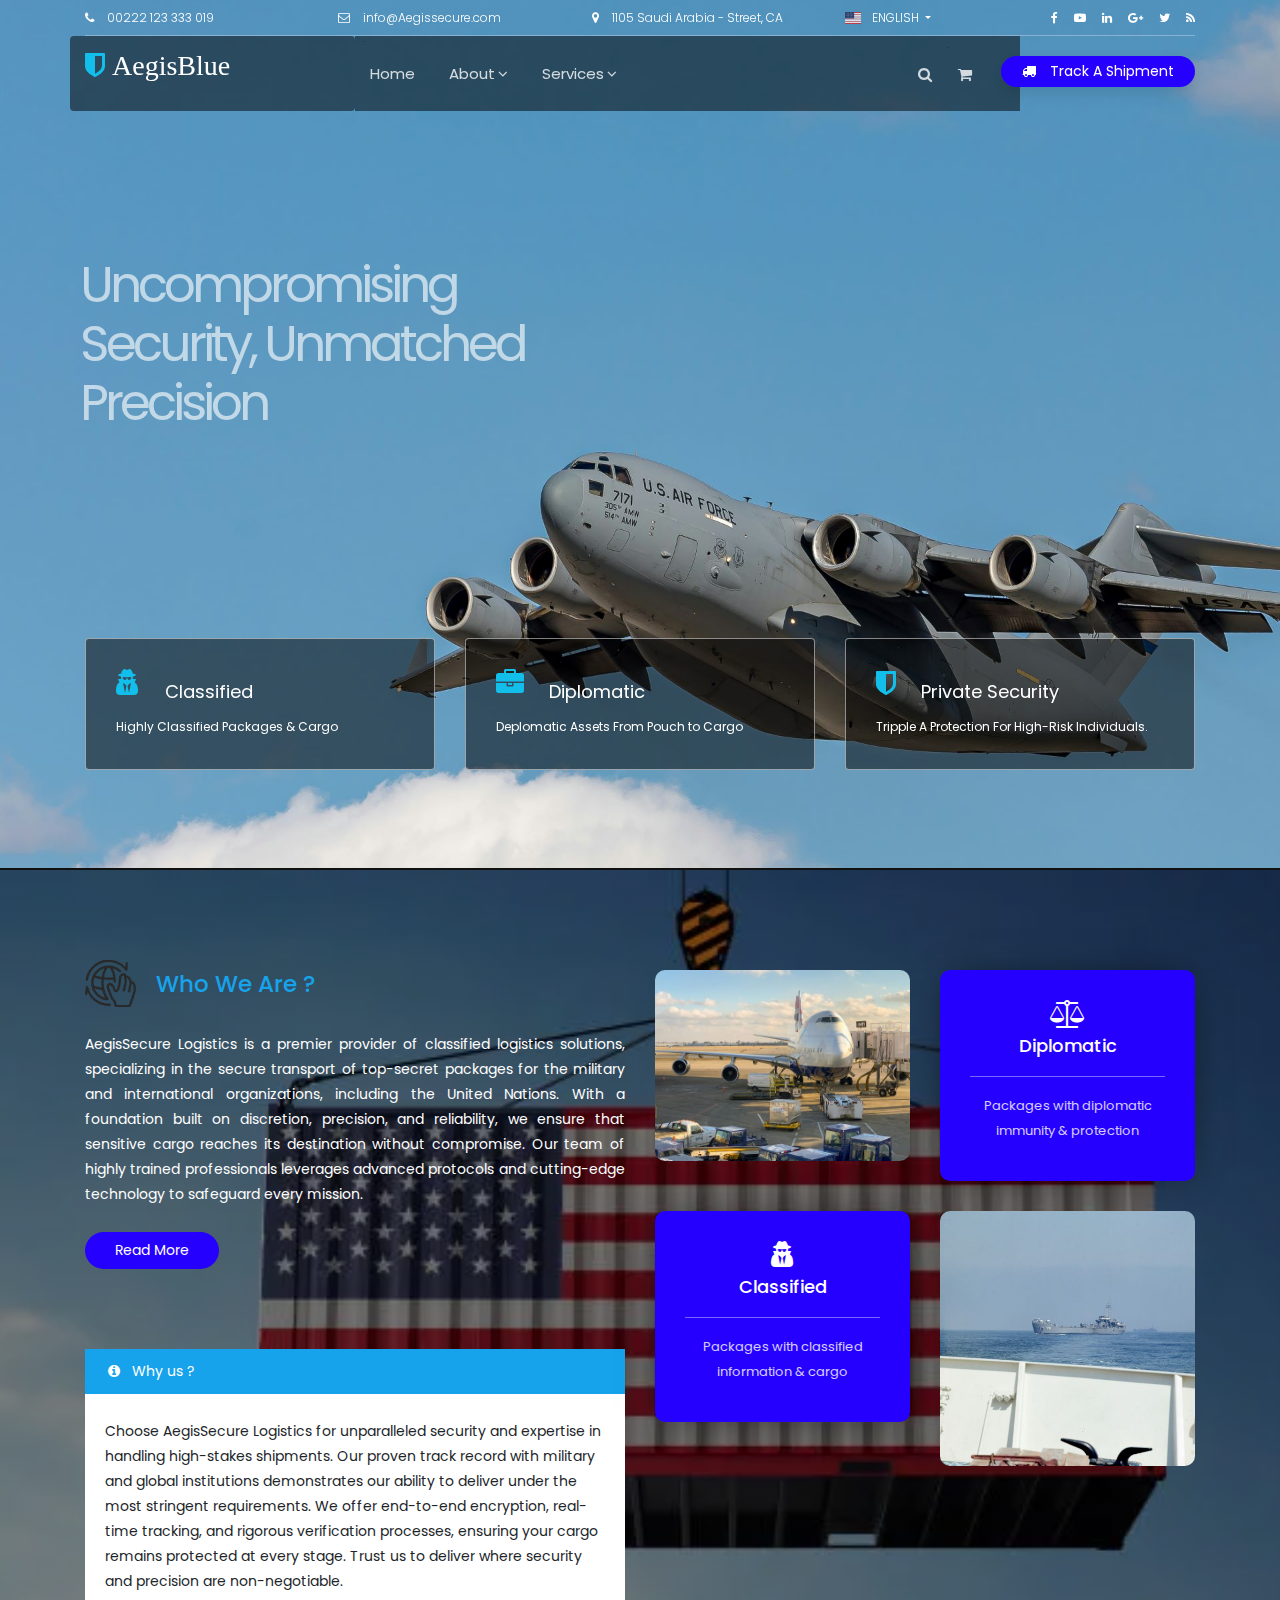
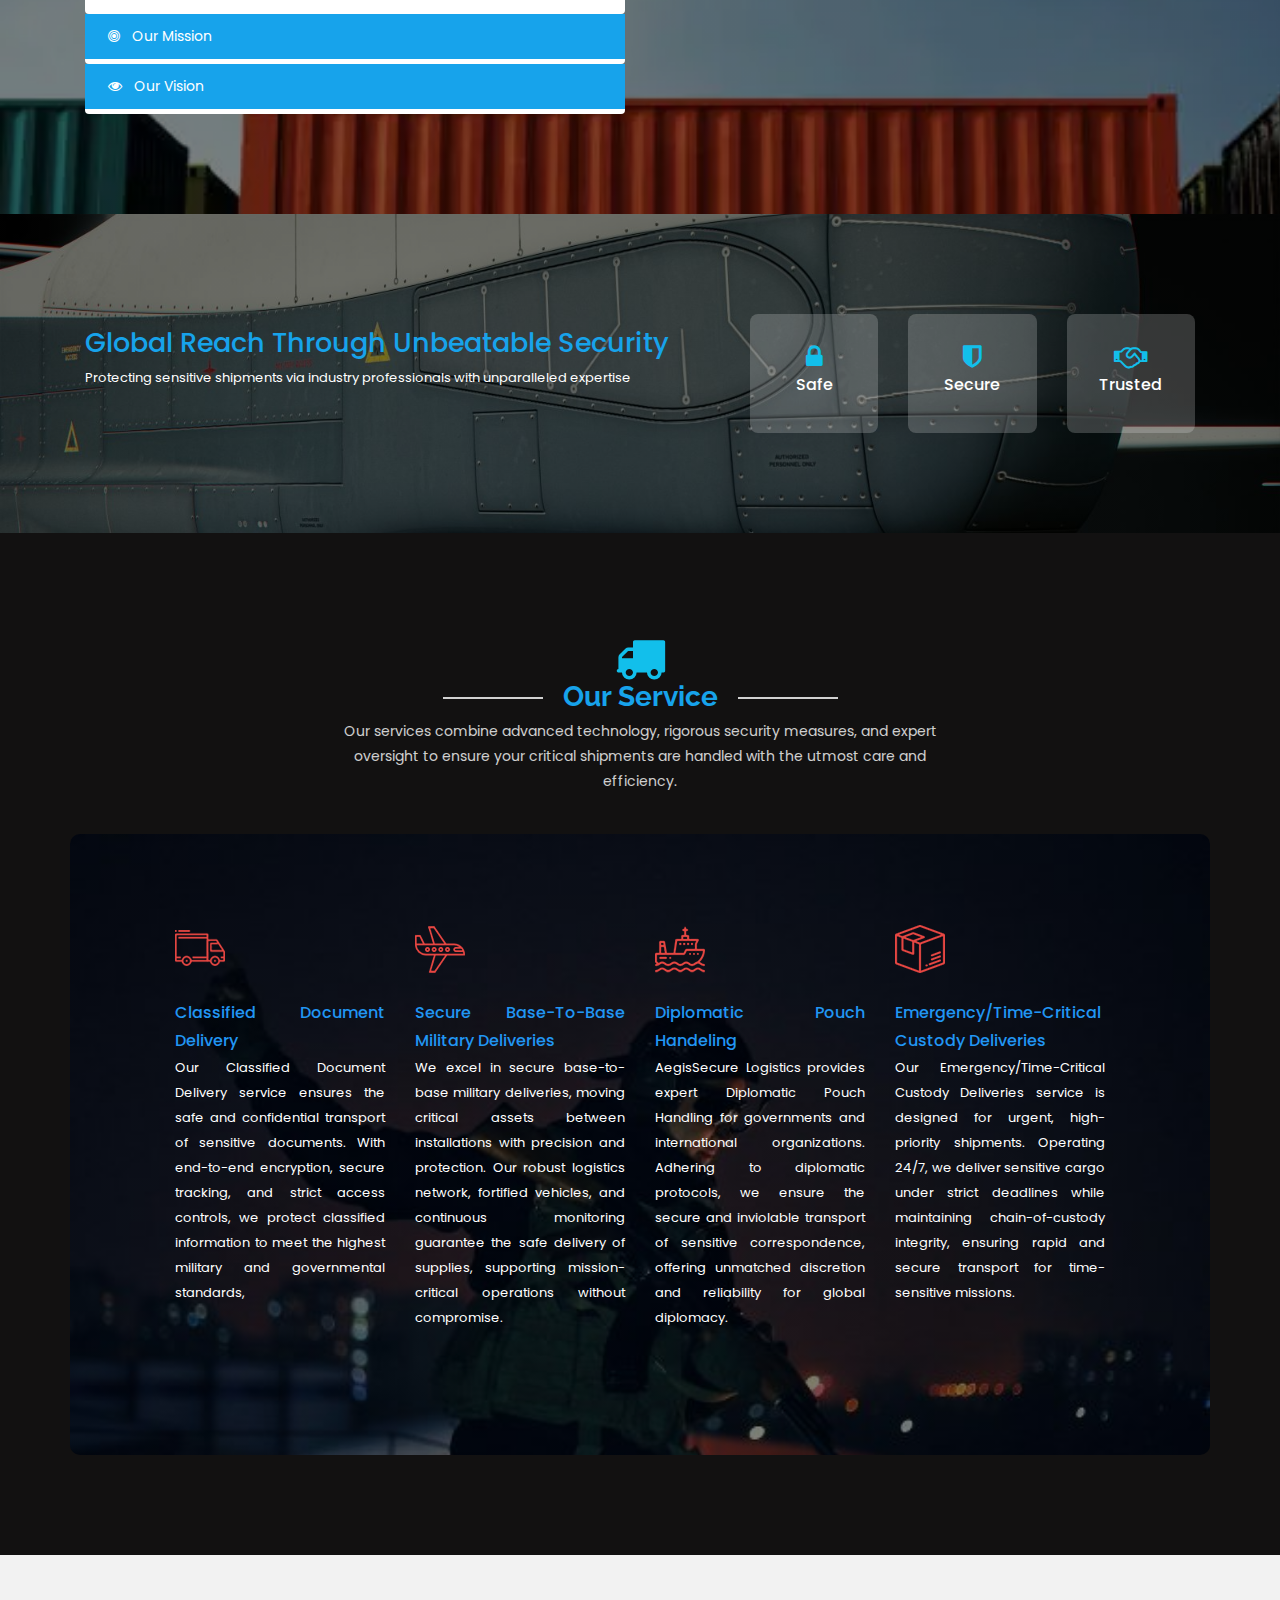
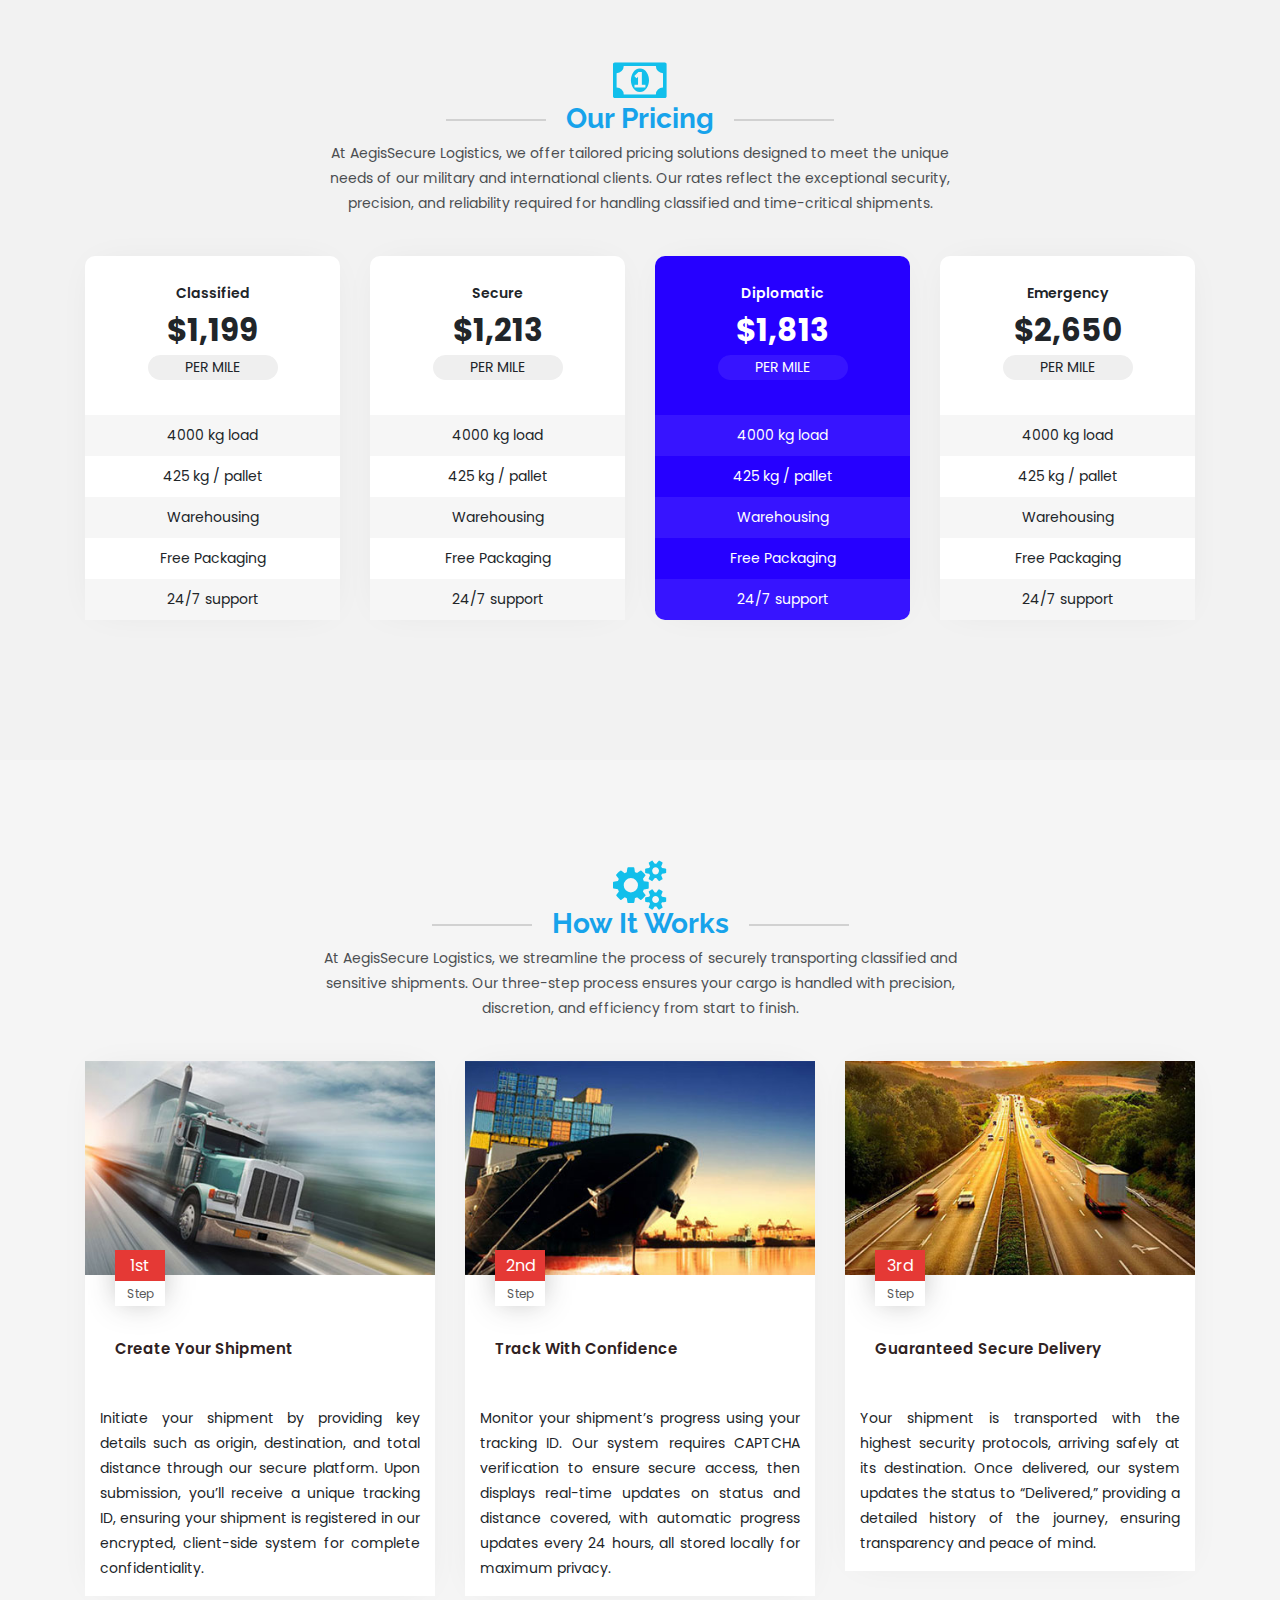
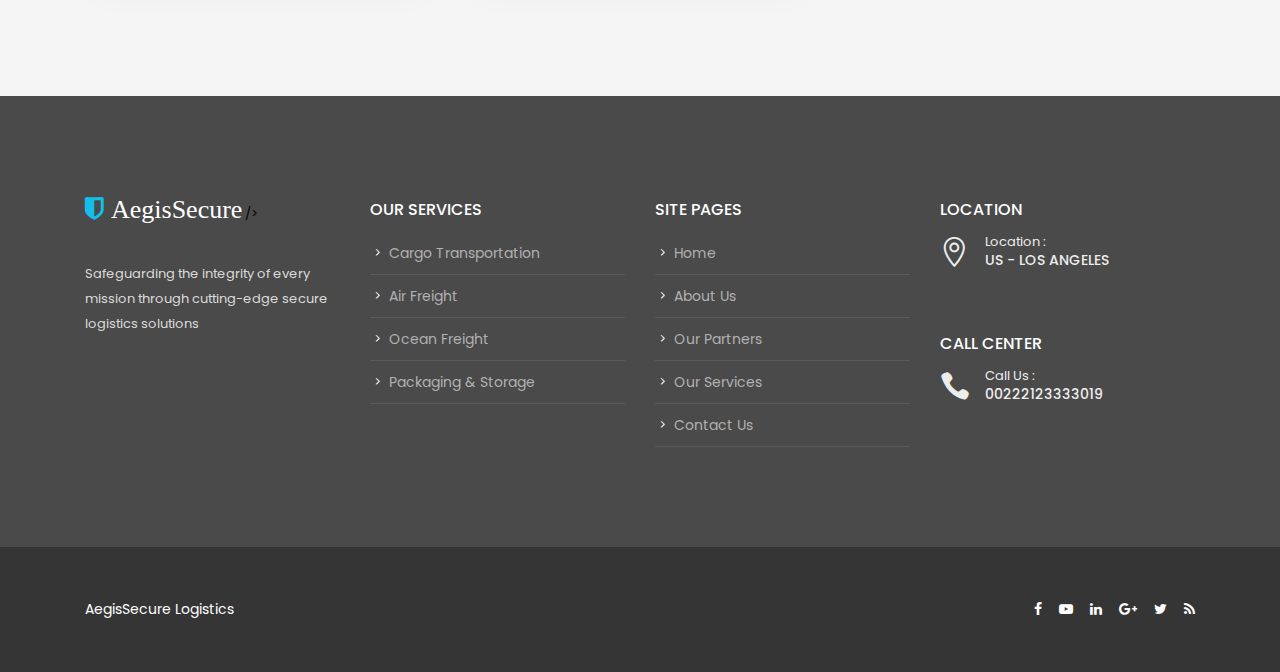
<file: index.html>
<!DOCTYPE html>
<html lang="en-US">
  <!-- home-100:13-->
  <head>
    <title>AegisSecure - Confidential Logistics</title>
    <meta name="author" content="Nile-Theme" />
    <meta name="robots" content="index follow" />
    <meta name="googlebot" content="index follow" />
    <meta http-equiv="content-type" content="text/html; charset=utf-8" />
    <meta
      name="keywords"
      content="cargo, clean, classified, secure, freight, industry."
    />
    <meta
      name="description"
      content="Private Logistics Company"
    />
    <meta name="viewport" content="width=device-width, initial-scale=1.0" />
    <!-- google fonts -->
    <link
      href="https://fonts.googleapis.com/css?family=Open+Sans:400,600,800%7CPoppins:300i,300,400,500,600,700,400i,500%7CDancing+Script:700%7CDancing+Script:700%7CGreat+Vibes:400%7CPoppins:400%7CDosis:800%7CRaleway:400,700,800&amp;subset=latin-ext"
      rel="stylesheet"
    />
    <!-- animate -->
    <link rel="stylesheet" href="assets/css/animate.css" />
    <!-- owl Carousel assets -->
    <link href="assets/css/owl.carousel.css" rel="stylesheet" />
    <link href="assets/css/owl.theme.css" rel="stylesheet" />
    <!-- bootstrap -->
    <link rel="stylesheet" href="assets/css/bootstrap.min.css" />
    <!-- hover anmation -->
    <link rel="stylesheet" href="assets/css/hover-min.css" />
    <!-- flag icon -->
    <link rel="stylesheet" href="assets/css/flag-icon.min.css" />
    <!-- main style -->
    <link rel="stylesheet" href="assets/css/style.css" />
    <!-- elegant icon -->
    <link rel="stylesheet" href="assets/css/elegant_icon.css" />
    <!-- fontawesome  -->
    <link
      rel="stylesheet"
      href="assets/fonts/font-awesome/css/font-awesome.min.css"
    />
    <!-- REVOLUTION STYLE SHEETS -->
    <link
      rel="stylesheet"
      type="text/css"
      href="assets/rslider/fonts/pe-icon-7-stroke/css/pe-icon-7-stroke.css"
    />
    <link
      rel="stylesheet"
      type="text/css"
      href="assets/rslider/fonts/font-awesome/css/font-awesome.css"
    />
    <link
      rel="stylesheet"
      type="text/css"
      href="assets/rslider/css/settings.css"
    />
  </head>

  <body>
    <header>
      <div id="fixed-header-dark" class="header-output fixed-header">
        <div class="header-output">
          <div class="container header-in">
            <!-- Up Head -->
            <div class="up-head d-none d-lg-block">
              <div class="row">
                <div class="col-xl-8 col-lg-12">
                  <div class="row">
                    <div class="col-md-4">
                      <i class="fa fa-phone margin-right-10px"></i> 00222 123
                      333 019
                    </div>
                    <div class="col-md-4">
                      <i class="fa fa-envelope-o margin-right-10px"></i>
                      info@Aegissecure.com
                    </div>
                    <div class="col-md-4">
                      <i class="fa fa-map-marker margin-right-10px"></i> 1105
                      Saudi Arabia - Street, CA
                    </div>
                  </div>
                </div>
                <div class="col-xl-4 d-none d-xl-block">
                  <div class="row">
                    <div class="col-lg-6">
                      <!-- lang dropdown -->
                      <div class="dropdown show">
                        <a
                          class="dropdown-toggle text-white text-uppercase"
                          href="#"
                          role="button"
                          id="dropdownMenuLink"
                          data-toggle="dropdown"
                          aria-haspopup="true"
                          aria-expanded="false"
                        >
                          <span
                            class="flag-icon flag-icon-us margin-right-8px"
                          ></span>
                          English
                        </a>

                        <div
                          class="dropdown-menu text-small text-uppercase"
                          aria-labelledby="dropdownMenuLink"
                        >
                          <a class="dropdown-item" href="#"
                            ><span
                              class="flag-icon flag-icon-es margin-right-8px"
                            ></span>
                            Spanish</a
                          >
                          <a class="dropdown-item" href="#"
                            ><span
                              class="flag-icon flag-icon-mr margin-right-8px"
                            ></span>
                            Arabic</a
                          >
                          <a class="dropdown-item" href="#"
                            ><span
                              class="flag-icon flag-icon-fr margin-right-8px"
                            ></span>
                            French</a
                          >
                          <a class="dropdown-item" href="#"
                            ><span
                              class="flag-icon flag-icon-de margin-right-8px"
                            ></span>
                            German</a
                          >
                        </div>
                      </div>
                      <!-- // lang dropdown -->
                    </div>

                    <div class="col-lg-6">
                      <!--  Social -->
                      <ul
                        class="social-media list-inline text-right margin-0px text-white"
                      >
                        <li class="list-inline-item">
                          <a class="facebook" href="#"
                            ><i class="fa fa-facebook" aria-hidden="true"></i
                          ></a>
                        </li>
                        <li class="list-inline-item">
                          <a class="youtube" href="#"
                            ><i
                              class="fa fa-youtube-play"
                              aria-hidden="true"
                            ></i
                          ></a>
                        </li>
                        <li class="list-inline-item">
                          <a class="linkedin" href="#"
                            ><i class="fa fa-linkedin" aria-hidden="true"></i
                          ></a>
                        </li>
                        <li class="list-inline-item">
                          <a class="google" href="#"
                            ><i class="fa fa-google-plus" aria-hidden="true"></i
                          ></a>
                        </li>
                        <li class="list-inline-item">
                          <a class="twitter" href="#"
                            ><i class="fa fa-twitter" aria-hidden="true"></i
                          ></a>
                        </li>
                        <li class="list-inline-item">
                          <a class="rss" href="#"
                            ><i class="fa fa-rss" aria-hidden="true"></i
                          ></a>
                        </li>
                      </ul>
                      <!-- // Social -->
                    </div>
                  </div>
                </div>
              </div>
            </div>
            <!-- // Up Head -->

            <div class="position-relative ">
              <div class="row">
                <div class="col-lg-3 col-md-12" style="background:  linear-gradient(rgba(0, 0, 0, 0.5), rgba(0, 0, 0, 0.5)); border-radius: 4px;">
                  <a
                    id="logo"
                    href="home-1.html"
                    class="d-inline-block text-secondary margin-tb-15px"
                    ><i class="fa fa-shield fa-2x" style="color: #12bfeb;"><span class="text-white"> AegisBlue</span></i>
                  
                  <a
                    class="mobile-toggle padding-15px background-first-color border-radius-3"
                    href="#"
                    ><i class="fa fa-bars"></i
                  ></a>
                </div>
                <div class="col-lg-7 col-md-12 position-inherit" style="background:   linear-gradient(rgba(0, 0, 0, 0.5), rgba(0, 0, 0, 0.5));">
                  <ul
                    id="menu-main"
                    class="nav-menu float-xl-left text-lg-center link-padding-tb-25px white-link dropdown-dark"
                  >
                    <li class="">
                      <a href="#">Home</a>
                    </li>
                    <li class="has-dropdown">
                      <a href="#">About</a>
                      <ul class="sub-menu">
                        <li><a href="#">About Us</a></li>
                        <li>
                          <a href="#">Our Partners</a>
                        </li>
                      </ul>
                    </li>
                    <li class="has-dropdown">
                      <a href="#">Services</a>
                      <ul class="sub-menu">
                        <li>
                          <a href="#">C.C.D</a>
                        </li>
                        <li><a href="#">B-B M.D</a></li>
                        <li><a href="#">D.P.H</a></li>
                        <li>
                          <a href="#"
                            >ETC.C.D</a
                          >
                        </li>
                      </ul>
                    </li>
                  </ul>

                  <div
                    class="d-none d-xl-block pull-right model-link margin-top-15px"
                  >
                    <a
                      id="cart-link"
                      class="model-link margin-right-25px text-white opacity-hover-8"
                      href="#"
                    >
                      <span>3</span><i class="fa fa-shopping-cart"></i>
                    </a>
                    <div class="cart-model">
                      <div class="media">
                        <a href="#">
                          <img
                            class="d-flex align-self-start mr-3 width-50px"
                            src="assets/img/cart-1.jpg"
                            alt="Generic placeholder image"
                          />
                        </a>
                        <div class="media-body">
                          <a href="#" class="close"
                            ><i class="fa fa-window-close"></i
                          ></a>
                          <h5 class="mt-0">
                            <a href="#">Diplomatic Freight</a>
                          </h5>
                          <h6 class="mt-0 font-2">1 X 250$</h6>
                        </div>
                      </div>

                      <div class="media">
                        <a href="#">
                          <img
                            class="d-flex align-self-start mr-3 width-50px"
                            src="assets/img/cart-2.jpg"
                            alt="Generic placeholder image"
                          />
                        </a>
                        <div class="media-body">
                          <a href="#" class="close"
                            ><i class="fa fa-window-close"></i
                          ></a>
                          <h5 class="mt-0"><a href="#">Classified Freight</a></h5>
                          <h6 class="mt-0 font-2">1 X 250$</h6>
                        </div>
                      </div>

                      <div class="media">
                        <a href="#">
                          <img
                            class="d-flex align-self-start mr-3 width-50px"
                            src="assets/img/cart-3.jpg"
                            alt="Generic placeholder image"
                          />
                        </a>
                        <div class="media-body">
                          <a href="#" class="close"
                            ><i class="fa fa-window-close"></i
                          ></a>
                          <h5 class="mt-0">
                            <a href="#">Packaging & Storage</a>
                          </h5>
                          <h6 class="mt-0 font-2">1 X 250$</h6>
                        </div>
                      </div>

                      <div class="padding-0px">
                        <div
                          class="cart-total background-main-color padding-lr-30px padding-tb-10px text-white"
                        >
                          <div class="desc">Subtotal:</div>
                          <div class="price"><strong>$71.00</strong></div>
                          <div class="clearfix"></div>
                        </div>
                        <a href="#" class="btn btn-primary btn-lg btn-block"
                          >view cart</a
                        >
                        <a
                          href="#"
                          class="btn btn-outline-primary btn-lg btn-block"
                          >Checkout</a
                        >
                      </div>
                    </div>
                  </div>
                  <div
                    class="d-none d-xl-block search-link pull-right model-link margin-top-15px"
                  >
                    <a
                      id="search-header"
                      class="model-link margin-right-0px text-white opacity-hover-8"
                      href="#search"
                    >
                      <i class="fa fa-search"></i>
                    </a>
                  </div>
                </div>
                <div class="col-lg-2 col-md-12 d-none d-lg-block">
                  <a
                    data-toggle="modal"
                    data-target=".bd-example-modal-lg"
                    href="#"
                    class="btn btn-sm border-radius-30 margin-tb-20px text-white background-main-color box-shadow float-right padding-lr-20px margin-left-30px d-block"
                  >
                    <i class="fa fa-truck margin-right-10px"></i> Track A
                    Shipment
                  </a>
                </div>
              </div>
            </div>
          </div>
        </div>
      </div>
    </header>
    <!-- // Header  -->

    <!-- Search  -->
    <div id="search">
      <button type="button" class="close">×</button>
      <form class="clearfix d-block">
        <input type="search" value="" placeholder="Search for . . . ." />
        <button type="submit" class="btn btn-primary">Search</button>
      </form>
    </div>
    <!-- // Search  -->

    <!-- Get A Quote  -->
    <div
      class="modal contact-modal fade bd-example-modal-lg"
      tabindex="-1"
      role="dialog"
      aria-hidden="true"
    >
      <div class="modal-dialog modal-lg">
        <div class="modal-content margin-top-150px background-main-color">
          <div class="row no-gutters">
            <div class="col-lg-5">
              <img src="assets/img/contact-img.jpg" alt="" />
            </div>
            <div class="col-lg-7">
              <div class="padding-30px">
                <h3 class="padding-bottom-15px">Track Shipment</h3>
                <form>
                  <div class="form-row">
                    <div class="form-group col-md-6">
                      <label>Full Name</label>
                      <input
                        type="text"
                        class="form-control"
                        id="inputName4"
                        placeholder="Name"
                      />
                    </div>
                    <div class="form-group col-md-6">
                      <label>Email</label>
                      <input
                        type="email"
                        class="form-control"
                        id="inputEmail4"
                        placeholder="Email"
                      />
                    </div>
                  </div>
                  <div class="form-group">
                    <label>Address</label>
                    <input
                      type="text"
                      class="form-control"
                      id="inputAddress"
                      placeholder="1234 Main St"
                    />
                  </div>
                  <div class="form-group">
                    <label>Package Description</label>
                    <textarea
                      class="form-control"
                      id="exampleFormControlTextarea1"
                      rows="3"
                    ></textarea>
                  </div>
                  <a
                    href="tracker.html"
                    class="btn-sm btn-lg btn-block background-dark text-white text-center text-uppercase rounded-0 padding-15px"
                    >Proceed</a
                  >
                </form>
              </div>
            </div>
          </div>
        </div>
      </div>
    </div>
    <!-- // Get A Quote  -->

    <div
      id="rev_slider_3_1_wrapper"
      class="rev_slider_wrapper fullwidthbanner-container"
      data-alias="nile-logistics-1"
      data-source="gallery"
      style="
        margin: 0px auto;
        background: transparent;
        padding: 0px;
        margin-top: 0px;
        margin-bottom: 0px;
      "
    >
      <!-- START REVOLUTION SLIDER 5.4.8 fullwidth mode -->
      <div
        id="rev_slider_3_1"
        class="rev_slider fullwidthabanner"
        style="display: none"
        data-version="5.4.8"
      >
        <ul>
          <!-- SLIDE  -->
          <li
            data-index="rs-3"
            data-transition="fade"
            data-slotamount="default"
            data-hideafterloop="0"
            data-hideslideonmobile="off"
            data-easein="default"
            data-easeout="default"
            data-masterspeed="300"
            data-rotate="0"
            data-saveperformance="off"
            data-title="Slide"
            data-param1=""
            data-param2=""
            data-param3=""
            data-param4=""
            data-param5=""
            data-param6=""
            data-param7=""
            data-param8=""
            data-param9=""
            data-param10=""
            data-description=""
          >
            <!-- MAIN IMAGE -->
            <img
              src="assets/rslider/assets/testbg.jpg"
              alt=""
              data-bgposition="center center"
              data-bgfit="cover"
              data-bgrepeat="no-repeat"
              class="rev-slidebg gradient-overlay"
              data-no-retina
            />
            <!-- LAYERS -->

            <!-- LAYER NR. 1 -->
            <div
              class="tp-caption tp-resizeme"
              id="slide-3-layer-1"
              data-x="['left','left','left','center']"
              data-hoffset="['0','41','45','0']"
              data-y="['middle','middle','middle','middle']"
              data-voffset="['-111','-143','-186','-36']"
              data-width="461"
              data-height="173"
              data-whitespace="nowrap"
              data-type="text"
              data-responsive_offset="on"
              data-frames='[{"delay":10,"speed":1140,"frame":"0","from":"y:50px;opacity:0;","to":"o:1;","ease":"Power3.easeInOut"},{"delay":"wait","speed":300,"frame":"999","to":"opacity:0;","ease":"Power3.easeInOut"}]'
              data-textAlign="['inherit','inherit','inherit','center']"
              data-paddingtop="[0,0,0,0]"
              data-paddingright="[0,0,0,0]"
              data-paddingbottom="[0,0,0,0]"
              data-paddingleft="[0,0,0,0]"
              style="
                z-index: 5;
                min-width: 461px;
                max-width: 461px;
                max-width: 173px;
                max-width: 173px;
                white-space: nowrap;
                font-size: 50px;
                line-height: 59px;
                font-weight: 400;
                color: #ffffff;
                letter-spacing: -4px;
                font-family: Poppins;
              "
            >
              Uncompromising<br />
              Security, Unmatched <br />
              Precision
            </div>

            <!-- LAYER NR. 2 -->
            <div
              class="tp-caption rev-btn"
              id="slide-3-layer-2"
              data-x="['left','left','left','center']"
              data-hoffset="['0','41','45','0']"
              data-y="['top','top','top','top']"
              data-voffset="['453','372','435','471']"
              data-width="none"
              data-height="none"
              data-whitespace="nowrap"
              data-type="button"
              data-responsive_offset="on"
              data-responsive="off"
              data-frames='[{"delay":640,"speed":1120,"frame":"0","from":"y:50px;opacity:0;","to":"o:1;","ease":"Power3.easeInOut"},{"delay":"wait","speed":300,"frame":"999","to":"opacity:0;","ease":"Power3.easeInOut"},{"frame":"hover","speed":"0","ease":"Linear.easeNone","to":"o:1;rX:0;rY:0;rZ:0;z:0;","style":"c:rgb(255,255,255);bg:transparent;bc:rgb(255,255,255);"}]'
              data-textAlign="['inherit','inherit','inherit','inherit']"
              data-paddingtop="[12,12,12,12]"
              data-paddingright="[35,35,35,35]"
              data-paddingbottom="[12,12,12,12]"
              data-paddingleft="[35,35,35,35]"
              style="
                z-index: 6;
                white-space: nowrap;
                font-size: 14px;
                line-height: 17px;
                font-weight: 500;
                color: rgba(255, 255, 255, 1);
                letter-spacing: 0px;
                font-family: Poppins;
                background-color: #2600ff;
                border-color: #2600ff;
                border-style: solid;
                border-width: 2px 2px 2px 2px;
                border-radius: 30px 30px 30px 30px;
                outline: none;
                box-shadow: none;
                box-sizing: border-box;
                -moz-box-sizing: border-box;
                -webkit-box-sizing: border-box;
                cursor: pointer;
              "
            >
            <a href="tracker.html">
              Get Started</a>
            </div>
          </li>
          <!-- SLIDE  -->
          <li
            data-index="rs-4"
            data-transition="fade"
            data-slotamount="default"
            data-hideafterloop="0"
            data-hideslideonmobile="off"
            data-easein="default"
            data-easeout="default"
            data-masterspeed="300"
            data-rotate="0"
            data-saveperformance="off"
            data-title="Slide"
            data-param1=""
            data-param2=""
            data-param3=""
            data-param4=""
            data-param5=""
            data-param6=""
            data-param7=""
            data-param8=""
            data-param9=""
            data-param10=""
            data-description=""
          >
            <!-- MAIN IMAGE -->
            <img
              src="assets/rslider/assets/testbg2.jpg"
              alt=""
              data-bgposition="center center"
              data-bgfit="cover"
              data-bgrepeat="no-repeat"
              class="rev-slidebg"
              data-no-retina
            />
            <!-- LAYERS -->

            <!-- LAYER NR. 3 -->
            <div
              class="tp-caption tp-resizeme"
              id="slide-4-layer-1"
              data-x="['left','left','left','center']"
              data-hoffset="['0','41','45','0']"
              data-y="['middle','middle','middle','middle']"
              data-voffset="['-111','-143','-186','-36']"
              data-width="461"
              data-height="173"
              data-whitespace="nowrap"
              data-type="text"
              data-responsive_offset="on"
              data-frames='[{"delay":10,"speed":1140,"frame":"0","from":"y:50px;opacity:0;","to":"o:1;","ease":"Power3.easeInOut"},{"delay":"wait","speed":300,"frame":"999","to":"opacity:0;","ease":"Power3.easeInOut"}]'
              data-textAlign="['inherit','inherit','inherit','center']"
              data-paddingtop="[0,0,0,0]"
              data-paddingright="[0,0,0,0]"
              data-paddingbottom="[0,0,0,0]"
              data-paddingleft="[0,0,0,0]"
              style="
                z-index: 5;
                min-width: 461px;
                max-width: 461px;
                max-width: 173px;
                max-width: 173px;
                white-space: nowrap;
                font-size: 50px;
                line-height: 59px;
                font-weight: 400;
                color: #ffffff;
                letter-spacing: -4px;
                font-family: Poppins;
              "
            >
              Safe-Guarding<br />
              Your Mission <br />
              Mile by Mile
            </div>

            <!-- LAYER NR. 4 -->
            <div
              class="tp-caption rev-btn"
              id="slide-4-layer-2"
              data-x="['left','left','left','center']"
              data-hoffset="['0','41','45','0']"
              data-y="['top','top','top','top']"
              data-voffset="['453','372','435','471']"
              data-width="none"
              data-height="none"
              data-whitespace="nowrap"
              data-type="button"
              data-responsive_offset="on"
              data-responsive="off"
              data-frames='[{"delay":640,"speed":1120,"frame":"0","from":"y:50px;opacity:0;","to":"o:1;","ease":"Power3.easeInOut"},{"delay":"wait","speed":300,"frame":"999","to":"opacity:0;","ease":"Power3.easeInOut"},{"frame":"hover","speed":"0","ease":"Linear.easeNone","to":"o:1;rX:0;rY:0;rZ:0;z:0;","style":"c:rgb(255,255,255);bg:transparent;bc:rgb(255,255,255);"}]'
              data-textAlign="['inherit','inherit','inherit','inherit']"
              data-paddingtop="[12,12,12,12]"
              data-paddingright="[35,35,35,35]"
              data-paddingbottom="[12,12,12,12]"
              data-paddingleft="[35,35,35,35]"
              style="
                z-index: 6;
                white-space: nowrap;
                font-size: 14px;
                line-height: 17px;
                font-weight: 500;
                color: rgba(255, 255, 255, 1);
                letter-spacing: 0px;
                font-family: Poppins;
                background-color: #2600ff;
                border-color: #2600ff;
                border-style: solid;
                border-width: 2px 2px 2px 2px;
                border-radius: 30px 30px 30px 30px;
                outline: none;
                box-shadow: none;
                box-sizing: border-box;
                -moz-box-sizing: border-box;
                -webkit-box-sizing: border-box;
                cursor: pointer;
              "
            >
              Get Started
            </div>
          </li>
        </ul>
        <div
          class="tp-bannertimer tp-bottom"
          style="visibility: hidden !important"
        ></div>
      </div>
    </div>
    <!-- END REVOLUTION SLIDER -->

    <div class="service-section-1 container">
      <div class="row">
        <div class="col-md-4">
          <div class="service layout-1" style="background:  linear-gradient(rgba(0, 0, 0, 0.5), rgba(0, 0, 0, 0.5));">
            <div class="clearfix">
              <div class="icon">
                <i class=" fa fa-user-secret fa-2x" style="color: #12bfeb;"></i>
              </div>
              <a href="#" class="title">Classified</a>
            </div>
            <div class="dis clearfix">
              Highly Classified Packages &amp; Cargo
            </div>
          </div>
        </div>
        <div class="col-md-4">
          <div class="service layout-1" style="background:  linear-gradient(rgba(0, 0, 0, 0.5), rgba(0, 0, 0, 0.5));">
            <div class="clearfix">
              <div class="icon">
                <i class="fa fa-briefcase fa-2x" style="color: #12bfeb;"></i>
              </div>
              <a href="#" class="title">Diplomatic</a>
            </div>
            <div class="dis clearfix">
              Deplomatic Assets From Pouch to Cargo
            </div>
          </div>
        </div>
        <div class="col-md-4">
          <div class="service layout-1" style="background:  linear-gradient(rgba(0, 0, 0, 0.5), rgba(0, 0, 0, 0.5));">
            <div class="clearfix">
              <div class="icon">
                <i class="fa fa-shield fa-2x" style="color: #12bfeb;"></i>
              </div>
              <a href="#" class="title">Private Security</a>
            </div>
            <div class="dis clearfix">
              Tripple A Protection For High-Risk Individuals.
            </div>
          </div>
        </div>
      </div>
    </div>

    <!--============= About Us =============-->
    <div class="nile-about-section">
      <div class="container">
        <div class="row">
          <div class="col-lg-6">
            <div class="section-title-right text-main-color clearfix">
              <div class="icon">
                <img src="assets/icons/title-icon-1.png" alt="" />
              </div>
              <h2 class="title-text">Who We Are ?</h2>
            </div>
            <div class="about-text text-white margin-tb-25px" style="text-align: justify; font: size 17px;">
                AegisSecure Logistics is a premier provider of classified 
                logistics solutions, specializing in the secure transport 
                of top-secret packages for the military and international organizations, 
                including the United Nations. With a foundation built on discretion, 
                precision, and reliability, we ensure that sensitive cargo reaches its 
                destination without compromise. Our team of highly trained professionals 
                leverages advanced protocols and cutting-edge technology to safeguard every mission.
            </div>
            <a href="#" class="nile-bottom sm">Read More</a>

            <div
              id="accordion"
              class="nile-accordion margin-top-80px sm-mb-45px"
            >
              <div class="card">
                <div class="card-header" id="headingOne">
                  <h5 class="mb-0">
                    <button
                      class="btn btn-block btn-link active"
                      data-toggle="collapse"
                      data-target="#collapseOne"
                      aria-expanded="true"
                      aria-controls="collapseOne"
                    >
                      <i class="fa fa-info-circle"></i> Why us ?
                    </button>
                  </h5>
                </div>

                <div
                  id="collapseOne"
                  class="collapse show"
                  aria-labelledby="headingOne"
                  data-parent="#accordion"
                >
                  <div class="card-body">
                    Choose AegisSecure Logistics for unparalleled 
                    security and expertise in handling high-stakes 
                    shipments. Our proven track record with military 
                    and global institutions demonstrates our ability 
                    to deliver under the most stringent requirements. 
                    We offer end-to-end encryption, real-time tracking, 
                    and rigorous verification processes, ensuring your 
                    cargo remains protected at every stage. Trust us to 
                    deliver where security and precision are non-negotiable.
                  </div>
                </div>
              </div>
              <div class="card">
                <div class="card-header" id="headingTwo">
                  <h5 class="mb-0">
                    <button
                      class="btn btn-block btn-link collapsed"
                      data-toggle="collapse"
                      data-target="#collapseTwo"
                      aria-expanded="false"
                      aria-controls="collapseTwo"
                    >
                      <i class="fa fa-bullseye"></i> Our Mission
                    </button>
                  </h5>
                </div>
                <div
                  id="collapseTwo"
                  class="collapse"
                  aria-labelledby="headingTwo"
                  data-parent="#accordion"
                >
                  <div class="card-body">
                    Our mission is to provide secure, efficient, 
                    and discreet logistics solutions that empower 
                    our clients’ critical operations. We are committed 
                    to safeguarding sensitive shipments with unwavering 
                    integrity, leveraging innovative technology and expert 
                    oversight to meet the unique demands of the military and our international 
                    partners.
                  </div>
                </div>
              </div>
              <div class="card">
                <div class="card-header" id="headingThree">
                  <h5 class="mb-0">
                    <button
                      class="btn btn-block btn-link collapsed"
                      data-toggle="collapse"
                      data-target="#collapseThree"
                      aria-expanded="false"
                      aria-controls="collapseThree"
                    >
                      <i class="fa fa-eye"></i> Our Vision
                    </button>
                  </h5>
                </div>
                <div
                  id="collapseThree"
                  class="collapse"
                  aria-labelledby="headingThree"
                  data-parent="#accordion"
                >
                  <div class="card-body">
                    To be the global leader in classified logistics, 
                    setting the standard for security, reliability, 
                    and trust. We envision a world where sensitive cargo 
                    moves seamlessly and securely, enabling our clients to 
                    focus on their missions with confidence in our unmatched 
                    expertise.
                  </div>
                </div>
              </div>
            </div>
          </div>
          <div class="col-lg-6">
            <div class="row">
              <div class="col-sm-6">
                <a href="#"><img src="assets/img/box1.jpg" alt="" style="border-radius: 10px;" /></a>
              </div>
              <div class="col-sm-6">
                <div class="cart-service background-main-color" style="border-radius: 10px;">
                  <div class="icon">
                    <i class="fa fa-balance-scale fa-2x"></i>
                  </div>
                  <h2 class="text-white">Diplomatic</h2>
                  <hr />
                  <div class="text">
                   Packages with diplomatic immunity &amp; protection
                  </div>
                </div>
              </div>
              <div class="col-sm-6">
                <div class="cart-service background-main-color" style="border-radius: 10px;">
                  <div class="icon">
                    <i class="fa fa-user-secret fa-2x"></i>
                  </div>
                  <h2 class="text-white">Classified</h2>
                  <hr />
                  <div class="text">
                    Packages with classified information &amp; cargo
                  </div>
                </div>
              </div>
              <div class="col-sm-6">
                <a href="#"><img src="assets/img/box2.jpg" alt="" style="border-radius: 10px;" /></a>
              </div>
            </div>
          </div>
        </div>
      </div>
    </div>
    <!--============= //About Us =============-->

    <div class="call-action ba-1">
      <div class="container">
        <div class="row">
          <div class="col-lg-7 padding-tb-15px">
            <h2>Global Reach Through Unbeatable Security</h2>
            <div class="text">
             Protecting sensitive shipments via industry professionals with unparalleled expertise
            </div>
          </div>
          <div class="col-lg-5">
            <div class="row">
              <div class="col-lg-4 col-md-4 sm-mb-45px">
                <a href="#" class="action-bottom layout-1">
                  <i class="fa fa-lock fa-2x" style="color: #12bfeb;"></i>
                  <h4 class="text-white">Safe</h4>
                </a>
              </div>
              <div class="col-lg-4 col-md-4 sm-mb-45px">
                <a href="#" class="action-bottom layout-1">
                  <i class="fa fa-shield fa-2x" style="color: #12bfeb;"></i>
                  <h4 class="text-white">Secure</h4>
                </a>
              </div>
              <div class="col-lg-4 col-md-4">
                <a href="#" class="action-bottom layout-1">
                  <i class="fa fa-handshake-o fa-2x" style="color: #12bfeb;"></i>
                  <h4 class="text-white">Trusted</h4>
                </a>
              </div>
            </div>
          </div>
        </div>
      </div>
    </div>

    <div class="section padding-tb-100px section-ba-1">
      <div class="container">
        <!-- Title -->
        <div class="section-title margin-bottom-40px">
          <div class="row justify-content-center">
            <div class="col-lg-7">
              <div class="icon text-main-color">
                <i class="fa fa-truck fa-2x" style="color: #12bfeb;"></i>
              </div>
              <div class="h2">Our Service</div>
              <div class="des text-white">
                Our services combine advanced technology, rigorous security 
                measures, and expert oversight to ensure your critical shipments 
                are handled with the utmost care and efficiency.
              </div>
            </div>
          </div>
        </div>
        <!-- // End Title -->

        <div class="row" style="background: linear-gradient(rgba(0, 0, 0, 0.5), rgba(0, 0, 0, 0.5)), url(assets/img/serv.jpg); background-size:cover; padding: 90px; border-radius:10px;">
          <div class="col-lg-3 col-md-6">
            <div class="service-icon-box">
              <div class="icon">
                <img src="assets/icons/service-dark-1.png" alt="" />
              </div><br>
              <a href="#" class="title h2">Classified Document Delivery</a>
              <div class="des">
                Our Classified Document Delivery service ensures the safe and 
                confidential transport of sensitive documents. With end-to-end 
                encryption, secure tracking, and strict access controls, we protect 
                classified information to meet the highest military and governmental 
                standards,
              </div>
            </div>
          </div>

          <div class="col-lg-3 col-md-6">
            <div class="service-icon-box">
              <div class="icon">
                <img src="assets/icons/service-dark-2.png" alt="" />
              </div><br>
              <a href="#" class="title h2">Secure Base-To-Base Military Deliveries</a>
              <div class="des">
                We excel in secure base-to-base military deliveries, moving critical 
                assets between installations with precision and protection. Our robust 
                logistics network, fortified vehicles, and continuous monitoring guarantee 
                the safe delivery of supplies, supporting mission-critical operations without 
                compromise.
              </div>
            </div>
          </div>

          <div class="col-lg-3 col-md-6">
            <div class="service-icon-box">
              <div class="icon">
                <img src="assets/icons/service-dark-3.png" alt="" />
              </div><br>
              <a href="#" class="title h2">Diplomatic Pouch Handeling</a>
              <div class="des">
               AegisSecure Logistics provides expert Diplomatic Pouch Handling 
               for governments and international organizations. Adhering to diplomatic 
               protocols, we ensure the secure and inviolable transport of sensitive 
               correspondence, offering unmatched discretion and reliability for global 
               diplomacy.
              </div>
            </div>
          </div>

          <div class="col-lg-3 col-md-6">
            <div class="service-icon-box">
              <div class="icon">
                <img src="assets/icons/service-dark-4.png" alt="" />
              </div><br>
              <a href="#" class="title h2">Emergency/Time-Critical Custody Deliveries</a>
              <div class="des">
                Our Emergency/Time-Critical Custody Deliveries service is designed for 
                urgent, high-priority shipments. Operating 24/7, we deliver sensitive 
                cargo under strict deadlines while maintaining chain-of-custody integrity, 
                ensuring rapid and secure transport for time-sensitive missions.
              </div>
            </div>
          </div>
        </div>
      </div>
    </div>

    <div class="section padding-tb-100px section-ba-2">
      <div class="container">
        <!-- Title -->
        <div class="section-title margin-bottom-40px">
          <div class="row justify-content-center">
            <div class="col-lg-7">
              <div class="icon text-main-color">
                <i class="fa fa-money fa-2x" style="color: #12bfeb;"></i>
              </div>
              <div class="h2">Our Pricing</div>
              <div class="des">
                At AegisSecure Logistics, we offer tailored pricing solutions 
                designed to meet the unique needs of our military and international 
                clients.  Our rates reflect the exceptional security, precision, and 
                reliability required for handling classified and time-critical shipments.
              </div>
            </div>
          </div>
        </div>
        <!-- // End Title -->

        <div class="row">
          <!-- item -->
          <div class="col-lg-3 col-md-6">
            <div class="price-table">
              <div class="title main-color">Classified</div>
              <div class="price"><span>$</span>1,199</div>
              <div class="per-mile">PER MILE</div>
              <ul class="elements">
                <li>4000 kg load</li>
                <li>425 kg / pallet</li>
                <li>Warehousing</li>
                <li>Free Packaging</li>
                <li>24/7 support</li>
              </ul>
            </div>
          </div>
          <!-- // end item -->

          <!-- item -->
          <div class="col-lg-3 col-md-6">
            <div class="price-table">
              <div class="title main-color">Secure</div>
              <div class="price"><span>$</span>1,213</div>
              <div class="per-mile">PER MILE</div>
              <ul class="elements">
                <li>4000 kg load</li>
                <li>425 kg / pallet</li>
                <li>Warehousing</li>
                <li>Free Packaging</li>
                <li>24/7 support</li>
              </ul>
            </div>
          </div>
          <!-- // end item -->

          <!-- item -->
          <div class="col-lg-3 col-md-6">
            <div class="price-table active">
              <div class="title main-color">Diplomatic</div>
              <div class="price"><span>$</span>1,813</div>
              <div class="per-mile">PER MILE</div>
              <ul class="elements">
                <li>4000 kg load</li>
                <li>425 kg / pallet</li>
                <li>Warehousing</li>
                <li>Free Packaging</li>
                <li>24/7 support</li>
              </ul>
            </div>
          </div>
          <!-- // end item -->

          <!-- item -->
          <div class="col-lg-3 col-md-6">
            <div class="price-table">
              <div class="title main-color">Emergency</div>
              <div class="price"><span>$</span>2,650</div>
              <div class="per-mile">PER MILE</div>
              <ul class="elements">
                <li>4000 kg load</li>
                <li>425 kg / pallet</li>
                <li>Warehousing</li>
                <li>Free Packaging</li>
                <li>24/7 support</li>
              </ul>
            </div>
          </div>
          <!-- // end item -->
        </div>
      </div>
    </div>

    <div class="section padding-tb-100px section-ba-3">
      <div class="container">
        <!-- Title -->
        <div class="section-title margin-bottom-40px">
          <div class="row justify-content-center">
            <div class="col-lg-7">
              <div class="icon text-main-color">
                <i class="fa fa-cogs fa-2x" style="color: #12bfeb;;"></i>
              </div>
              <div class="h2">How It Works</div>
              <div class="des">
                At AegisSecure Logistics, we streamline the process 
                of securely transporting classified and sensitive shipments. 
                Our three-step process ensures your cargo is handled with precision, 
                discretion, and efficiency from start to finish.
              </div>
            </div>
          </div>
        </div>
        <!-- // End Title -->

        <div class="row">
          <div class="col-lg-4 col-md-6 sm-mb-35px">
            <div class="blog-item">
              <div class="img">
                <a href="#"><img src="assets/img/blog-grid-1.jpg" alt="" /></a>
                <a href="#" class="date">
                  <span class="day">1st</span>
                  <span class="month">Step</span>
                </a>
              </div>
              <a href="#" class="title"
                >Create Your Shipment</a
              >
              <div class="des" style="text-align: justify; padding: 15px;">
                Initiate your shipment by providing key details such as origin, 
                destination, and total distance through our secure platform. Upon 
                submission, you’ll receive a unique tracking ID, ensuring your shipment 
                is registered in our encrypted, client-side system for complete confidentiality.
              </div>
            </div>
          </div>

          <div class="col-lg-4 col-md-6 sm-mb-35px">
            <div class="blog-item">
              <div class="img">
                <a href="#"><img src="assets/img/blog-grid-2.jpg" alt="" /></a>
                <a href="#" class="date">
                  <span class="day">2nd</span>
                  <span class="month">Step</span>
                </a>
              </div>
              <a href="#" class="title"
                >Track With Confidence</a
              >
              <div class="des" style="text-align: justify; padding: 15px;">
                Monitor your shipment’s progress using your tracking ID. Our system 
                requires CAPTCHA verification to ensure secure access, then displays 
                real-time updates on status and distance covered, with automatic progress 
                updates every 24 hours, all stored locally for maximum privacy.
              </div>
            </div>
          </div>

          <div class="col-lg-4 col-md-6 sm-mb-35px">
            <div class="blog-item">
              <div class="img">
                <a href="#"><img src="assets/img/blog-grid-3.jpg" alt="" /></a>
                <a href="#" class="date">
                  <span class="day">3rd</span>
                  <span class="month">Step</span>
                </a>
              </div>
              <a href="#" class="title"
                >Guaranteed Secure Delivery</a
              >
              <div class="des" style="text-align: justify; padding: 15px;">
                Your shipment is transported with the highest security protocols, arriving 
                safely at its destination. Once delivered, our system updates the status to 
                “Delivered,” providing a detailed history of the journey, ensuring transparency 
                and peace of mind.
              </div>
            </div>
          </div>
        </div>
      </div>
    </div>

    <footer class="layout-dark">
      <div class="container padding-tb-100px">
        <div class="row">
          <div class="col-lg-3 col-md-6">
            <div class="about-us sm-mb-45px">
              <div class="logo-footer margin-bottom-35px">
                <a href="#"><i class="fa fa-shield fa-2x" style="color: #12bfeb;"><span class="text-white"> AegisSecure</span></i> /></a>
              </div>
              <div class="text margin-bottom-35px">
                Safeguarding the integrity of every 
                mission through cutting-edge secure 
                logistics solutions
              </div>
            </div>
          </div>

          <div class="col-lg-3 col-md-6">
            <div class="nile-widget widget_nav_menu sm-mb-45px">
              <h2 class="title">Our Services</h2>
              <ul class="footer-menu">
                <li><a href="#">Cargo Transportation </a></li>
                <li><a href="#">Air Freight </a></li>
                <li><a href="#">Ocean Freight </a></li>
                <li><a href="#">Packaging & Storage </a></li>
              </ul>
            </div>
          </div>

          <div class="col-lg-3 col-md-6">
            <div class="nile-widget widget_nav_menu sm-mb-45px">
              <h2 class="title">Site Pages</h2>
              <ul class="footer-menu">
                <li><a href="#">Home </a></li>
                <li><a href="#">About Us </a></li>
                <li><a href="#">Our Partners </a></li>
                <li><a href="#">Our Services</a></li>
                <li><a href="#">Contact Us </a></li>
              </ul>
            </div>
          </div>

          <div class="col-lg-3 col-md-6">
            <div class="nile-widget">
              <div class="margin-bottom-60px">
                <h2 class="title">Location</h2>
                <div class="contact-info opacity-9">
                  <div class="icon margin-top-5px">
                    <span class="icon_pin_alt"></span>
                  </div>
                  <div class="text">
                    <span class="title-in">Location :</span> <br />
                    <span class="font-weight-500 text-uppercase"
                      >US - Los Angeles</span
                    >
                  </div>
                </div>
              </div>
              <div class="call_center">
                <h2 class="title">Call Center</h2>
                <div class="contact-info opacity-9">
                  <div class="icon margin-top-5px">
                    <span class="icon_phone"></span>
                  </div>
                  <div class="text">
                    <span class="title-in">Call Us :</span><br />
                    <span class="font-weight-500 text-uppercase"
                      >00222123333019</span
                    >
                  </div>
                </div>
              </div>
            </div>
          </div>
        </div>
      </div>
      <div class="copy-right">
        <div class="container padding-tb-50px">
          <div class="row">
            <div class="col-lg-6">
              <div class="copy-right-text text-lg-left text-center sm-mb-15px">
                <a target="_blank" href="#"
                  >AegisSecure Logistics</a
                >
              </div>
            </div>
            <div class="col-lg-6">
              <!--  Social -->
              <ul
                class="social-media list-inline text-lg-right text-center margin-0px text-white"
              >
                <li class="list-inline-item">
                  <a class="facebook" href="#"
                    ><i class="fa fa-facebook" aria-hidden="true"></i
                  ></a>
                </li>
                <li class="list-inline-item">
                  <a class="youtube" href="#"
                    ><i class="fa fa-youtube-play" aria-hidden="true"></i
                  ></a>
                </li>
                <li class="list-inline-item">
                  <a class="linkedin" href="#"
                    ><i class="fa fa-linkedin" aria-hidden="true"></i
                  ></a>
                </li>
                <li class="list-inline-item">
                  <a class="google" href="#"
                    ><i class="fa fa-google-plus" aria-hidden="true"></i
                  ></a>
                </li>
                <li class="list-inline-item">
                  <a class="twitter" href="#"
                    ><i class="fa fa-twitter" aria-hidden="true"></i
                  ></a>
                </li>
                <li class="list-inline-item">
                  <a class="rss" href="#"
                    ><i class="fa fa-rss" aria-hidden="true"></i
                  ></a>
                </li>
              </ul>
              <!-- // Social -->
            </div>
          </div>
        </div>
      </div>
    </footer>

    <!-- jquery library  -->
    <script src="assets/js/nile-slider.js"></script>
    <script src="assets/js/jquery-3.2.1.min.js"></script>
    <!-- REVOLUTION JS FILES -->
    <script src="assets/rslider/js/jquery.themepunch.tools.min.js"></script>
    <script src="assets/rslider/js/jquery.themepunch.revolution.min.js"></script>
    <!-- SLIDER REVOLUTION 5.0 EXTENSIONS -->
    <script src="assets/rslider/js/extensions/revolution.extension.actions.min.js"></script>
    <script src="assets/rslider/js/extensions/revolution.extension.carousel.min.js"></script>
    <script src="assets/rslider/js/extensions/revolution.extension.kenburn.min.js"></script>
    <script src="assets/rslider/js/extensions/revolution.extension.layeranimation.min.js"></script>
    <script src="assets/rslider/js/extensions/revolution.extension.migration.min.js"></script>
    <script src="assets/rslider/js/extensions/revolution.extension.navigation.min.js"></script>
    <script src="assets/rslider/js/extensions/revolution.extension.parallax.min.js"></script>
    <script src="assets/rslider/js/extensions/revolution.extension.slideanims.min.js"></script>
    <script src="assets/rslider/js/extensions/revolution.extension.video.min.js"></script>
    <script src="assets/js/YouTubePopUp.jquery.js"></script>
    <script src="assets/js/owl.carousel.min.js"></script>
    <script src="assets/js/imagesloaded.min.js"></script>
    <script src="assets/js/custom.js"></script>
    <script src="assets/js/popper.min.js"></script>
    <script src="assets/js/bootstrap.min.js"></script>
  </body>

  <!-- home-100:30-->
</html>
</file>
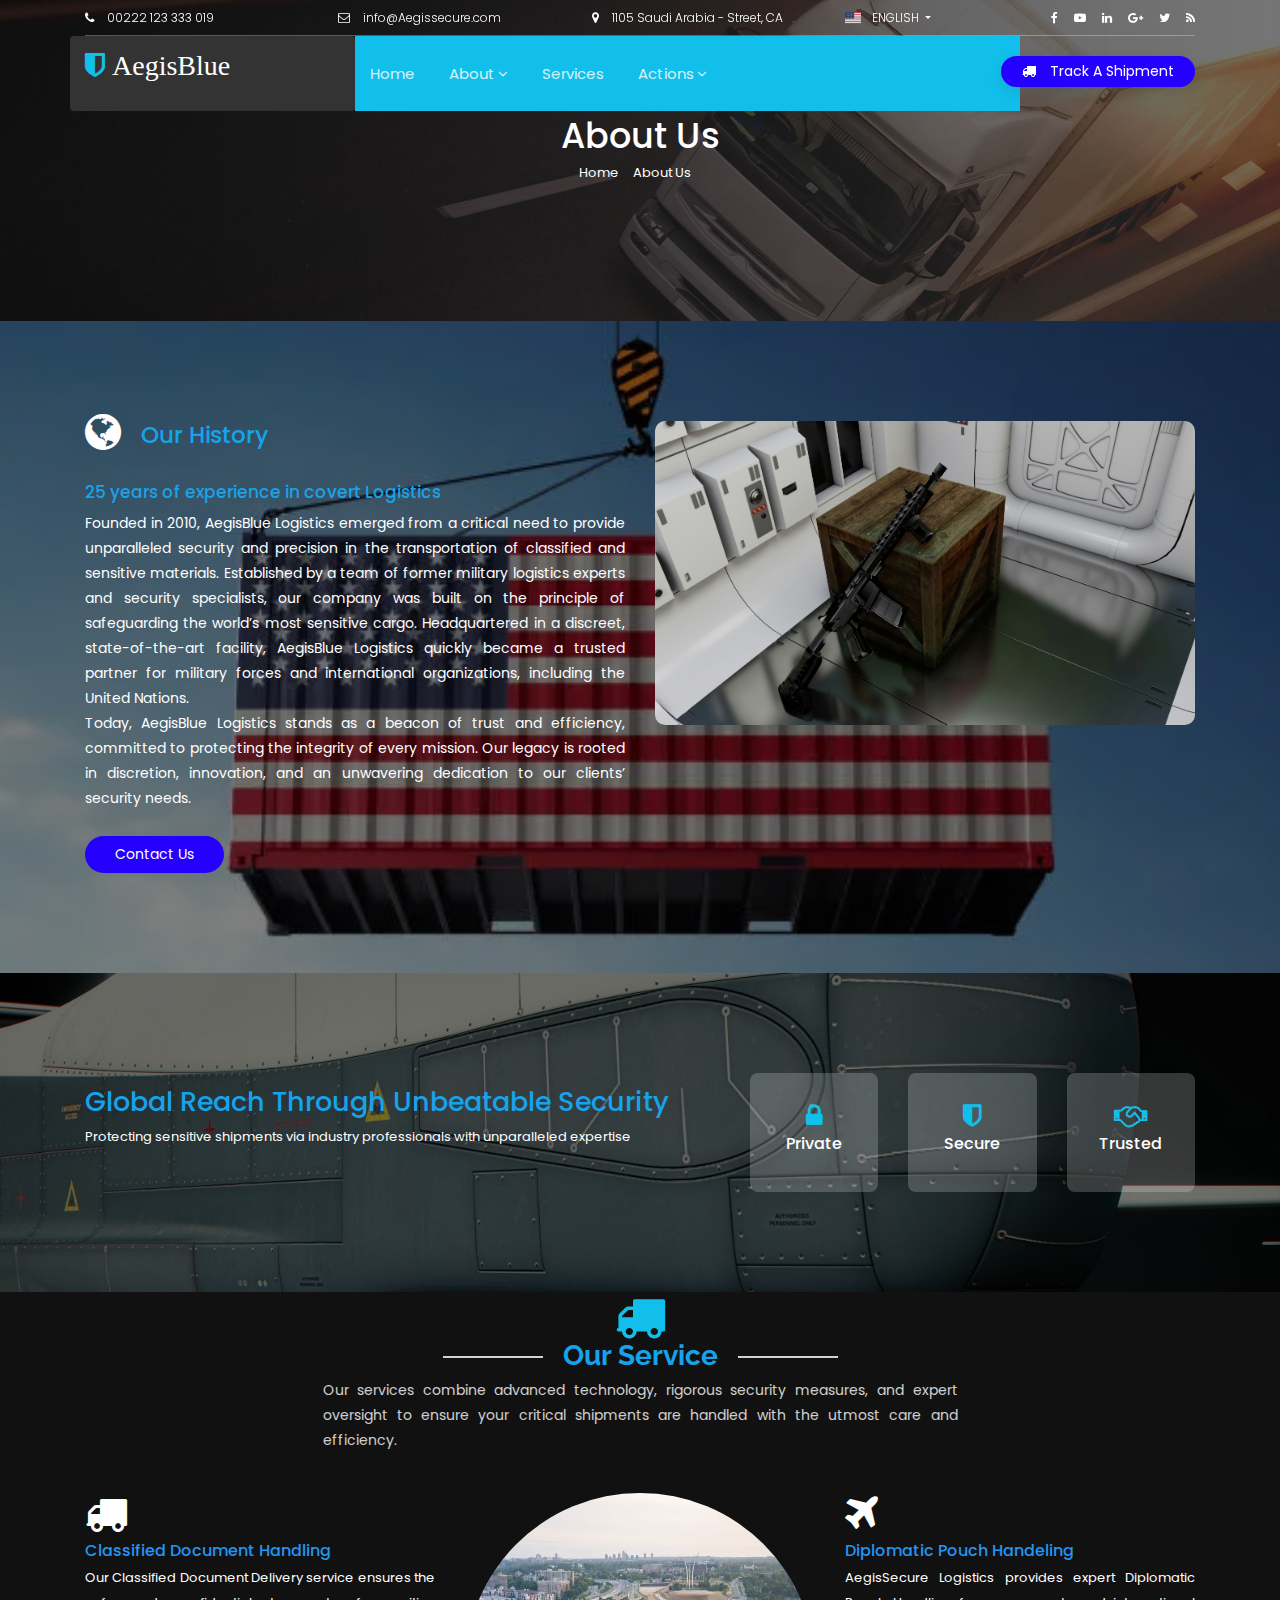
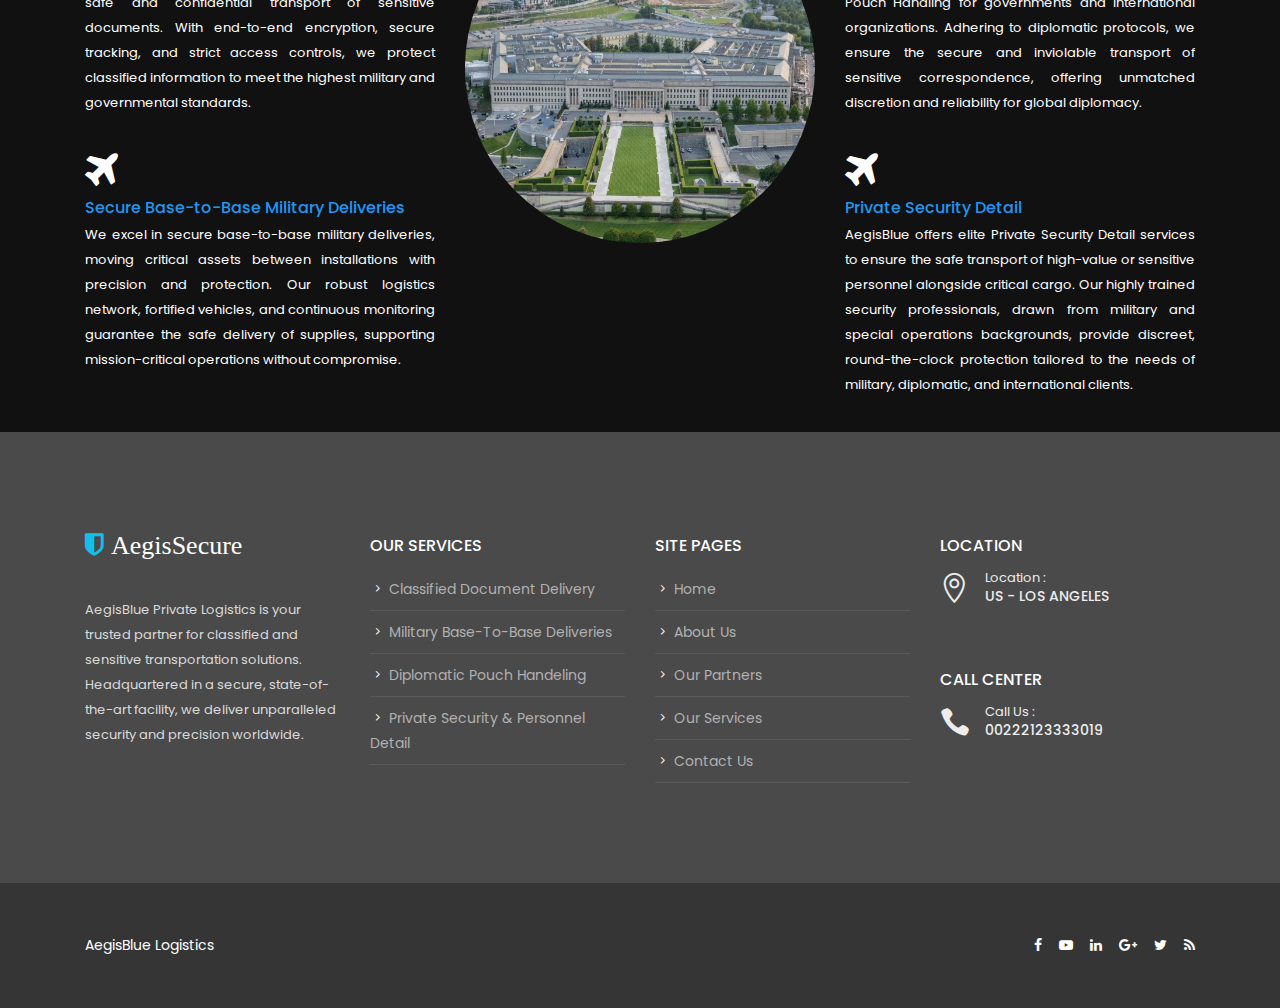
<file: about.html>
<!DOCTYPE html>
<html lang="en-US">
  <!-- page-about-us01:28-->
  <head>
    <title>AegisBlue - About Us</title>
    <meta name="author" content="AegisBlue" />
    <meta name="robots" content="index follow" />
    <meta name="googlebot" content="index follow" />
    <meta http-equiv="content-type" content="text/html; charset=utf-8" />
    <meta
      name="keywords"
      content="cargo, clean, classified, secure, freight, industry."
    />
    <meta
      name="description"
      content="Private Logistics Company"
    />
    <meta name="viewport" content="width=device-width, initial-scale=1.0" />
    <!-- google fonts -->
    <link
      href="https://fonts.googleapis.com/css?family=Open+Sans:400,600,800%7CPoppins:300i,300,400,500,600,700,400i,500%7CDancing+Script:700%7CDancing+Script:700%7CGreat+Vibes:400%7CPoppins:400%7CDosis:800%7CRaleway:400,700,800&amp;subset=latin-ext"
      rel="stylesheet"
    />
    <!-- animate -->
    <link rel="stylesheet" href="assets/css/animate.css" />
    <!-- owl Carousel assets -->
    <link href="assets/css/owl.carousel.css" rel="stylesheet" />
    <link href="assets/css/owl.theme.css" rel="stylesheet" />
    <!-- bootstrap -->
    <link rel="stylesheet" href="assets/css/bootstrap.min.css" />
    <!-- hover anmation -->
    <link rel="stylesheet" href="assets/css/hover-min.css" />
    <!-- flag icon -->
    <link rel="stylesheet" href="assets/css/flag-icon.min.css" />
    <!-- main style -->
    <link rel="stylesheet" href="assets/css/style.css" />
    <!-- elegant icon -->
    <link rel="stylesheet" href="assets/css/elegant_icon.css" />
    <!-- fontawesome  -->
    <link
      rel="stylesheet"
      href="assets/fonts/font-awesome/css/font-awesome.min.css"
    />
    <!-- REVOLUTION STYLE SHEETS -->
    <link
      rel="stylesheet"
      type="text/css"
      href="assets/rslider/fonts/pe-icon-7-stroke/css/pe-icon-7-stroke.css"
    />
    <link
      rel="stylesheet"
      type="text/css"
      href="assets/rslider/fonts/font-awesome/css/font-awesome.css"
    />
    <link
      rel="stylesheet"
      type="text/css"
      href="assets/rslider/css/settings.css"
    />
  </head>

  <body>
    <header>
      <div id="fixed-header-dark" class="header-output fixed-header">
        <div class="header-output">
          <div class="container header-in">
            <!-- Up Head -->
            <div class="up-head d-none d-lg-block">
              <div class="row">
                <div class="col-xl-8 col-lg-12">
                  <div class="row">
                    <div class="col-md-4">
                      <i class="fa fa-phone margin-right-10px"></i> 00222 123
                      333 019
                    </div>
                    <div class="col-md-4">
                      <i class="fa fa-envelope-o margin-right-10px"></i>
                      info@Aegissecure.com
                    </div>
                    <div class="col-md-4">
                      <i class="fa fa-map-marker margin-right-10px"></i> 1105
                      Saudi Arabia - Street, CA
                    </div>
                  </div>
                </div>
                <div class="col-xl-4 d-none d-xl-block">
                  <div class="row">
                    <div class="col-lg-6">
                      <!-- lang dropdown -->
                      <div class="dropdown show">
                        <a
                          class="dropdown-toggle text-white text-uppercase"
                          href="#"
                          role="button"
                          id="dropdownMenuLink"
                          data-toggle="dropdown"
                          aria-haspopup="true"
                          aria-expanded="false"
                        >
                          <span
                            class="flag-icon flag-icon-us margin-right-8px"
                          ></span>
                          English
                        </a>

                        <div
                          class="dropdown-menu text-small text-uppercase"
                          aria-labelledby="dropdownMenuLink"
                        >
                          <a class="dropdown-item" href="#"
                            ><span
                              class="flag-icon flag-icon-es margin-right-8px"
                            ></span>
                            Spanish</a
                          >
                          <a class="dropdown-item" href="#"
                            ><span
                              class="flag-icon flag-icon-mr margin-right-8px"
                            ></span>
                            Arabic</a
                          >
                          <a class="dropdown-item" href="#"
                            ><span
                              class="flag-icon flag-icon-fr margin-right-8px"
                            ></span>
                            French</a
                          >
                          <a class="dropdown-item" href="#"
                            ><span
                              class="flag-icon flag-icon-de margin-right-8px"
                            ></span>
                            German</a
                          >
                        </div>
                      </div>
                      <!-- // lang dropdown -->
                    </div>

                    <div class="col-lg-6">
                      <!--  Social -->
                      <ul
                        class="social-media list-inline text-right margin-0px text-white"
                      >
                        <li class="list-inline-item">
                          <a class="facebook" href="#"
                            ><i class="fa fa-facebook" aria-hidden="true"></i
                          ></a>
                        </li>
                        <li class="list-inline-item">
                          <a class="youtube" href="#"
                            ><i
                              class="fa fa-youtube-play"
                              aria-hidden="true"
                            ></i
                          ></a>
                        </li>
                        <li class="list-inline-item">
                          <a class="linkedin" href="#"
                            ><i class="fa fa-linkedin" aria-hidden="true"></i
                          ></a>
                        </li>
                        <li class="list-inline-item">
                          <a class="google" href="#"
                            ><i class="fa fa-google-plus" aria-hidden="true"></i
                          ></a>
                        </li>
                        <li class="list-inline-item">
                          <a class="twitter" href="#"
                            ><i class="fa fa-twitter" aria-hidden="true"></i
                          ></a>
                        </li>
                        <li class="list-inline-item">
                          <a class="rss" href="#"
                            ><i class="fa fa-rss" aria-hidden="true"></i
                          ></a>
                        </li>
                      </ul>
                      <!-- // Social -->
                    </div>
                  </div>
                </div>
              </div>
            </div>
            <!-- // Up Head -->

            <div class="position-relative ">
              <div class="row">
                <div class="col-lg-3 col-md-12" style="background-color: #333; border-radius: 4px;">
                  <a
                    id="logo"
                    href="page-our-partners.html"
                    class="d-inline-block text-secondary margin-tb-15px"
                    ><i class="fa fa-shield fa-2x" style="color: #12bfeb;"><span class="text-white"> AegisBlue</span></i>
                  
                  <a
                    class="mobile-toggle padding-15px background-first-color border-radius-3"
                    href="#"
                    ><i class="fa fa-bars"></i
                  ></a>
                </div>
                <div class="col-lg-7 col-md-12 position-inherit" style="background-color: #12bfeb;">
                  <ul
                    id="menu-main"
                    class="nav-menu float-xl-left text-lg-center link-padding-tb-25px white-link dropdown-dark"
                  >
                    <li class="">
                      <a href="index.html">Home</a>
                    </li>
                    <li class="has-dropdown">
                      <a href="#">About</a>
                      <ul class="sub-menu">
                        <li><a href="#">About Us</a></li>
                        <li>
                          <a href="partners.html">Our Partners</a>
                        </li>
                      </ul>
                    </li>
                    <li class="">
                      <a href="#">Services</a>
                    </li>
                    <li class="has-dropdown">
                      <a href="#">Actions</a>
                      <ul class="sub-menu">
                        <li><a href="tracker.html">Track Shipment</a></li>
                        <li><a href="#">Contact Us</a></li>
                      </ul>
                    </li>
                  </ul>
                </div> 
                <div class="col-lg-2 col-md-12 d-none d-lg-block">
                  <a
                    data-toggle="modal"
                    data-target=".bd-example-modal-lg"
                    href="#"
                    class="btn btn-sm border-radius-30 margin-tb-20px text-white background-main-color box-shadow float-right padding-lr-20px margin-left-30px d-block"
                  >
                    <i class="fa fa-truck margin-right-10px"></i> Track A
                    Shipment
                  </a>
                </div>
              </div>
            </div>
          </div>
        </div>
      </div>
    </header>
    <!-- // Header  -->

    <!-- Search  -->
    <div id="search">
      <button type="button" class="close">×</button>
      <form class="clearfix d-block">
        <input type="search" value="" placeholder="Search for . . . ." />
        <button type="submit" class="btn btn-primary">Search</button>
      </form>
    </div>
    <!-- // Search  -->

    <!-- Get A Quote  -->
    <div
      class="modal contact-modal fade bd-example-modal-lg"
      tabindex="-1"
      role="dialog"
      aria-hidden="true"
    >
      <div class="modal-dialog modal-lg">
        <div class="modal-content margin-top-150px background-main-color">
          <div class="row no-gutters">
            <div class="col-lg-5">
              <img src="assets/img/contact-img.jpg" alt="" />
            </div>
            <div class="col-lg-7">
              <div class="padding-30px">
                <h3 class="padding-bottom-15px">Track Shipment</h3>
                <form>
                  <div class="form-row">
                    <div class="form-group col-md-6">
                      <label>Full Name</label>
                      <input
                        type="text"
                        class="form-control"
                        id="inputName4"
                        placeholder="Name"
                      />
                    </div>
                    <div class="form-group col-md-6">
                      <label>Email</label>
                      <input
                        type="email"
                        class="form-control"
                        id="inputEmail4"
                        placeholder="Email"
                      />
                    </div>
                  </div>
                  <div class="form-group">
                    <label>Address</label>
                    <input
                      type="text"
                      class="form-control"
                      id="inputAddress"
                      placeholder="1234 Main St"
                    />
                  </div>
                  <div class="form-group">
                    <label>Package Description</label>
                    <textarea
                      class="form-control"
                      id="exampleFormControlTextarea1"
                      rows="3"
                    ></textarea>
                  </div>
                  <a
                    href="tracker.html"
                    class="btn-sm btn-lg btn-block background-dark text-white text-center text-uppercase rounded-0 padding-15px"
                    >Proceed</a
                  >
                </form>
              </div>
            </div>
          </div>
        </div>
      </div>
    </div>
    <!-- // Get A Quote  -->

    <div class="page-title">
      <div class="container">
        <div class="padding-tb-120px">
          <h1>About Us</h1>
          <ol class="breadcrumb">
            <li><a href="#">Home</a></li>
            <li class="active">About Us</li>
          </ol>
        </div>
      </div>
    </div>

    <!--============= About Us =============-->
    <div class="nile-about-section">
      <div class="container">
        <div class="row">
          <div class="col-lg-6 sm-mb-45px">
            <div class="section-title-right text-main-color clearfix">
              <div class="icon">
                <i class="fa fa-globe fa-3x text-white"></i>
              </div>
              <h2 class="title-text">Our History</h2>
            </div>
            <div class="about-text text-white text-justify margin-tb-25px">
              <h4>25 years of experience in covert Logistics</h4>
              Founded in 2010, AegisBlue Logistics emerged from a critical 
              need to provide unparalleled security and precision in the transportation 
              of classified and sensitive materials. Established by a team of former military 
              logistics experts and security specialists, our company was built on the principle 
              of safeguarding the world’s most sensitive cargo. Headquartered in a discreet, state-of-the-art 
              facility, AegisBlue Logistics quickly became a trusted partner for military forces and 
              international organizations, including the United Nations.
              <br />
              Today, AegisBlue Logistics stands as a beacon of trust and 
              efficiency, committed to protecting the integrity of every mission. 
              Our legacy is rooted in discretion, innovation, and an unwavering dedication 
              to our clients’ security needs.
            </div>
            <a href="#" class="nile-bottom sm">Contact Us</a>
          </div>
          <div class="col-lg-6">
            <img src="assets/img/aboutp.jpg" alt="" style="border-radius: 10px;" />
          </div>
        </div>
      </div>
    </div>
    <!--============= //About Us =============-->

    <div class="call-action ba-1">
      <div class="container">
        <div class="row">
          <div class="col-lg-7 padding-tb-15px">
            <h2>Global Reach Through Unbeatable Security</h2>
            <div class="text">
             Protecting sensitive shipments via industry professionals with unparalleled expertise
            </div>
          </div>
          <div class="col-lg-5">
            <div class="row">
              <div class="col-lg-4 col-md-4 sm-mb-45px">
                <a href="#" class="action-bottom layout-1">
                  <i class="fa fa-lock fa-2x" style="color: #12bfeb;"></i>
                  <h4 class="text-white">Private</h4>
                </a>
              </div>
              <div class="col-lg-4 col-md-4 sm-mb-45px">
                <a href="#" class="action-bottom layout-1">
                  <i class="fa fa-shield fa-2x" style="color: #12bfeb;"></i>
                  <h4 class="text-white">Secure</h4>
                </a>
              </div>
              <div class="col-lg-4 col-md-4">
                <a href="#" class="action-bottom layout-1">
                  <i class="fa fa-handshake-o fa-2x" style="color: #12bfeb;"></i>
                  <h4 class="text-white">Trusted</h4>
                </a>
              </div>
            </div>
          </div>
        </div>
      </div>
    </div>

    <div class="nile-about-section1">
      <div class="container">
        <!-- Title -->
        <div class="section-title margin-bottom-40px">
          <div class="row justify-content-center">
            <div class="col-lg-7">
              <div class="icon text-main-color">
                <i class="fa fa-truck fa-2x" style="color: #12bfeb;"></i>
              </div>
              <div class="h2">Our Service</div>
              <div class="des text-white text-justify">
                Our services combine advanced technology, rigorous security 
                measures, and expert oversight to ensure your critical shipments 
                are handled with the utmost care and efficiency.
              </div>
            </div>
          </div>
        </div>
        <!-- // End Title -->

        <div class="row">
          <div class="col-lg-4">
            <div class="service-icon-box">
              <div class="icon">
                <i class="fa fa-truck fa-3x text-white"></i>
              </div>
              <a href="#" class="title h2">Classified Document Handling</a>
              <div class="des">
                Our Classified Document Delivery service ensures the 
                safe and confidential transport of sensitive documents. 
                With end-to-end encryption, secure tracking, and strict 
                access controls, we protect classified information to meet 
                the highest military and governmental standards.
              </div>
            </div>
            <div class="service-icon-box">
              <div class="icon">
                <i class="fa fa-plane fa-3x text-white"></i>
              </div>
              <a href="#" class="title h2">Secure Base-to-Base Military Deliveries</a>
              <div class="des">
                We excel in secure base-to-base military deliveries,
                 moving critical assets between installations with precision 
                 and protection. Our robust logistics network, fortified vehicles, 
                 and continuous monitoring guarantee the safe delivery of supplies, 
                 supporting mission-critical operations without compromise.
              </div>
            </div>
          </div>
          <div class="col-lg-4">
            <div class="text-center sm-mb-45px">
              <img
                src="assets/img/abservice.jpg"
                alt=""
                class="border-radius-500"
              />
            </div>
          </div>
          <div class="col-lg-4">
            <div class="service-icon-box">
              <div class="icon">
                <i class="fa fa-plane fa-3x text-white"></i>
              </div>
              <a href="#" class="title h2">Diplomatic Pouch Handeling</a>
              <div class="des">
                AegisSecure Logistics provides expert Diplomatic Pouch 
                Handling for governments and international organizations. 
                Adhering to diplomatic protocols, we ensure the secure and 
                inviolable transport of sensitive correspondence, offering 
                unmatched discretion and reliability for global diplomacy.
              </div>
            </div>
            <div class="service-icon-box">
              <div class="icon">
                <i class="fa fa-plane fa-3x text-white"></i>
              </div>
              <a href="#" class="title h2">Private Security Detail</a>
              <div class="des">
               AegisBlue offers elite Private Security 
               Detail services to ensure the safe transport of high-value 
               or sensitive personnel alongside critical cargo. Our highly 
               trained security professionals, drawn from military and special 
               operations backgrounds, provide discreet, round-the-clock protection 
               tailored to the needs of military, diplomatic, and international clients.
              </div>
            </div>
          </div>
        </div>
      </div>
    </div>

    <footer class="layout-dark">
      <div class="container padding-tb-100px">
        <div class="row">
          <div class="col-lg-3 col-md-6">
            <div class="about-us sm-mb-45px">
              <div class="logo-footer margin-bottom-35px">
                <a href="#"><i class="fa fa-shield fa-2x" style="color: #12bfeb;"><span class="text-white"> AegisSecure</span></i></a>
              </div>
              <div class="text margin-bottom-35px">
                AegisBlue Private Logistics is your trusted partner 
                for classified and sensitive transportation 
                solutions. Headquartered in a secure, state-of-the-art 
                facility, we deliver unparalleled security and precision 
                worldwide.
              </div>
            </div>
          </div>

          <div class="col-lg-3 col-md-6">
            <div class="nile-widget widget_nav_menu sm-mb-45px">
              <h2 class="title">Our Services</h2>
              <ul class="footer-menu">
                <li><a href="#">Classified Document Delivery </a></li>
                <li><a href="#">Military Base-To-Base Deliveries</a></li>
                <li><a href="#">Diplomatic Pouch Handeling </a></li>
                <li><a href="#">Private Security &amp; Personnel Detail</a></li>
              </ul>
            </div>
          </div>

          <div class="col-lg-3 col-md-6">
            <div class="nile-widget widget_nav_menu sm-mb-45px">
              <h2 class="title">Site Pages</h2>
              <ul class="footer-menu">
                <li><a href="#">Home </a></li>
                <li><a href="#">About Us </a></li>
                <li><a href="#">Our Partners </a></li>
                <li><a href="#">Our Services</a></li>
                <li><a href="#">Contact Us </a></li>
              </ul>
            </div>
          </div>

          <div class="col-lg-3 col-md-6">
            <div class="nile-widget">
              <div class="margin-bottom-60px">
                <h2 class="title">Location</h2>
                <div class="contact-info opacity-9">
                  <div class="icon margin-top-5px">
                    <span class="icon_pin_alt"></span>
                  </div>
                  <div class="text">
                    <span class="title-in">Location :</span> <br />
                    <span class="font-weight-500 text-uppercase"
                      >US - Los Angeles</span
                    >
                  </div>
                </div>
              </div>
              <div class="call_center">
                <h2 class="title">Call Center</h2>
                <div class="contact-info opacity-9">
                  <div class="icon margin-top-5px">
                    <span class="icon_phone"></span>
                  </div>
                  <div class="text">
                    <span class="title-in">Call Us :</span><br />
                    <span class="font-weight-500 text-uppercase"
                      >00222123333019</span
                    >
                  </div>
                </div>
              </div>
            </div>
          </div>
        </div>
      </div>
      <div class="copy-right">
        <div class="container padding-tb-50px">
          <div class="row">
            <div class="col-lg-6">
              <div class="copy-right-text text-lg-left text-center sm-mb-15px">
                <a target="_blank" href="#"
                  >AegisBlue Logistics</a
                >
              </div>
            </div>
            <div class="col-lg-6">
              <!--  Social -->
              <ul
                class="social-media list-inline text-lg-right text-center margin-0px text-white"
              >
                <li class="list-inline-item">
                  <a class="facebook" href="#"
                    ><i class="fa fa-facebook" aria-hidden="true"></i
                  ></a>
                </li>
                <li class="list-inline-item">
                  <a class="youtube" href="#"
                    ><i class="fa fa-youtube-play" aria-hidden="true"></i
                  ></a>
                </li>
                <li class="list-inline-item">
                  <a class="linkedin" href="#"
                    ><i class="fa fa-linkedin" aria-hidden="true"></i
                  ></a>
                </li>
                <li class="list-inline-item">
                  <a class="google" href="#"
                    ><i class="fa fa-google-plus" aria-hidden="true"></i
                  ></a>
                </li>
                <li class="list-inline-item">
                  <a class="twitter" href="#"
                    ><i class="fa fa-twitter" aria-hidden="true"></i
                  ></a>
                </li>
                <li class="list-inline-item">
                  <a class="rss" href="#"
                    ><i class="fa fa-rss" aria-hidden="true"></i
                  ></a>
                </li>
              </ul>
              <!-- // Social -->
            </div>
          </div>
        </div>
      </div>
    </footer>
    <!-- jquery library  -->
    <script src="assets/js/nile-slider.js"></script>
    <script src="assets/js/jquery-3.2.1.min.js"></script>
    <!-- REVOLUTION JS FILES -->
    <script src="assets/rslider/js/jquery.themepunch.tools.min.js"></script>
    <script src="assets/rslider/js/jquery.themepunch.revolution.min.js"></script>
    <!-- SLIDER REVOLUTION 5.0 EXTENSIONS -->
    <script src="assets/rslider/js/extensions/revolution.extension.actions.min.js"></script>
    <script src="assets/rslider/js/extensions/revolution.extension.carousel.min.js"></script>
    <script src="assets/rslider/js/extensions/revolution.extension.kenburn.min.js"></script>
    <script src="assets/rslider/js/extensions/revolution.extension.layeranimation.min.js"></script>
    <script src="assets/rslider/js/extensions/revolution.extension.migration.min.js"></script>
    <script src="assets/rslider/js/extensions/revolution.extension.navigation.min.js"></script>
    <script src="assets/rslider/js/extensions/revolution.extension.parallax.min.js"></script>
    <script src="assets/rslider/js/extensions/revolution.extension.slideanims.min.js"></script>
    <script src="assets/rslider/js/extensions/revolution.extension.video.min.js"></script>
    <script src="assets/js/YouTubePopUp.jquery.js"></script>
    <script src="assets/js/owl.carousel.min.js"></script>
    <script src="assets/js/imagesloaded.min.js"></script>
    <script src="assets/js/custom.js"></script>
    <script src="assets/js/popper.min.js"></script>
    <script src="assets/js/bootstrap.min.js"></script>
  </body>

  <!-- page-about-us01:28-->
</html>
</file>
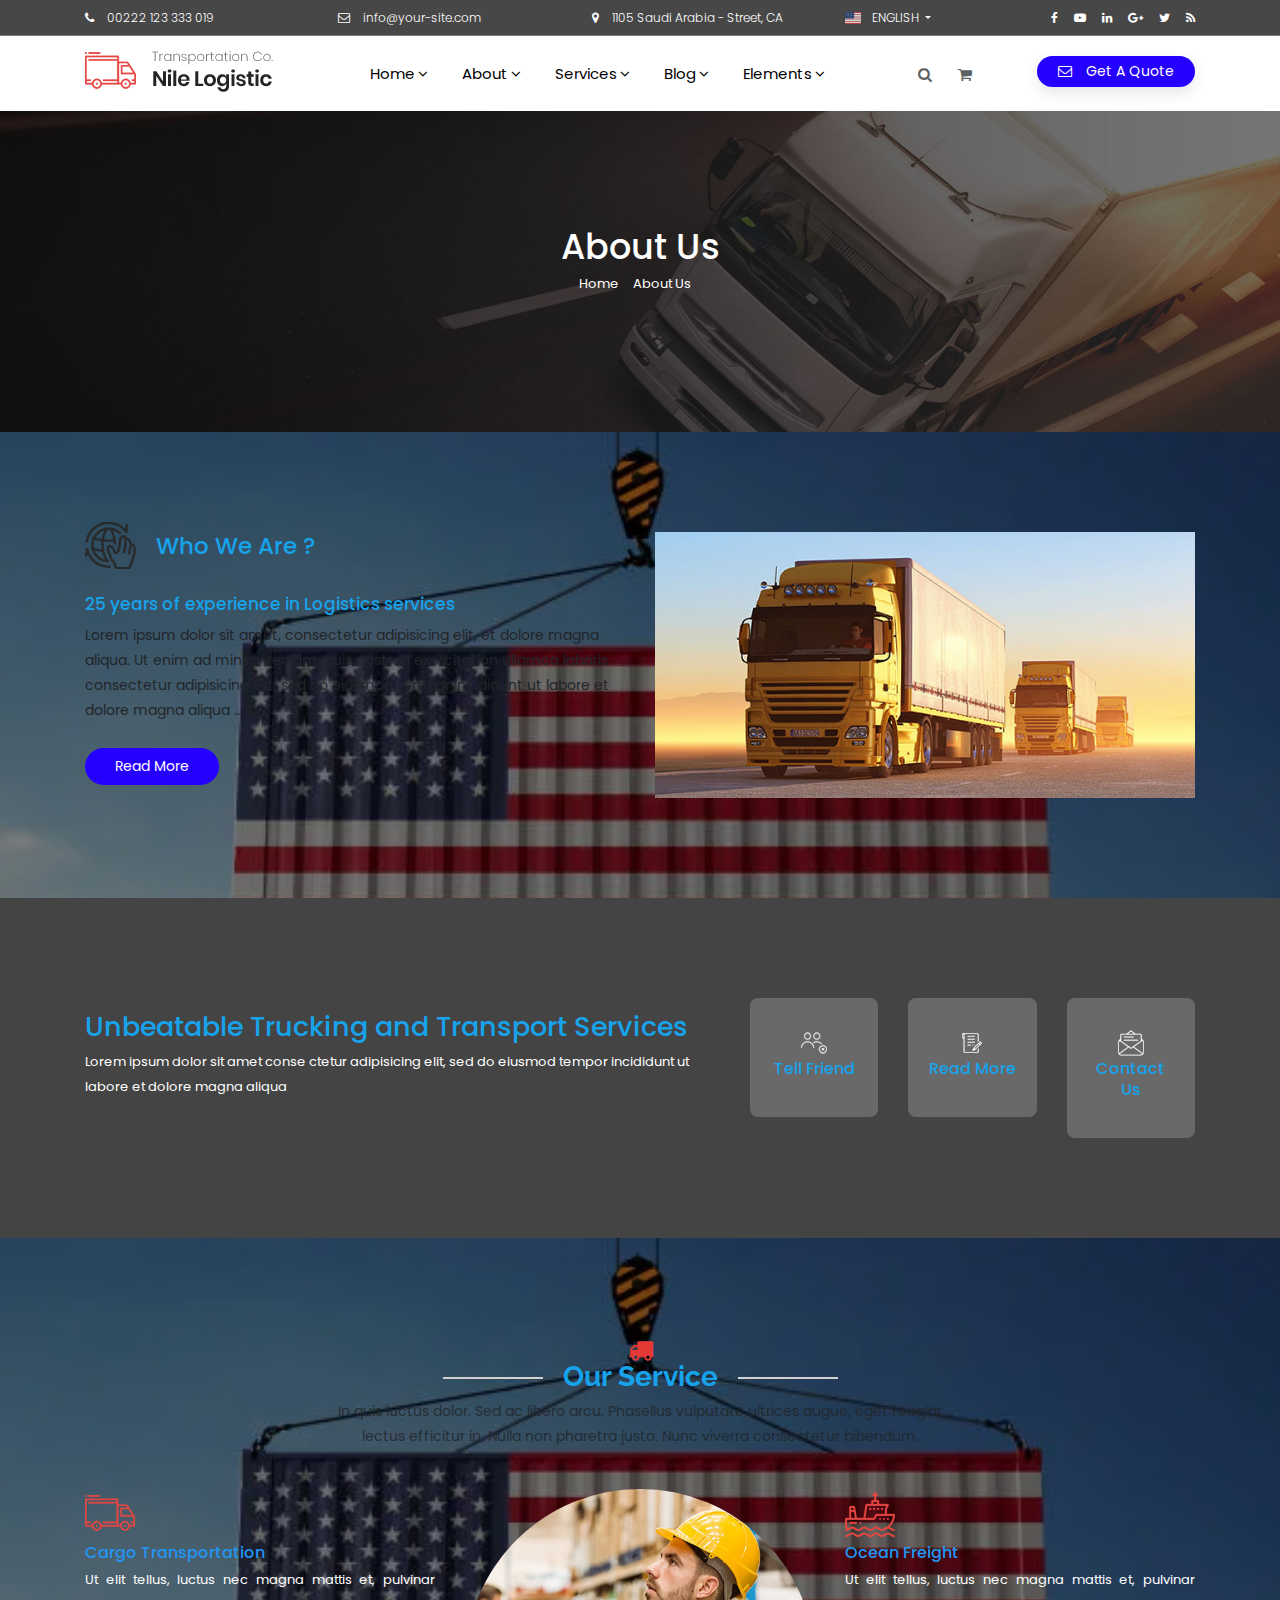
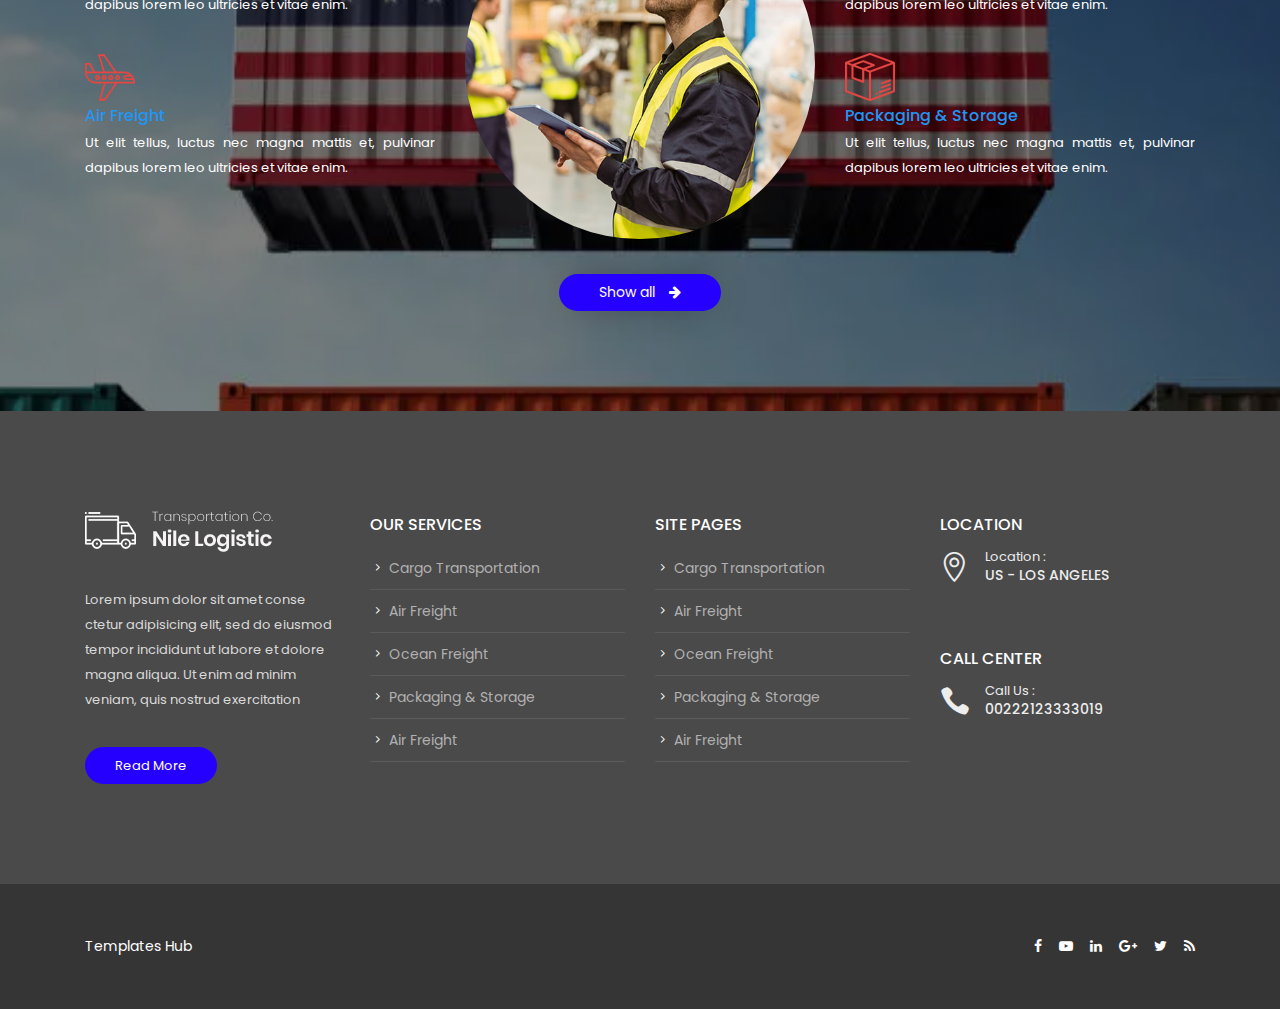
<file: page-about-us.html>
<!DOCTYPE html>
<html lang="en-US">


<!-- page-about-us01:28-->
<head>
    <title>Nile - Transportation and Logistics Responsive HTML5 Template</title>
    <meta name="author" content="Nile-Theme">
    <meta name="robots" content="index follow">
    <meta name="googlebot" content="index follow">
    <meta http-equiv="content-type" content="text/html; charset=utf-8">
    <meta name="keywords" content="cargo, clean, contractor, corporate, freight, industry, localization, logistics, modern, shipment, transport, transportation, truck, trucking">
    <meta name="description" content="Transportation and Logistics Responsive HTML5 Template">
    <meta name="viewport" content="width=device-width, initial-scale=1.0">
    <!-- google fonts -->
    <link href="https://fonts.googleapis.com/css?family=Open+Sans:400,600,800%7CPoppins:300i,300,400,500,600,700,400i,500%7CDancing+Script:700%7CDancing+Script:700%7CGreat+Vibes:400%7CPoppins:400%7CDosis:800%7CRaleway:400,700,800&amp;subset=latin-ext" rel="stylesheet">
    <!-- animate -->
    <link rel="stylesheet" href="assets/css/animate.css" />
    <!-- owl Carousel assets -->
    <link href="assets/css/owl.carousel.css" rel="stylesheet">
    <link href="assets/css/owl.theme.css" rel="stylesheet">
    <!-- bootstrap -->
    <link rel="stylesheet" href="assets/css/bootstrap.min.css">
    <!-- hover anmation -->
    <link rel="stylesheet" href="assets/css/hover-min.css">
    <!-- flag icon -->
    <link rel="stylesheet" href="assets/css/flag-icon.min.css">
    <!-- main style -->
    <link rel="stylesheet" href="assets/css/style.css">
    <!-- elegant icon -->
    <link rel="stylesheet" href="assets/css/elegant_icon.css">

    <!-- jquery library  -->
    <script src="assets/js/jquery-3.2.1.min.js"></script>
    <!-- fontawesome  -->
    <link rel="stylesheet" href="assets/fonts/font-awesome/css/font-awesome.min.css">

</head>

<body>
    <!--  Header  -->
    <header class="background-white">
        <div class="header-output">
            <div class="header-output">
                <div class="header-in">

                    <!-- Up Head -->
                    <div class="up-head d-none d-lg-block background-grey-4">
                        <div class="container">
                            <div class="row">
                                <div class="col-xl-8 col-lg-12">
                                    <div class="row">
                                        <div class="col-md-4"><i class="fa fa-phone margin-right-10px"></i> 00222 123 333 019</div>
                                        <div class="col-md-4"><i class="fa fa-envelope-o margin-right-10px"></i> info@your-site.com</div>
                                        <div class="col-md-4"><i class="fa fa-map-marker margin-right-10px"></i> 1105 Saudi Arabia - Street, CA</div>
                                    </div>
                                </div>
                                <div class="col-xl-4 d-none d-xl-block">
                                    <div class="row">
                                        <div class="col-lg-6">
                                            <!-- lang dropdown -->
                                            <div class="dropdown show">
                                                <a class="dropdown-toggle text-white text-uppercase" href="#" role="button" id="dropdownMenuLink" data-toggle="dropdown" aria-haspopup="true" aria-expanded="false">
                                <span class="flag-icon flag-icon-us margin-right-8px"></span> English
                              </a>

                                                <div class="dropdown-menu text-small text-uppercase" aria-labelledby="dropdownMenuLink">
                                                    <a class="dropdown-item" href="#"><span class="flag-icon flag-icon-es margin-right-8px"></span> Spanish</a>
                                                    <a class="dropdown-item" href="#"><span class="flag-icon flag-icon-mr margin-right-8px"></span> Arabic</a>
                                                    <a class="dropdown-item" href="#"><span class="flag-icon flag-icon-fr margin-right-8px"></span> French</a>
                                                    <a class="dropdown-item" href="#"><span class="flag-icon flag-icon-de margin-right-8px"></span> German</a>
                                                </div>
                                            </div>
                                            <!-- // lang dropdown -->

                                        </div>

                                        <div class="col-lg-6">
                                            <!--  Social -->
                                            <ul class="social-media list-inline text-right margin-0px text-white">
                                                <li class="list-inline-item"><a class="facebook" href="#"><i class="fa fa-facebook" aria-hidden="true"></i></a></li>
                                                <li class="list-inline-item"><a class="youtube" href="#"><i class="fa fa-youtube-play" aria-hidden="true"></i></a></li>
                                                <li class="list-inline-item"><a class="linkedin" href="#"><i class="fa fa-linkedin" aria-hidden="true"></i></a></li>
                                                <li class="list-inline-item"><a class="google" href="#"><i class="fa fa-google-plus" aria-hidden="true"></i></a></li>
                                                <li class="list-inline-item"><a class="twitter" href="#"><i class="fa fa-twitter" aria-hidden="true"></i></a></li>
                                                <li class="list-inline-item"><a class="rss" href="#"><i class="fa fa-rss" aria-hidden="true"></i></a></li>
                                            </ul>
                                            <!-- // Social -->
                                        </div>
                                    </div>
                                </div>
                            </div>
                        </div>
                    </div>
                    <!-- // Up Head -->
                    <div class="container">
                        <div class="position-relative">
                            <div class="row">
                                <div class="col-lg-3 col-md-12">
                                    <a id="logo" href="home-1.html" class="d-inline-block margin-tb-15px"><img src="assets/img/logo-dark.png" alt=""></a>
                                    <a class="mobile-toggle padding-15px background-second-color border-radius-3" href="#"><i class="fa fa-bars"></i></a>
                                </div>
                                <div class="col-lg-7 col-md-12 position-inherit">
                                    <ul id="menu-main" class="nav-menu float-xl-left text-lg-center link-padding-tb-25px dropdown-dark">
                                        <li class="has-dropdown"><a href="#">Home</a>
                                            <ul class="sub-menu">
                                                <li><a href="home-1.html">Home - Main Demo</a></li>
                                                <li><a href="home-2.html">Home - Classic Layout</a></li>
                                                <li><a href="home-3.html">Home - Modern Layout</a></li>
                                                <li><a href="home-4.html">Home - Marine Transport</a></li>
                                                <li><a href="home-5.html">Home - Moving Co</a></li>
                                                <li><a href="home-6.html">Home - Company</a></li>
                                            </ul>
                                        </li>
                                        <li class="has-dropdown"><a href="#">About</a>
                                            <ul class="sub-menu">
                                                <li><a href="page-about-us.html">About Us</a></li>
                                                <li><a href="page-faqs.html">Faqs</a></li>
                                                <li><a href="page-out-team.html">Our Team</a></li>
                                                <li><a href="page-price-table.html">Price Table</a></li>
                                                <li><a href="page-contact-us.html">Contact Us</a></li>
                                                <li><a href="page-our-partners.html">Our Partners</a></li>
                                            </ul>
                                        </li>
                                        <li class="has-dropdown"><a href="#">Services</a>
                                            <ul class="sub-menu">
                                                <li><a href="service-single.html">Cargo Transportation</a></li>
                                                <li><a href="service-single.html">Air Freight</a></li>
                                                <li><a href="service-single.html">Ocean Freight</a></li>
                                                <li><a href="service-single.html">Packaging and Storage</a></li>
                                                <li><a href="service-single.html">Fast Delivery</a></li>
                                                <li><a href="service-single.html">Railroad Transportation</a></li>
                                            </ul>
                                        </li>
                                        <li class="has-dropdown"><a href="#">Blog</a>
                                            <ul class="sub-menu">
                                                <li><a href="blog-left-sidebar.html">Blog Left Sidebar </a></li>
                                                <li><a href="blog-right-sidebar.html">Blog Right Sidebar</a></li>
                                                <li><a href="blog-no-sidebar.html">Blog No Sidebar</a></li>
                                                <li><a href="blog-single.html">Post Detalis</a></li>
                                            </ul>
                                        </li>
                                        <li class="mega-menu mega-links mega-links-4columns"><a href="#">Elements</a>
                                            <div class="mega-menu-out sub-menu-out">
                                                <ul class="sub-menu-columns">
                                                    <li>
                                                        <a href="#">Default Elements</a>
                                                        <ul class="mega-menu-list">
                                                            <li><a href="elements-accordions.html">accordions</a></li>
                                                            <li><a href="elements-action-box.html">Call To Action</a></li>
                                                            <li><a href="elements-alert-messages.html">alert messages</a></li>
                                                            <li><a href="elements-icon-box.html">Icon Box</a></li>
                                                            <li><a href="elements-blog-post.html">blog post</a></li>
                                                        </ul>
                                                    </li>
                                                    <li>
                                                        <a href="#">Interactive Elements</a>
                                                        <ul class="mega-menu-list">
                                                            <li><a href="elements-clients.html">clients</a></li>
                                                            <li><a href="elements-columns-grids.html">columns grids</a></li>
                                                            <li><a href="elements-counters.html">counters</a></li>
                                                            <li><a href="elements-testimonial.html">Testimonial</a></li>
                                                            <li><a href="elements-price-table.html">Price Table</a></li>
                                                        </ul>
                                                    </li>
                                                    <li>
                                                        <a href="#">Shop Pages</a>
                                                        <ul class="mega-menu-list">
                                                            <li><a href="shop-2-columns.html">Shop 2 Columns</a></li>
                                                            <li><a href="shop-3-columns.html">Shop 3 Columns</a></li>
                                                            <li><a href="shop-4-columns.html">Shop 4 Columns</a></li>
                                                            <li><a href="shop-cart.html">cart</a></li>
                                                            <li><a href="shop-product-single.html">product single </a></li>
                                                        </ul>
                                                    </li>
                                                    <li>
                                                        <a href="#">Headers & Footers</a>
                                                        <ul class="mega-menu-list">
                                                            <li><a href="elements-header-1.html">Header Layout 1</a></li>
                                                            <li><a href="elements-header-2.html">Header Layout 2</a></li>
                                                            <li><a href="elements-header-3.html">Header Layout 3</a></li>
                                                            <li><a href="elements-footer-light.html">Footer - Light</a></li>
                                                            <li><a href="elements-footer-dark.html">Footer - Dark</a></li>
                                                        </ul>
                                                    </li>
                                                </ul>
                                            </div>
                                        </li>

                                    </ul>



                                    <div class="d-none d-xl-block pull-right model-link margin-top-15px">
                                        <a id="cart-link" class="model-link margin-right-25px text-dark opacity-hover-8" href="#">
                                    <span>3</span><i class="fa fa-shopping-cart"></i>
                                </a>
                                        <div class="cart-model">

                                            <div class="media">
                                                <a href="#">
										<img class="d-flex align-self-start mr-3 width-50px" src="assets/img/cart-1.jpg" alt="Generic placeholder image">
									  </a>
                                                <div class="media-body">
                                                    <a href="#" class="close"><i class="fa fa-window-close"></i></a>
                                                    <h5 class="mt-0"><a href="#">Cargo Transportation</a></h5>
                                                    <h6 class="mt-0 font-2">1 X 250$</h6>
                                                </div>
                                            </div>

                                            <div class="media">
                                                <a href="#">
										<img class="d-flex align-self-start mr-3 width-50px" src="assets/img/cart-2.jpg" alt="Generic placeholder image">
									  </a>
                                                <div class="media-body">
                                                    <a href="#" class="close"><i class="fa fa-window-close"></i></a>
                                                    <h5 class="mt-0"><a href="#">Air Freight</a></h5>
                                                    <h6 class="mt-0 font-2">1 X 250$</h6>
                                                </div>
                                            </div>


                                            <div class="media">
                                                <a href="#">
										<img class="d-flex align-self-start mr-3 width-50px" src="assets/img/cart-3.jpg" alt="Generic placeholder image">
									  </a>
                                                <div class="media-body">
                                                    <a href="#" class="close"><i class="fa fa-window-close"></i></a>
                                                    <h5 class="mt-0"><a href="#">Packaging & Storage</a></h5>
                                                    <h6 class="mt-0 font-2">1 X 250$</h6>
                                                </div>
                                            </div>

                                            <div class="padding-0px">
                                                <div class="cart-total background-main-color padding-lr-30px padding-tb-10px text-white">
                                                    <div class="desc">Subtotal:</div>
                                                    <div class="price"><strong>$71.00</strong></div>
                                                    <div class="clearfix"></div>
                                                </div>
                                                <a href="#" class="btn btn-primary btn-lg btn-block">view cart</a>
                                                <a href="#" class="btn btn-outline-primary btn-lg btn-block">Checkout</a>
                                            </div>
                                        </div>
                                    </div>
                                    <div class="d-none d-xl-block search-link pull-right model-link margin-top-15px">
                                        <a id="search-header" class="model-link margin-right-0px text-dark opacity-hover-8" href="#search">
                                    <i class="fa fa-search"></i>
                                </a>
                                    </div>

                                </div>
                                <div class="col-lg-2 col-md-12  d-none d-lg-block">
                                    <a data-toggle="modal" data-target=".bd-example-modal-lg" href="#" class="btn btn-sm border-radius-30 margin-tb-20px text-white  background-main-color  box-shadow float-right padding-lr-20px margin-left-30px d-block">
                          <i class="fa fa-envelope-o margin-right-10px"></i>  Get A Quote
                        </a>
                                </div>
                            </div>
                        </div>
                    </div>
                </div>
            </div>
        </div>
    </header>
    <!-- // Header  -->

    <!-- Search  -->
    <div id="search">
        <button type="button" class="close">×</button>
        <form class="clearfix d-block">
            <input type="search" value="" placeholder="Search for . . . ." />
            <button type="submit" class="btn btn-primary">Search</button>
        </form>
    </div>
    <!-- // Search  -->

    <!-- Get A Quote  -->
    <div class="modal contact-modal fade bd-example-modal-lg" tabindex="-1" role="dialog" aria-hidden="true">
        <div class="modal-dialog modal-lg">
            <div class="modal-content margin-top-150px background-main-color">
                <div class="row no-gutters">
                    <div class="col-lg-5">
                        <img src="assets/img/contact-img.jpg" alt="">
                    </div>
                    <div class="col-lg-7">
                        <div class="padding-30px">
                            <h3 class="padding-bottom-15px">Get A Free Quote</h3>
                            <form>
                                <div class="form-row">
                                    <div class="form-group col-md-6">
                                        <label>Full Name</label>
                                        <input type="text" class="form-control" id="inputName4" placeholder="Name">
                                    </div>
                                    <div class="form-group col-md-6">
                                        <label>Email</label>
                                        <input type="email" class="form-control" id="inputEmail4" placeholder="Email">
                                    </div>
                                </div>
                                <div class="form-group">
                                    <label>Address</label>
                                    <input type="text" class="form-control" id="inputAddress" placeholder="1234 Main St">
                                </div>
                                <div class="form-group">
                                    <label>Message</label>
                                    <textarea class="form-control" id="exampleFormControlTextarea1" rows="3"></textarea>
                                </div>
                                <a href="#" class="btn-sm btn-lg btn-block background-dark text-white text-center  text-uppercase rounded-0 padding-15px">SEND MESSAGE</a>
                            </form>
                        </div>
                    </div>
                </div>
            </div>
        </div>
    </div>
    <!-- // Get A Quote  -->


    <div class="page-title">
        <div class="container">
            <div class="padding-tb-120px">
                <h1>About Us</h1>
                <ol class="breadcrumb">
                    <li><a href="#">Home</a></li>
                    <li class="active">About Us</li>
                </ol>
            </div>
        </div>
    </div>


    <!--============= About Us =============-->
    <div class="nile-about-section">
        <div class="container">
            <div class="row">
                <div class="col-lg-6 sm-mb-45px">

                    <div class="section-title-right text-main-color clearfix">
                        <div class="icon"><img src="assets/icons/title-icon-1.png" alt=""></div>
                        <h2 class="title-text">Who We Are ?</h2>
                    </div>
                    <div class="about-text margin-tb-25px">
                        <h4>25 years of experience in Logistics services</h4>
                        Lorem ipsum dolor sit amet, consectetur adipisicing elit, et dolore magna aliqua. Ut enim ad minim veniam, quis nostrud exercitation ullamco laboris
                        <br> consectetur adipisicing elit, sed do eiusmod tempor incididunt ut labore et dolore magna aliqua ...
                    </div>
                    <a href="#" class="nile-bottom sm">Read More</a>

                </div>
                <div class="col-lg-6">
                    <img src="assets/img/about-1.jpg" alt="">
                </div>
            </div>
        </div>
    </div>
    <!--============= //About Us =============-->





    <div class="call-action ba-2">
        <div class="container">
            <div class="row">
                <div class="col-lg-7 padding-tb-15px">
                    <h2>Unbeatable Trucking and Transport Services</h2>
                    <div class="text">Lorem ipsum dolor sit amet conse ctetur adipisicing elit, sed do eiusmod tempor incididunt ut labore et dolore magna aliqua</div>
                </div>
                <div class="col-lg-5">
                    <div class="row">
                        <div class="col-lg-4 col-md-4 sm-mb-45px">
                            <a href="#" class="action-bottom layout-1">
								<img src="assets/icons/small-icon-1.png" alt=""> 
								<h4>Tell Friend</h4>
							</a>
                        </div>
                        <div class="col-lg-4 col-md-4 sm-mb-45px">
                            <a href="#" class="action-bottom layout-1">
								<img src="assets/icons/small-icon-2.png" alt=""> 
								<h4>Read More</h4>
							</a>
                        </div>
                        <div class="col-lg-4 col-md-4">
                            <a href="#" class="action-bottom layout-1">
								<img src="assets/icons/small-icon-3.png" alt=""> 
								<h4>Contact Us</h4>
							</a>
                        </div>
                    </div>
                </div>
            </div>
        </div>
    </div>





    <div class="nile-about-section">
        <div class="container">
            <!-- Title -->
            <div class="section-title margin-bottom-40px">
                <div class="row justify-content-center">
                    <div class="col-lg-7">
                        <div class="icon text-main-color"><i class="fa fa-truck"></i></div>
                        <div class="h2">Our Service</div>
                        <div class="des">In quis luctus dolor. Sed ac libero arcu. Phasellus vulputate ultrices augue, eget feugiat lectus efficitur in. Nulla non pharetra justo. Nunc viverra consectetur bibendum. </div>
                    </div>
                </div>
            </div>
            <!-- // End Title -->

            <div class="row">

                <div class="col-lg-4">
                    <div class="service-icon-box">
                        <div class="icon"><img src="assets/icons/service-dark-1.png" alt=""></div>
                        <a href="#" class="title h2">Cargo Transportation</a>
                        <div class="des">Ut elit tellus, luctus nec magna mattis et, pulvinar dapibus lorem leo ultricies et vitae enim.</div>
                    </div>
                    <div class="service-icon-box">
                        <div class="icon"><img src="assets/icons/service-dark-2.png" alt=""></div>
                        <a href="#" class="title h2">Air Freight</a>
                        <div class="des">Ut elit tellus, luctus nec magna mattis et, pulvinar dapibus lorem leo ultricies et vitae enim.</div>
                    </div>
                </div>
                <div class="col-lg-4">
                    <div class="text-center sm-mb-45px">
                        <img src="assets/img/about-2.jpg" alt="" class="border-radius-500">
                    </div>
                </div>
                <div class="col-lg-4">
                    <div class="service-icon-box">
                        <div class="icon"><img src="assets/icons/service-dark-3.png" alt=""></div>
                        <a href="#" class="title h2">Ocean Freight</a>
                        <div class="des">Ut elit tellus, luctus nec magna mattis et, pulvinar dapibus lorem leo ultricies et vitae enim.</div>
                    </div>
                    <div class="service-icon-box">
                        <div class="icon"><img src="assets/icons/service-dark-4.png" alt=""></div>
                        <a href="#" class="title h2">Packaging & Storage</a>
                        <div class="des">Ut elit tellus, luctus nec magna mattis et, pulvinar dapibus lorem leo ultricies et vitae enim.</div>
                    </div>
                </div>



            </div>


            <div class="text-center margin-top-35px">
                <a href="#" class="nile-bottom md">Show all <i class="fa fa-arrow-right"></i> </a>
            </div>

        </div>
    </div>


    <footer class="layout-dark">
        <div class="container padding-tb-100px">
            <div class="row">

                <div class="col-lg-3 col-md-6">
                    <div class="about-us sm-mb-45px">
                        <div class="logo-footer margin-bottom-35px">
                            <a href="#"><img src="assets/img/logo-1.png" alt=""></a>
                        </div>
                        <div class="text margin-bottom-35px">
                            Lorem ipsum dolor sit amet conse ctetur adipisicing elit, sed do eiusmod tempor incididunt ut labore et dolore magna aliqua. Ut enim ad minim veniam, quis nostrud exercitation
                        </div>
                        <a href="#" class="nile-bottom sm">Read More</a>
                    </div>
                </div>

                <div class="col-lg-3 col-md-6">
                    <div class="nile-widget widget_nav_menu sm-mb-45px">
                        <h2 class="title">Our Services</h2>
                        <ul class="footer-menu">
                            <li><a href="#">Cargo Transportation </a></li>
                            <li><a href="#">Air Freight </a></li>
                            <li><a href="#">Ocean Freight </a></li>
                            <li><a href="#">Packaging & Storage </a></li>
                            <li><a href="#">Air Freight </a></li>
                        </ul>
                    </div>
                </div>


                <div class="col-lg-3 col-md-6">
                    <div class="nile-widget widget_nav_menu sm-mb-45px">
                        <h2 class="title">Site Pages</h2>
                        <ul class="footer-menu">
                            <li><a href="#">Cargo Transportation </a></li>
                            <li><a href="#">Air Freight </a></li>
                            <li><a href="#">Ocean Freight </a></li>
                            <li><a href="#">Packaging & Storage </a></li>
                            <li><a href="#">Air Freight </a></li>
                        </ul>
                    </div>
                </div>


                <div class="col-lg-3 col-md-6">
                    <div class="nile-widget">
                        <div class="margin-bottom-60px">
                            <h2 class="title">Location</h2>
                            <div class="contact-info opacity-9">
                                <div class="icon margin-top-5px"><span class="icon_pin_alt"></span></div>
                                <div class="text">
                                    <span class="title-in">Location :</span> <br>
                                    <span class="font-weight-500 text-uppercase">US - Los Angeles</span>
                                </div>
                            </div>
                        </div>
                        <div class="call_center">
                            <h2 class="title">Call Center</h2>
                            <div class="contact-info opacity-9">
                                <div class="icon  margin-top-5px"><span class="icon_phone"></span></div>
                                <div class="text">
                                    <span class="title-in">Call Us :</span><br>
                                    <span class="font-weight-500 text-uppercase">00222123333019</span>
                                </div>
                            </div>
                        </div>
                    </div>
                </div>

            </div>
        </div>
        <div class="copy-right">
            <div class="container padding-tb-50px">
                <div class="row">
                    <div class="col-lg-6">
                        <div class="copy-right-text text-lg-left text-center sm-mb-15px"><a target="_blank" href="https://www.templateshub.net">Templates Hub</a> </div>
                    </div>
                    <div class="col-lg-6">
                        <!--  Social -->
                        <ul class="social-media list-inline text-lg-right text-center margin-0px text-white">
                            <li class="list-inline-item"><a class="facebook" href="#"><i class="fa fa-facebook" aria-hidden="true"></i></a></li>
                            <li class="list-inline-item"><a class="youtube" href="#"><i class="fa fa-youtube-play" aria-hidden="true"></i></a></li>
                            <li class="list-inline-item"><a class="linkedin" href="#"><i class="fa fa-linkedin" aria-hidden="true"></i></a></li>
                            <li class="list-inline-item"><a class="google" href="#"><i class="fa fa-google-plus" aria-hidden="true"></i></a></li>
                            <li class="list-inline-item"><a class="twitter" href="#"><i class="fa fa-twitter" aria-hidden="true"></i></a></li>
                            <li class="list-inline-item"><a class="rss" href="#"><i class="fa fa-rss" aria-hidden="true"></i></a></li>
                        </ul>
                        <!-- // Social -->
                    </div>
                </div>
            </div>
        </div>
    </footer>
    <script src="assets/js/YouTubePopUp.jquery.js"></script>
    <script src="assets/js/owl.carousel.min.js"></script>
    <script src="assets/js/imagesloaded.min.js"></script>
    <script src="assets/js/custom.js"></script>
    <script src="assets/js/popper.min.js"></script>
    <script src="assets/js/bootstrap.min.js"></script>

</body>


<!-- page-about-us01:28-->
</html>
</file>
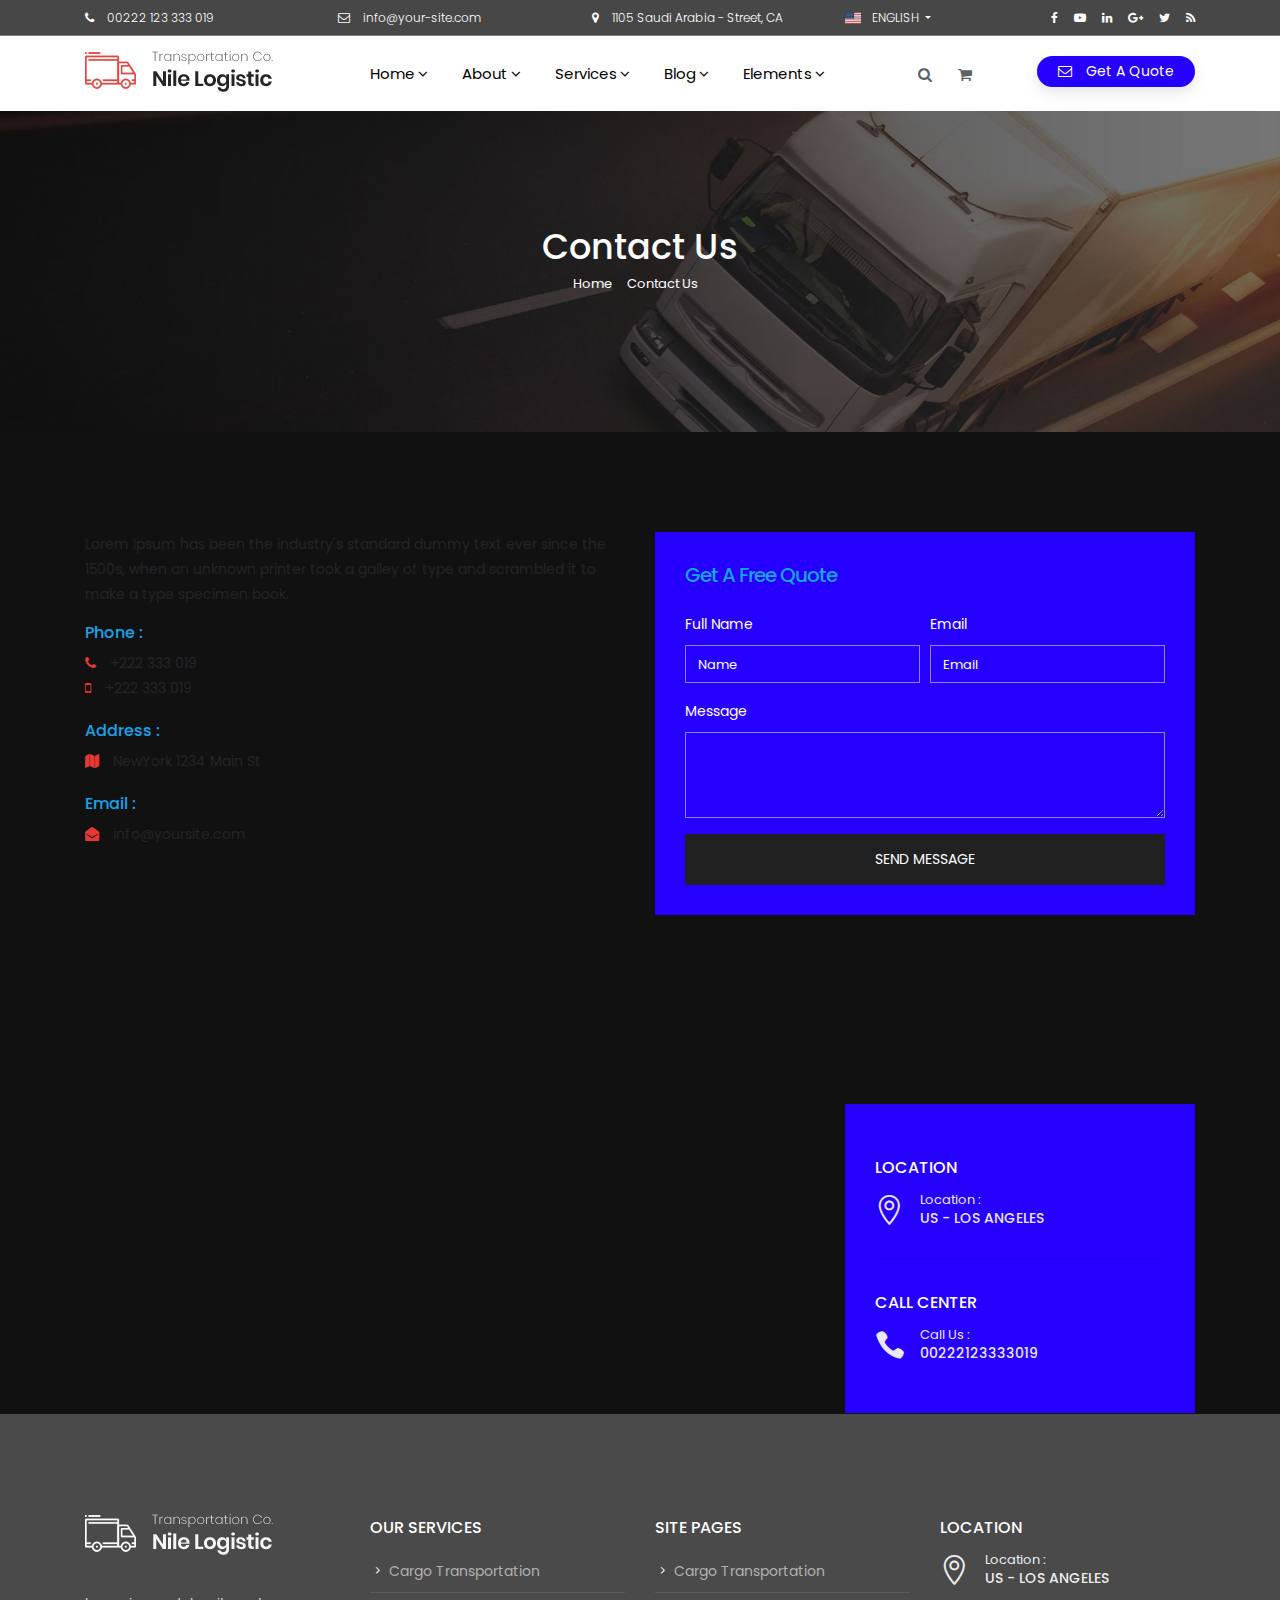
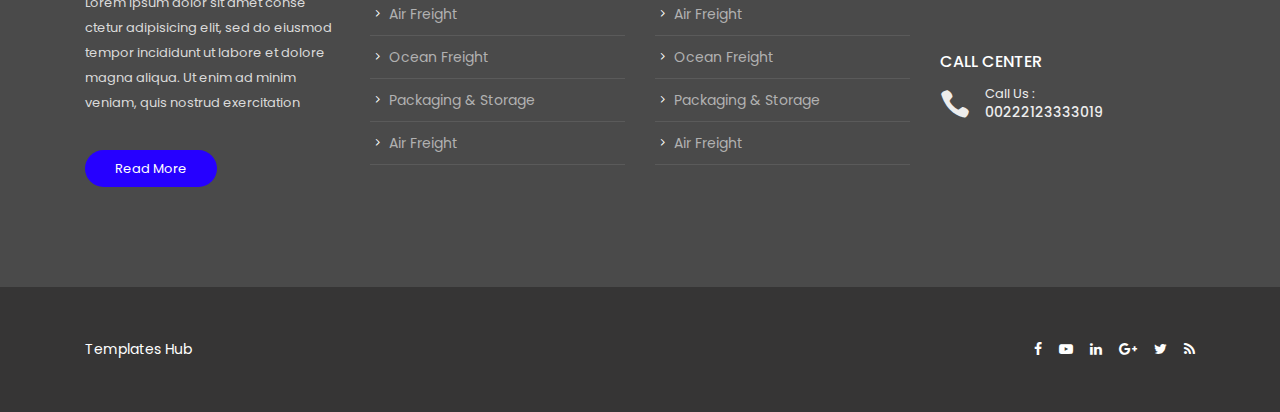
<file: page-contact-us.html>
<!DOCTYPE html>
<html lang="en-US">


<!-- page-contact-us01:32-->
<head>
    <title>Nile - Transportation and Logistics Responsive HTML5 Template</title>
    <meta name="author" content="Nile-Theme">
    <meta name="robots" content="index follow">
    <meta name="googlebot" content="index follow">
    <meta http-equiv="content-type" content="text/html; charset=utf-8">
    <meta name="keywords" content="cargo, clean, contractor, corporate, freight, industry, localization, logistics, modern, shipment, transport, transportation, truck, trucking">
    <meta name="description" content="Transportation and Logistics Responsive HTML5 Template">
    <meta name="viewport" content="width=device-width, initial-scale=1.0">
    <!-- google fonts -->
    <link href="https://fonts.googleapis.com/css?family=Open+Sans:400,600,800%7CPoppins:300i,300,400,500,600,700,400i,500%7CDancing+Script:700%7CDancing+Script:700%7CGreat+Vibes:400%7CPoppins:400%7CDosis:800%7CRaleway:400,700,800&amp;subset=latin-ext" rel="stylesheet">
    <!-- animate -->
    <link rel="stylesheet" href="assets/css/animate.css" />
    <!-- owl Carousel assets -->
    <link href="assets/css/owl.carousel.css" rel="stylesheet">
    <link href="assets/css/owl.theme.css" rel="stylesheet">
    <!-- bootstrap -->
    <link rel="stylesheet" href="assets/css/bootstrap.min.css">
    <!-- hover anmation -->
    <link rel="stylesheet" href="assets/css/hover-min.css">
    <!-- flag icon -->
    <link rel="stylesheet" href="assets/css/flag-icon.min.css">
    <!-- main style -->
    <link rel="stylesheet" href="assets/css/style.css">
    <!-- elegant icon -->
    <link rel="stylesheet" href="assets/css/elegant_icon.css">

    <!-- jquery library  -->
    <script src="assets/js/jquery-3.2.1.min.js"></script>
    <!-- fontawesome  -->
    <link rel="stylesheet" href="assets/fonts/font-awesome/css/font-awesome.min.css">

</head>

<body>
    <!--  Header  -->
    <header class="background-white">
        <div class="header-output">
            <div class="header-output">
                <div class="header-in">

                    <!-- Up Head -->
                    <div class="up-head d-none d-lg-block background-grey-4">
                        <div class="container">
                            <div class="row">
                                <div class="col-xl-8 col-lg-12">
                                    <div class="row">
                                        <div class="col-md-4"><i class="fa fa-phone margin-right-10px"></i> 00222 123 333 019</div>
                                        <div class="col-md-4"><i class="fa fa-envelope-o margin-right-10px"></i> info@your-site.com</div>
                                        <div class="col-md-4"><i class="fa fa-map-marker margin-right-10px"></i> 1105 Saudi Arabia - Street, CA</div>
                                    </div>
                                </div>
                                <div class="col-xl-4 d-none d-xl-block">
                                    <div class="row">
                                        <div class="col-lg-6">
                                            <!-- lang dropdown -->
                                            <div class="dropdown show">
                                                <a class="dropdown-toggle text-white text-uppercase" href="#" role="button" id="dropdownMenuLink" data-toggle="dropdown" aria-haspopup="true" aria-expanded="false">
                                <span class="flag-icon flag-icon-us margin-right-8px"></span> English
                              </a>

                                                <div class="dropdown-menu text-small text-uppercase" aria-labelledby="dropdownMenuLink">
                                                    <a class="dropdown-item" href="#"><span class="flag-icon flag-icon-es margin-right-8px"></span> Spanish</a>
                                                    <a class="dropdown-item" href="#"><span class="flag-icon flag-icon-mr margin-right-8px"></span> Arabic</a>
                                                    <a class="dropdown-item" href="#"><span class="flag-icon flag-icon-fr margin-right-8px"></span> French</a>
                                                    <a class="dropdown-item" href="#"><span class="flag-icon flag-icon-de margin-right-8px"></span> German</a>
                                                </div>
                                            </div>
                                            <!-- // lang dropdown -->

                                        </div>

                                        <div class="col-lg-6">
                                            <!--  Social -->
                                            <ul class="social-media list-inline text-right margin-0px text-white">
                                                <li class="list-inline-item"><a class="facebook" href="#"><i class="fa fa-facebook" aria-hidden="true"></i></a></li>
                                                <li class="list-inline-item"><a class="youtube" href="#"><i class="fa fa-youtube-play" aria-hidden="true"></i></a></li>
                                                <li class="list-inline-item"><a class="linkedin" href="#"><i class="fa fa-linkedin" aria-hidden="true"></i></a></li>
                                                <li class="list-inline-item"><a class="google" href="#"><i class="fa fa-google-plus" aria-hidden="true"></i></a></li>
                                                <li class="list-inline-item"><a class="twitter" href="#"><i class="fa fa-twitter" aria-hidden="true"></i></a></li>
                                                <li class="list-inline-item"><a class="rss" href="#"><i class="fa fa-rss" aria-hidden="true"></i></a></li>
                                            </ul>
                                            <!-- // Social -->
                                        </div>
                                    </div>
                                </div>
                            </div>
                        </div>
                    </div>
                    <!-- // Up Head -->
                    <div class="container">
                        <div class="position-relative">
                            <div class="row">
                                <div class="col-lg-3 col-md-12">
                                    <a id="logo" href="home-1.html" class="d-inline-block margin-tb-15px"><img src="assets/img/logo-dark.png" alt=""></a>
                                    <a class="mobile-toggle padding-15px background-second-color border-radius-3" href="#"><i class="fa fa-bars"></i></a>
                                </div>
                                <div class="col-lg-7 col-md-12 position-inherit">
                                    <ul id="menu-main" class="nav-menu float-xl-left text-lg-center link-padding-tb-25px dropdown-dark">
                                        <li class="has-dropdown"><a href="#">Home</a>
                                            <ul class="sub-menu">
                                                <li><a href="home-1.html">Home - Main Demo</a></li>
                                                <li><a href="home-2.html">Home - Classic Layout</a></li>
                                                <li><a href="home-3.html">Home - Modern Layout</a></li>
                                                <li><a href="home-4.html">Home - Marine Transport</a></li>
                                                <li><a href="home-5.html">Home - Moving Co</a></li>
                                                <li><a href="home-6.html">Home - Company</a></li>
                                            </ul>
                                        </li>
                                        <li class="has-dropdown"><a href="#">About</a>
                                            <ul class="sub-menu">
                                                <li><a href="page-about-us.html">About Us</a></li>
                                                <li><a href="page-faqs.html">Faqs</a></li>
                                                <li><a href="page-out-team.html">Our Team</a></li>
                                                <li><a href="page-price-table.html">Price Table</a></li>
                                                <li><a href="page-contact-us.html">Contact Us</a></li>
                                                <li><a href="page-our-partners.html">Our Partners</a></li>
                                            </ul>
                                        </li>
                                        <li class="has-dropdown"><a href="#">Services</a>
                                            <ul class="sub-menu">
                                                <li><a href="service-single.html">Cargo Transportation</a></li>
                                                <li><a href="service-single.html">Air Freight</a></li>
                                                <li><a href="service-single.html">Ocean Freight</a></li>
                                                <li><a href="service-single.html">Packaging and Storage</a></li>
                                                <li><a href="service-single.html">Fast Delivery</a></li>
                                                <li><a href="service-single.html">Railroad Transportation</a></li>
                                            </ul>
                                        </li>
                                        <li class="has-dropdown"><a href="#">Blog</a>
                                            <ul class="sub-menu">
                                                <li><a href="blog-left-sidebar.html">Blog Left Sidebar </a></li>
                                                <li><a href="blog-right-sidebar.html">Blog Right Sidebar</a></li>
                                                <li><a href="blog-no-sidebar.html">Blog No Sidebar</a></li>
                                                <li><a href="blog-single.html">Post Detalis</a></li>
                                            </ul>
                                        </li>
                                        <li class="mega-menu mega-links mega-links-4columns"><a href="#">Elements</a>
                                            <div class="mega-menu-out sub-menu-out">
                                                <ul class="sub-menu-columns">
                                                    <li>
                                                        <a href="#">Default Elements</a>
                                                        <ul class="mega-menu-list">
                                                            <li><a href="elements-accordions.html">accordions</a></li>
                                                            <li><a href="elements-action-box.html">Call To Action</a></li>
                                                            <li><a href="elements-alert-messages.html">alert messages</a></li>
                                                            <li><a href="elements-icon-box.html">Icon Box</a></li>
                                                            <li><a href="elements-blog-post.html">blog post</a></li>
                                                        </ul>
                                                    </li>
                                                    <li>
                                                        <a href="#">Interactive Elements</a>
                                                        <ul class="mega-menu-list">
                                                            <li><a href="elements-clients.html">clients</a></li>
                                                            <li><a href="elements-columns-grids.html">columns grids</a></li>
                                                            <li><a href="elements-counters.html">counters</a></li>
                                                            <li><a href="elements-testimonial.html">Testimonial</a></li>
                                                            <li><a href="elements-price-table.html">Price Table</a></li>
                                                        </ul>
                                                    </li>
                                                    <li>
                                                        <a href="#">Shop Pages</a>
                                                        <ul class="mega-menu-list">
                                                            <li><a href="shop-2-columns.html">Shop 2 Columns</a></li>
                                                            <li><a href="shop-3-columns.html">Shop 3 Columns</a></li>
                                                            <li><a href="shop-4-columns.html">Shop 4 Columns</a></li>
                                                            <li><a href="shop-cart.html">cart</a></li>
                                                            <li><a href="shop-product-single.html">product single </a></li>
                                                        </ul>
                                                    </li>
                                                    <li>
                                                        <a href="#">Headers & Footers</a>
                                                        <ul class="mega-menu-list">
                                                            <li><a href="elements-header-1.html">Header Layout 1</a></li>
                                                            <li><a href="elements-header-2.html">Header Layout 2</a></li>
                                                            <li><a href="elements-header-3.html">Header Layout 3</a></li>
                                                            <li><a href="elements-footer-light.html">Footer - Light</a></li>
                                                            <li><a href="elements-footer-dark.html">Footer - Dark</a></li>
                                                        </ul>
                                                    </li>
                                                </ul>
                                            </div>
                                        </li>

                                    </ul>



                                    <div class="d-none d-xl-block pull-right model-link margin-top-15px">
                                        <a id="cart-link" class="model-link margin-right-25px text-dark opacity-hover-8" href="#">
                                    <span>3</span><i class="fa fa-shopping-cart"></i>
                                </a>
                                        <div class="cart-model">

                                            <div class="media">
                                                <a href="#">
										<img class="d-flex align-self-start mr-3 width-50px" src="assets/img/cart-1.jpg" alt="Generic placeholder image">
									  </a>
                                                <div class="media-body">
                                                    <a href="#" class="close"><i class="fa fa-window-close"></i></a>
                                                    <h5 class="mt-0"><a href="#">Cargo Transportation</a></h5>
                                                    <h6 class="mt-0 font-2">1 X 250$</h6>
                                                </div>
                                            </div>

                                            <div class="media">
                                                <a href="#">
										<img class="d-flex align-self-start mr-3 width-50px" src="assets/img/cart-2.jpg" alt="Generic placeholder image">
									  </a>
                                                <div class="media-body">
                                                    <a href="#" class="close"><i class="fa fa-window-close"></i></a>
                                                    <h5 class="mt-0"><a href="#">Air Freight</a></h5>
                                                    <h6 class="mt-0 font-2">1 X 250$</h6>
                                                </div>
                                            </div>


                                            <div class="media">
                                                <a href="#">
										<img class="d-flex align-self-start mr-3 width-50px" src="assets/img/cart-3.jpg" alt="Generic placeholder image">
									  </a>
                                                <div class="media-body">
                                                    <a href="#" class="close"><i class="fa fa-window-close"></i></a>
                                                    <h5 class="mt-0"><a href="#">Packaging & Storage</a></h5>
                                                    <h6 class="mt-0 font-2">1 X 250$</h6>
                                                </div>
                                            </div>

                                            <div class="padding-0px">
                                                <div class="cart-total background-main-color padding-lr-30px padding-tb-10px text-white">
                                                    <div class="desc">Subtotal:</div>
                                                    <div class="price"><strong>$71.00</strong></div>
                                                    <div class="clearfix"></div>
                                                </div>
                                                <a href="#" class="btn btn-primary btn-lg btn-block">view cart</a>
                                                <a href="#" class="btn btn-outline-primary btn-lg btn-block">Checkout</a>
                                            </div>
                                        </div>
                                    </div>
                                    <div class="d-none d-xl-block search-link pull-right model-link margin-top-15px">
                                        <a id="search-header" class="model-link margin-right-0px text-dark opacity-hover-8" href="#search">
                                    <i class="fa fa-search"></i>
                                </a>
                                    </div>

                                </div>
                                <div class="col-lg-2 col-md-12  d-none d-lg-block">
                                    <a data-toggle="modal" data-target=".bd-example-modal-lg" href="#" class="btn btn-sm border-radius-30 margin-tb-20px text-white  background-main-color  box-shadow float-right padding-lr-20px margin-left-30px d-block">
                          <i class="fa fa-envelope-o margin-right-10px"></i>  Get A Quote
                        </a>
                                </div>
                            </div>
                        </div>
                    </div>
                </div>
            </div>
        </div>
    </header>
    <!-- // Header  -->

    <!-- Search  -->
    <div id="search">
        <button type="button" class="close">×</button>
        <form class="clearfix d-block">
            <input type="search" value="" placeholder="Search for . . . ." />
            <button type="submit" class="btn btn-primary">Search</button>
        </form>
    </div>
    <!-- // Search  -->

    <!-- Get A Quote  -->
    <div class="modal contact-modal fade bd-example-modal-lg" tabindex="-1" role="dialog" aria-hidden="true">
        <div class="modal-dialog modal-lg">
            <div class="modal-content margin-top-150px background-main-color">
                <div class="row no-gutters">
                    <div class="col-lg-5">
                        <img src="assets/img/contact-img.jpg" alt="">
                    </div>
                    <div class="col-lg-7">
                        <div class="padding-30px">
                            <h3 class="padding-bottom-15px">Get A Free Quote</h3>
                            <form>
                                <div class="form-row">
                                    <div class="form-group col-md-6">
                                        <label>Full Name</label>
                                        <input type="text" class="form-control" id="inputName4" placeholder="Name">
                                    </div>
                                    <div class="form-group col-md-6">
                                        <label>Email</label>
                                        <input type="email" class="form-control" id="inputEmail4" placeholder="Email">
                                    </div>
                                </div>
                                <div class="form-group">
                                    <label>Address</label>
                                    <input type="text" class="form-control" id="inputAddress" placeholder="1234 Main St">
                                </div>
                                <div class="form-group">
                                    <label>Message</label>
                                    <textarea class="form-control" id="exampleFormControlTextarea1" rows="3"></textarea>
                                </div>
                                <a href="#" class="btn-sm btn-lg btn-block background-dark text-white text-center  text-uppercase rounded-0 padding-15px">SEND MESSAGE</a>
                            </form>
                        </div>
                    </div>
                </div>
            </div>
        </div>
    </div>
    <!-- // Get A Quote  -->


    <div class="page-title">
        <div class="container">
            <div class="padding-tb-120px">
                <h1>Contact Us</h1>
                <ol class="breadcrumb">
                    <li><a href="#">Home</a></li>
                    <li class="active">Contact Us</li>
                </ol>
            </div>
        </div>
    </div>


    <div class="padding-tb-100px">

        <div class="container">
            <div class="row">

                <div class="col-lg-6 sm-mb-45px">
                    <p> Lorem Ipsum has been the industry's standard dummy text ever since the 1500s, when an unknown printer took a galley of type and scrambled it to make a type specimen book.</p>
                    <h5>Phone :</h5>
                    <span class="d-block"><i class="fa fa-phone text-main-color margin-right-10px" aria-hidden="true"></i> +222 333 019</span>
                    <span class="d-block sm-mb-30px"><i class="fa fa-mobile text-main-color margin-right-10px" aria-hidden="true"></i> +222 333 019</span>
                    <h5 class="margin-top-20px">Address :</h5>
                    <span class="d-block sm-mb-30px"><i class="fa fa-map text-main-color margin-right-10px" aria-hidden="true"></i> NewYork 1234 Main St </span>
                    <h5 class="margin-top-20px">Email :</h5>
                    <span class="d-block sm-mb-30px"><i class="fa fa-envelope-open text-main-color margin-right-10px" aria-hidden="true"></i> info@yoursite.com </span>
                </div>

                <div class="col-lg-6">
                    <div class="contact-modal">
                        <div class="background-main-color">
                            <div class="padding-30px">
                                <h3 class="padding-bottom-15px">Get A Free Quote</h3>
                                <form>
                                    <div class="form-row">
                                        <div class="form-group col-md-6">
                                            <label>Full Name</label>
                                            <input type="text" class="form-control" id="inputName44" placeholder="Name">
                                        </div>
                                        <div class="form-group col-md-6">
                                            <label>Email</label>
                                            <input type="email" class="form-control" id="inputEmail44" placeholder="Email">
                                        </div>
                                    </div>
                                    <div class="form-group">
                                        <label>Message</label>
                                        <textarea class="form-control" id="exampleFormControlTextarea11" rows="3"></textarea>
                                    </div>
                                    <a href="#" class="btn-sm btn-lg btn-block background-dark text-white text-center  text-uppercase rounded-0 padding-15px">SEND MESSAGE</a>
                                </form>
                            </div>
                        </div>
                    </div>
                </div>


            </div>
        </div>

    </div>


    <div class="map-layout">
        <div class="map-embed">
            <iframe src="https://www.google.com/maps/embed?pb=!1m18!1m12!1m3!1d20980.754338669292!2d-118.30289592578626!3d34.08843374094495!2m3!1f0!2f0!3f0!3m2!1i1024!2i768!4f13.1!3m3!1m2!1s0x80c2c75ddc27da13%3A0xe22fdf6f254608f4!2z2YTZiNizINij2YbYrNmE2YjYs9iMINmD2KfZhNmK2YHZiNix2YbZitin2Iwg2KfZhNmI2YTYp9mK2KfYqiDYp9mE2YXYqtit2K_YqQ!5e0!3m2!1sar!2ssa!4v1534382441818" width="100%" height="390" frameborder="0" style="border:0" allowfullscreen></iframe>
        </div>
        <div class="container">
            <div class="row">
                <div class="col-lg-8"></div>
                <div class="col-lg-4">
                    <div class="padding-tb-50px padding-lr-30px background-main-color pull-top-309px">
                        <div class="contact-info-map">
                            <div class="margin-bottom-30px">
                                <h2 class="title">Location</h2>
                                <div class="contact-info opacity-9">
                                    <div class="icon margin-top-5px"><span class="icon_pin_alt"></span></div>
                                    <div class="text">
                                        <span class="title-in">Location :</span> <br>
                                        <span class="font-weight-500 text-uppercase">US - Los Angeles</span>
                                    </div>
                                </div>
                            </div>
                            <hr>
                            <div class="call_center margin-top-30px">
                                <h2 class="title">Call Center</h2>
                                <div class="contact-info opacity-9">
                                    <div class="icon  margin-top-5px"><span class="icon_phone"></span></div>
                                    <div class="text">
                                        <span class="title-in">Call Us :</span><br>
                                        <span class="font-weight-500 text-uppercase">00222123333019</span>
                                    </div>
                                </div>
                            </div>
                        </div>
                    </div>
                </div>
            </div>
        </div>
    </div>


    <footer class="layout-dark">
        <div class="container padding-tb-100px">
            <div class="row">

                <div class="col-lg-3 col-md-6">
                    <div class="about-us sm-mb-45px">
                        <div class="logo-footer margin-bottom-35px">
                            <a href="#"><img src="assets/img/logo-1.png" alt=""></a>
                        </div>
                        <div class="text margin-bottom-35px">
                            Lorem ipsum dolor sit amet conse ctetur adipisicing elit, sed do eiusmod tempor incididunt ut labore et dolore magna aliqua. Ut enim ad minim veniam, quis nostrud exercitation
                        </div>
                        <a href="#" class="nile-bottom sm">Read More</a>
                    </div>
                </div>

                <div class="col-lg-3 col-md-6">
                    <div class="nile-widget widget_nav_menu sm-mb-45px">
                        <h2 class="title">Our Services</h2>
                        <ul class="footer-menu">
                            <li><a href="#">Cargo Transportation </a></li>
                            <li><a href="#">Air Freight </a></li>
                            <li><a href="#">Ocean Freight </a></li>
                            <li><a href="#">Packaging & Storage </a></li>
                            <li><a href="#">Air Freight </a></li>
                        </ul>
                    </div>
                </div>


                <div class="col-lg-3 col-md-6">
                    <div class="nile-widget widget_nav_menu sm-mb-45px">
                        <h2 class="title">Site Pages</h2>
                        <ul class="footer-menu">
                            <li><a href="#">Cargo Transportation </a></li>
                            <li><a href="#">Air Freight </a></li>
                            <li><a href="#">Ocean Freight </a></li>
                            <li><a href="#">Packaging & Storage </a></li>
                            <li><a href="#">Air Freight </a></li>
                        </ul>
                    </div>
                </div>


                <div class="col-lg-3 col-md-6">
                    <div class="nile-widget">
                        <div class="margin-bottom-60px">
                            <h2 class="title">Location</h2>
                            <div class="contact-info opacity-9">
                                <div class="icon margin-top-5px"><span class="icon_pin_alt"></span></div>
                                <div class="text">
                                    <span class="title-in">Location :</span> <br>
                                    <span class="font-weight-500 text-uppercase">US - Los Angeles</span>
                                </div>
                            </div>
                        </div>
                        <div class="call_center">
                            <h2 class="title">Call Center</h2>
                            <div class="contact-info opacity-9">
                                <div class="icon  margin-top-5px"><span class="icon_phone"></span></div>
                                <div class="text">
                                    <span class="title-in">Call Us :</span><br>
                                    <span class="font-weight-500 text-uppercase">00222123333019</span>
                                </div>
                            </div>
                        </div>
                    </div>
                </div>

            </div>
        </div>
        <div class="copy-right">
            <div class="container padding-tb-50px">
                <div class="row">
                    <div class="col-lg-6">
                        <div class="copy-right-text text-lg-left text-center sm-mb-15px"><a target="_blank" href="https://www.templateshub.net">Templates Hub</a> </div>
                    </div>
                    <div class="col-lg-6">
                        <!--  Social -->
                        <ul class="social-media list-inline text-lg-right text-center margin-0px text-white">
                            <li class="list-inline-item"><a class="facebook" href="#"><i class="fa fa-facebook" aria-hidden="true"></i></a></li>
                            <li class="list-inline-item"><a class="youtube" href="#"><i class="fa fa-youtube-play" aria-hidden="true"></i></a></li>
                            <li class="list-inline-item"><a class="linkedin" href="#"><i class="fa fa-linkedin" aria-hidden="true"></i></a></li>
                            <li class="list-inline-item"><a class="google" href="#"><i class="fa fa-google-plus" aria-hidden="true"></i></a></li>
                            <li class="list-inline-item"><a class="twitter" href="#"><i class="fa fa-twitter" aria-hidden="true"></i></a></li>
                            <li class="list-inline-item"><a class="rss" href="#"><i class="fa fa-rss" aria-hidden="true"></i></a></li>
                        </ul>
                        <!-- // Social -->
                    </div>
                </div>
            </div>
        </div>
    </footer>
    <script src="assets/js/YouTubePopUp.jquery.js"></script>
    <script src="assets/js/owl.carousel.min.js"></script>
    <script src="assets/js/imagesloaded.min.js"></script>
    <script src="assets/js/custom.js"></script>
    <script src="assets/js/popper.min.js"></script>
    <script src="assets/js/bootstrap.min.js"></script>

</body>


<!-- page-contact-us01:32-->
</html>
</file>
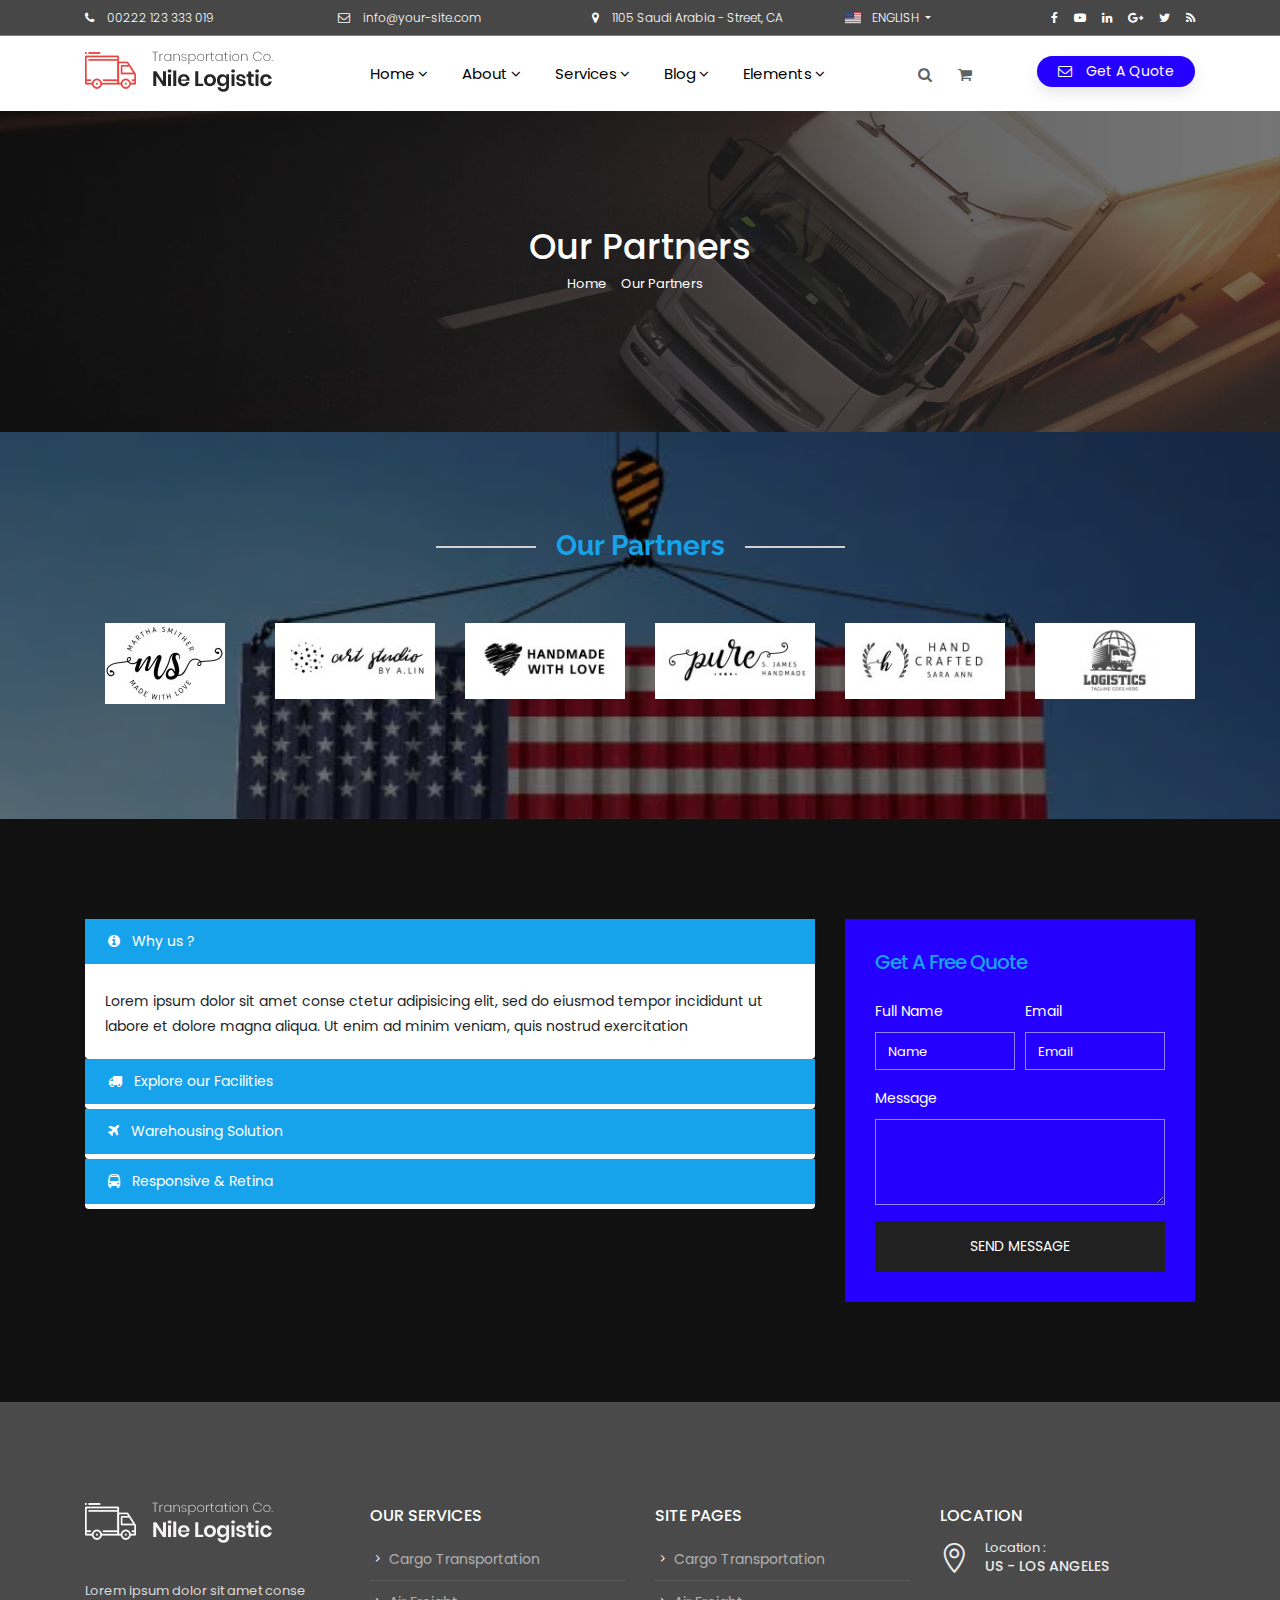
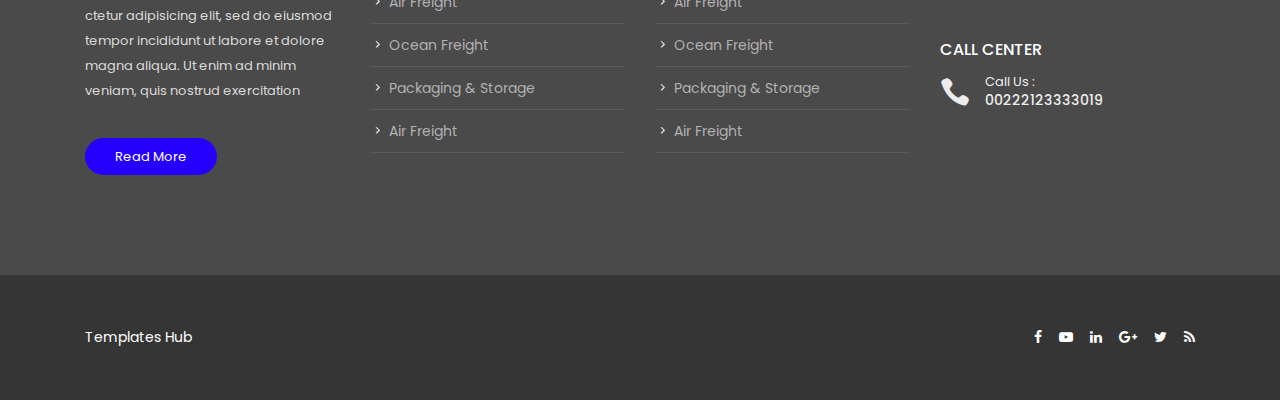
<file: page-our-partners.html>
<!DOCTYPE html>
<html lang="en-US">


<!-- page-our-partners01:32-->
<head>
    <title>Nile - Transportation and Logistics Responsive HTML5 Template</title>
    <meta name="author" content="Nile-Theme">
    <meta name="robots" content="index follow">
    <meta name="googlebot" content="index follow">
    <meta http-equiv="content-type" content="text/html; charset=utf-8">
    <meta name="keywords" content="cargo, clean, contractor, corporate, freight, industry, localization, logistics, modern, shipment, transport, transportation, truck, trucking">
    <meta name="description" content="Transportation and Logistics Responsive HTML5 Template">
    <meta name="viewport" content="width=device-width, initial-scale=1.0">
    <!-- google fonts -->
    <link href="https://fonts.googleapis.com/css?family=Open+Sans:400,600,800%7CPoppins:300i,300,400,500,600,700,400i,500%7CDancing+Script:700%7CDancing+Script:700%7CGreat+Vibes:400%7CPoppins:400%7CDosis:800%7CRaleway:400,700,800&amp;subset=latin-ext" rel="stylesheet">
    <!-- animate -->
    <link rel="stylesheet" href="assets/css/animate.css" />
    <!-- owl Carousel assets -->
    <link href="assets/css/owl.carousel.css" rel="stylesheet">
    <link href="assets/css/owl.theme.css" rel="stylesheet">
    <!-- bootstrap -->
    <link rel="stylesheet" href="assets/css/bootstrap.min.css">
    <!-- hover anmation -->
    <link rel="stylesheet" href="assets/css/hover-min.css">
    <!-- flag icon -->
    <link rel="stylesheet" href="assets/css/flag-icon.min.css">
    <!-- main style -->
    <link rel="stylesheet" href="assets/css/style.css">
    <!-- elegant icon -->
    <link rel="stylesheet" href="assets/css/elegant_icon.css">

    <!-- jquery library  -->
    <script src="assets/js/jquery-3.2.1.min.js"></script>
    <!-- fontawesome  -->
    <link rel="stylesheet" href="assets/fonts/font-awesome/css/font-awesome.min.css">

</head>

<body>
    <!--  Header  -->
    <header class="background-white">
        <div class="header-output">
            <div class="header-output">
                <div class="header-in">

                    <!-- Up Head -->
                    <div class="up-head d-none d-lg-block background-grey-4">
                        <div class="container">
                            <div class="row">
                                <div class="col-xl-8 col-lg-12">
                                    <div class="row">
                                        <div class="col-md-4"><i class="fa fa-phone margin-right-10px"></i> 00222 123 333 019</div>
                                        <div class="col-md-4"><i class="fa fa-envelope-o margin-right-10px"></i> info@your-site.com</div>
                                        <div class="col-md-4"><i class="fa fa-map-marker margin-right-10px"></i> 1105 Saudi Arabia - Street, CA</div>
                                    </div>
                                </div>
                                <div class="col-xl-4 d-none d-xl-block">
                                    <div class="row">
                                        <div class="col-lg-6">
                                            <!-- lang dropdown -->
                                            <div class="dropdown show">
                                                <a class="dropdown-toggle text-white text-uppercase" href="#" role="button" id="dropdownMenuLink" data-toggle="dropdown" aria-haspopup="true" aria-expanded="false">
                                <span class="flag-icon flag-icon-us margin-right-8px"></span> English
                              </a>

                                                <div class="dropdown-menu text-small text-uppercase" aria-labelledby="dropdownMenuLink">
                                                    <a class="dropdown-item" href="#"><span class="flag-icon flag-icon-es margin-right-8px"></span> Spanish</a>
                                                    <a class="dropdown-item" href="#"><span class="flag-icon flag-icon-mr margin-right-8px"></span> Arabic</a>
                                                    <a class="dropdown-item" href="#"><span class="flag-icon flag-icon-fr margin-right-8px"></span> French</a>
                                                    <a class="dropdown-item" href="#"><span class="flag-icon flag-icon-de margin-right-8px"></span> German</a>
                                                </div>
                                            </div>
                                            <!-- // lang dropdown -->

                                        </div>

                                        <div class="col-lg-6">
                                            <!--  Social -->
                                            <ul class="social-media list-inline text-right margin-0px text-white">
                                                <li class="list-inline-item"><a class="facebook" href="#"><i class="fa fa-facebook" aria-hidden="true"></i></a></li>
                                                <li class="list-inline-item"><a class="youtube" href="#"><i class="fa fa-youtube-play" aria-hidden="true"></i></a></li>
                                                <li class="list-inline-item"><a class="linkedin" href="#"><i class="fa fa-linkedin" aria-hidden="true"></i></a></li>
                                                <li class="list-inline-item"><a class="google" href="#"><i class="fa fa-google-plus" aria-hidden="true"></i></a></li>
                                                <li class="list-inline-item"><a class="twitter" href="#"><i class="fa fa-twitter" aria-hidden="true"></i></a></li>
                                                <li class="list-inline-item"><a class="rss" href="#"><i class="fa fa-rss" aria-hidden="true"></i></a></li>
                                            </ul>
                                            <!-- // Social -->
                                        </div>
                                    </div>
                                </div>
                            </div>
                        </div>
                    </div>
                    <!-- // Up Head -->
                    <div class="container">
                        <div class="position-relative">
                            <div class="row">
                                <div class="col-lg-3 col-md-12">
                                    <a id="logo" href="home-1.html" class="d-inline-block margin-tb-15px"><img src="assets/img/logo-dark.png" alt=""></a>
                                    <a class="mobile-toggle padding-15px background-second-color border-radius-3" href="#"><i class="fa fa-bars"></i></a>
                                </div>
                                <div class="col-lg-7 col-md-12 position-inherit">
                                    <ul id="menu-main" class="nav-menu float-xl-left text-lg-center link-padding-tb-25px dropdown-dark">
                                        <li class="has-dropdown"><a href="#">Home</a>
                                            <ul class="sub-menu">
                                                <li><a href="home-1.html">Home - Main Demo</a></li>
                                                <li><a href="home-2.html">Home - Classic Layout</a></li>
                                                <li><a href="home-3.html">Home - Modern Layout</a></li>
                                                <li><a href="home-4.html">Home - Marine Transport</a></li>
                                                <li><a href="home-5.html">Home - Moving Co</a></li>
                                                <li><a href="home-6.html">Home - Company</a></li>
                                            </ul>
                                        </li>
                                        <li class="has-dropdown"><a href="#">About</a>
                                            <ul class="sub-menu">
                                                <li><a href="page-about-us.html">About Us</a></li>
                                                <li><a href="page-faqs.html">Faqs</a></li>
                                                <li><a href="page-out-team.html">Our Team</a></li>
                                                <li><a href="page-price-table.html">Price Table</a></li>
                                                <li><a href="page-contact-us.html">Contact Us</a></li>
                                                <li><a href="page-our-partners.html">Our Partners</a></li>
                                            </ul>
                                        </li>
                                        <li class="has-dropdown"><a href="#">Services</a>
                                            <ul class="sub-menu">
                                                <li><a href="service-single.html">Cargo Transportation</a></li>
                                                <li><a href="service-single.html">Air Freight</a></li>
                                                <li><a href="service-single.html">Ocean Freight</a></li>
                                                <li><a href="service-single.html">Packaging and Storage</a></li>
                                                <li><a href="service-single.html">Fast Delivery</a></li>
                                                <li><a href="service-single.html">Railroad Transportation</a></li>
                                            </ul>
                                        </li>
                                        <li class="has-dropdown"><a href="#">Blog</a>
                                            <ul class="sub-menu">
                                                <li><a href="blog-left-sidebar.html">Blog Left Sidebar </a></li>
                                                <li><a href="blog-right-sidebar.html">Blog Right Sidebar</a></li>
                                                <li><a href="blog-no-sidebar.html">Blog No Sidebar</a></li>
                                                <li><a href="blog-single.html">Post Detalis</a></li>
                                            </ul>
                                        </li>
                                        <li class="mega-menu mega-links mega-links-4columns"><a href="#">Elements</a>
                                            <div class="mega-menu-out sub-menu-out">
                                                <ul class="sub-menu-columns">
                                                    <li>
                                                        <a href="#">Default Elements</a>
                                                        <ul class="mega-menu-list">
                                                            <li><a href="elements-accordions.html">accordions</a></li>
                                                            <li><a href="elements-action-box.html">Call To Action</a></li>
                                                            <li><a href="elements-alert-messages.html">alert messages</a></li>
                                                            <li><a href="elements-icon-box.html">Icon Box</a></li>
                                                            <li><a href="elements-blog-post.html">blog post</a></li>
                                                        </ul>
                                                    </li>
                                                    <li>
                                                        <a href="#">Interactive Elements</a>
                                                        <ul class="mega-menu-list">
                                                            <li><a href="elements-clients.html">clients</a></li>
                                                            <li><a href="elements-columns-grids.html">columns grids</a></li>
                                                            <li><a href="elements-counters.html">counters</a></li>
                                                            <li><a href="elements-testimonial.html">Testimonial</a></li>
                                                            <li><a href="elements-price-table.html">Price Table</a></li>
                                                        </ul>
                                                    </li>
                                                    <li>
                                                        <a href="#">Shop Pages</a>
                                                        <ul class="mega-menu-list">
                                                            <li><a href="shop-2-columns.html">Shop 2 Columns</a></li>
                                                            <li><a href="shop-3-columns.html">Shop 3 Columns</a></li>
                                                            <li><a href="shop-4-columns.html">Shop 4 Columns</a></li>
                                                            <li><a href="shop-cart.html">cart</a></li>
                                                            <li><a href="shop-product-single.html">product single </a></li>
                                                        </ul>
                                                    </li>
                                                    <li>
                                                        <a href="#">Headers & Footers</a>
                                                        <ul class="mega-menu-list">
                                                            <li><a href="elements-header-1.html">Header Layout 1</a></li>
                                                            <li><a href="elements-header-2.html">Header Layout 2</a></li>
                                                            <li><a href="elements-header-3.html">Header Layout 3</a></li>
                                                            <li><a href="elements-footer-light.html">Footer - Light</a></li>
                                                            <li><a href="elements-footer-dark.html">Footer - Dark</a></li>
                                                        </ul>
                                                    </li>
                                                </ul>
                                            </div>
                                        </li>

                                    </ul>



                                    <div class="d-none d-xl-block pull-right model-link margin-top-15px">
                                        <a id="cart-link" class="model-link margin-right-25px text-dark opacity-hover-8" href="#">
                                    <span>3</span><i class="fa fa-shopping-cart"></i>
                                </a>
                                        <div class="cart-model">

                                            <div class="media">
                                                <a href="#">
										<img class="d-flex align-self-start mr-3 width-50px" src="assets/img/cart-1.jpg" alt="Generic placeholder image">
									  </a>
                                                <div class="media-body">
                                                    <a href="#" class="close"><i class="fa fa-window-close"></i></a>
                                                    <h5 class="mt-0"><a href="#">Cargo Transportation</a></h5>
                                                    <h6 class="mt-0 font-2">1 X 250$</h6>
                                                </div>
                                            </div>

                                            <div class="media">
                                                <a href="#">
										<img class="d-flex align-self-start mr-3 width-50px" src="assets/img/cart-2.jpg" alt="Generic placeholder image">
									  </a>
                                                <div class="media-body">
                                                    <a href="#" class="close"><i class="fa fa-window-close"></i></a>
                                                    <h5 class="mt-0"><a href="#">Air Freight</a></h5>
                                                    <h6 class="mt-0 font-2">1 X 250$</h6>
                                                </div>
                                            </div>


                                            <div class="media">
                                                <a href="#">
										<img class="d-flex align-self-start mr-3 width-50px" src="assets/img/cart-3.jpg" alt="Generic placeholder image">
									  </a>
                                                <div class="media-body">
                                                    <a href="#" class="close"><i class="fa fa-window-close"></i></a>
                                                    <h5 class="mt-0"><a href="#">Packaging & Storage</a></h5>
                                                    <h6 class="mt-0 font-2">1 X 250$</h6>
                                                </div>
                                            </div>

                                            <div class="padding-0px">
                                                <div class="cart-total background-main-color padding-lr-30px padding-tb-10px text-white">
                                                    <div class="desc">Subtotal:</div>
                                                    <div class="price"><strong>$71.00</strong></div>
                                                    <div class="clearfix"></div>
                                                </div>
                                                <a href="#" class="btn btn-primary btn-lg btn-block">view cart</a>
                                                <a href="#" class="btn btn-outline-primary btn-lg btn-block">Checkout</a>
                                            </div>
                                        </div>
                                    </div>
                                    <div class="d-none d-xl-block search-link pull-right model-link margin-top-15px">
                                        <a id="search-header" class="model-link margin-right-0px text-dark opacity-hover-8" href="#search">
                                    <i class="fa fa-search"></i>
                                </a>
                                    </div>

                                </div>
                                <div class="col-lg-2 col-md-12  d-none d-lg-block">
                                    <a data-toggle="modal" data-target=".bd-example-modal-lg" href="#" class="btn btn-sm border-radius-30 margin-tb-20px text-white  background-main-color  box-shadow float-right padding-lr-20px margin-left-30px d-block">
                          <i class="fa fa-envelope-o margin-right-10px"></i>  Get A Quote
                        </a>
                                </div>
                            </div>
                        </div>
                    </div>
                </div>
            </div>
        </div>
    </header>
    <!-- // Header  -->

    <!-- Search  -->
    <div id="search">
        <button type="button" class="close">×</button>
        <form class="clearfix d-block">
            <input type="search" value="" placeholder="Search for . . . ." />
            <button type="submit" class="btn btn-primary">Search</button>
        </form>
    </div>
    <!-- // Search  -->

    <!-- Get A Quote  -->
    <div class="modal contact-modal fade bd-example-modal-lg" tabindex="-1" role="dialog" aria-hidden="true">
        <div class="modal-dialog modal-lg">
            <div class="modal-content margin-top-150px background-main-color">
                <div class="row no-gutters">
                    <div class="col-lg-5">
                        <img src="assets/img/contact-img.jpg" alt="">
                    </div>
                    <div class="col-lg-7">
                        <div class="padding-30px">
                            <h3 class="padding-bottom-15px">Get A Free Quote</h3>
                            <form>
                                <div class="form-row">
                                    <div class="form-group col-md-6">
                                        <label>Full Name</label>
                                        <input type="text" class="form-control" id="inputName4" placeholder="Name">
                                    </div>
                                    <div class="form-group col-md-6">
                                        <label>Email</label>
                                        <input type="email" class="form-control" id="inputEmail4" placeholder="Email">
                                    </div>
                                </div>
                                <div class="form-group">
                                    <label>Address</label>
                                    <input type="text" class="form-control" id="inputAddress" placeholder="1234 Main St">
                                </div>
                                <div class="form-group">
                                    <label>Message</label>
                                    <textarea class="form-control" id="exampleFormControlTextarea1" rows="3"></textarea>
                                </div>
                                <a href="#" class="btn-sm btn-lg btn-block background-dark text-white text-center  text-uppercase rounded-0 padding-15px">SEND MESSAGE</a>
                            </form>
                        </div>
                    </div>
                </div>
            </div>
        </div>
    </div>
    <!-- // Get A Quote  -->


    <div class="page-title">
        <div class="container">
            <div class="padding-tb-120px">
                <h1>Our Partners</h1>
                <ol class="breadcrumb">
                    <li><a href="#">Home</a></li>
                    <li class="active">Our Partners</li>
                </ol>
            </div>
        </div>
    </div>




    <div class="partners">
        <div class="nile-about-section">
            <div class="container">
                <!-- Title -->
                <div class="section-title margin-bottom-40px">
                    <div class="row justify-content-center">
                        <div class="col-lg-7">
                            <div class="h2">Our Partners</div>
                        </div>
                    </div>
                </div>
                <!-- // End Title -->


                <div class="row">

                    <!-- partners item -->
                    <div class="col-lg-2 col-md-3 col-sm-6">
                        <div class="partners-item margin-tb-15px text-center">
                            <img src="assets/img/partners-1.jpg" alt="">
                        </div>
                    </div>
                    <!--//  partners item -->


                    <!-- partners item -->
                    <div class="col-lg-2 col-md-3 col-sm-6">
                        <div class="partners-item margin-tb-15px text-center">
                            <img src="assets/img/partners-2.jpg" alt="">
                        </div>
                    </div>
                    <!--//  partners item -->


                    <!-- partners item -->
                    <div class="col-lg-2 col-md-3 col-sm-6">
                        <div class="partners-item margin-tb-15px text-center">
                            <img src="assets/img/partners-3.jpg" alt="">
                        </div>
                    </div>
                    <!--//  partners item -->


                    <!-- partners item -->
                    <div class="col-lg-2 col-md-3 col-sm-6">
                        <div class="partners-item margin-tb-15px text-center">
                            <img src="assets/img/partners-4.jpg" alt="">
                        </div>
                    </div>
                    <!--//  partners item -->


                    <!-- partners item -->
                    <div class="col-lg-2 col-md-3 col-sm-6">
                        <div class="partners-item margin-tb-15px text-center">
                            <img src="assets/img/partners-5.jpg" alt="">
                        </div>
                    </div>
                    <!--//  partners item -->


                    <!-- partners item -->
                    <div class="col-lg-2 col-md-3 col-sm-6">
                        <div class="partners-item margin-tb-15px text-center">
                            <img src="assets/img/partners-6.jpg" alt="">
                        </div>
                    </div>
                    <!--//  partners item -->

                </div>
            </div>
        </div>
    </div>

    <div class="padding-tb-100px">

        <div class="container">
            <div class="row">
                <div class="col-lg-8">


                    <div id="accordion" class="nile-accordion sm-mb-45px">

                        <div class="card">
                            <div class="card-header" id="headingOne">
                                <h5 class="mb-0">
                                    <button class="btn btn-block btn-link active" data-toggle="collapse" data-target="#collapseOne" aria-expanded="true" aria-controls="collapseOne"><i class="fa fa-info-circle"></i> Why us ?</button>
                                </h5>
                            </div>
                            <div id="collapseOne" class="collapse show" aria-labelledby="headingOne" data-parent="#accordion">
                                <div class="card-body">
                                    Lorem ipsum dolor sit amet conse ctetur adipisicing elit, sed do eiusmod tempor incididunt ut labore et dolore magna aliqua. Ut enim ad minim veniam, quis nostrud exercitation </div>
                            </div>
                        </div>
                        <div class="card">
                            <div class="card-header" id="headingTwo">
                                <h5 class="mb-0">
                                    <button class="btn btn-block btn-link collapsed" data-toggle="collapse" data-target="#collapseTwo" aria-expanded="false" aria-controls="collapseTwo"><i class="fa fa-truck"></i> Explore our Facilities</button>
                                </h5>
                            </div>
                            <div id="collapseTwo" class="collapse" aria-labelledby="headingTwo" data-parent="#accordion">
                                <div class="card-body">
                                    Lorem ipsum dolor sit amet conse ctetur adipisicing elit, sed do eiusmod tempor incididunt ut labore et dolore magna aliqua. Ut enim ad minim veniam, quis nostrud exercitation </div>
                            </div>
                        </div>
                        <div class="card">
                            <div class="card-header" id="headingThree">
                                <h5 class="mb-0">
                                    <button class="btn btn-block btn-link collapsed" data-toggle="collapse" data-target="#collapseThree" aria-expanded="false" aria-controls="collapseThree"><i class="fa fa-plane"></i> Warehousing Solution</button>
                                </h5>
                            </div>
                            <div id="collapseThree" class="collapse" aria-labelledby="headingThree" data-parent="#accordion">
                                <div class="card-body">
                                    Lorem ipsum dolor sit amet conse ctetur adipisicing elit, sed do eiusmod tempor incididunt ut labore et dolore magna aliqua. Ut enim ad minim veniam, quis nostrud exercitation </div>
                            </div>
                        </div>

                        <div class="card">
                            <div class="card-header" id="heading4">
                                <h5 class="mb-0">
                                    <button class="btn btn-block btn-link collapsed" data-toggle="collapse" data-target="#collapse4" aria-expanded="false" aria-controls="collapse4"><i class="fa fa-bus"></i> Responsive & Retina</button>
                                </h5>
                            </div>
                            <div id="collapse4" class="collapse" aria-labelledby="heading4" data-parent="#accordion">
                                <div class="card-body">
                                    Lorem ipsum dolor sit amet conse ctetur adipisicing elit, sed do eiusmod tempor incididunt ut labore et dolore magna aliqua. Ut enim ad minim veniam, quis nostrud exercitation </div>
                            </div>
                        </div>


                    </div>

                </div>

                <div class="col-lg-4">
                    <div class="contact-modal">
                        <div class="background-main-color">
                            <div class="padding-30px">
                                <h3 class="padding-bottom-15px">Get A Free Quote</h3>
                                <form>
                                    <div class="form-row">
                                        <div class="form-group col-md-6">
                                            <label>Full Name</label>
                                            <input type="text" class="form-control" id="inputName44" placeholder="Name">
                                        </div>
                                        <div class="form-group col-md-6">
                                            <label>Email</label>
                                            <input type="email" class="form-control" id="inputEmail44" placeholder="Email">
                                        </div>
                                    </div>
                                    <div class="form-group">
                                        <label>Message</label>
                                        <textarea class="form-control" id="exampleFormControlTextarea11" rows="3"></textarea>
                                    </div>
                                    <a href="#" class="btn-sm btn-lg btn-block background-dark text-white text-center  text-uppercase rounded-0 padding-15px">SEND MESSAGE</a>
                                </form>
                            </div>
                        </div>
                    </div>
                </div>


            </div>
            <!-- // row -->
        </div>
        <!-- // container -->

    </div>


    <footer class="layout-dark">
        <div class="container padding-tb-100px">
            <div class="row">

                <div class="col-lg-3 col-md-6">
                    <div class="about-us sm-mb-45px">
                        <div class="logo-footer margin-bottom-35px">
                            <a href="#"><img src="assets/img/logo-1.png" alt=""></a>
                        </div>
                        <div class="text margin-bottom-35px">
                            Lorem ipsum dolor sit amet conse ctetur adipisicing elit, sed do eiusmod tempor incididunt ut labore et dolore magna aliqua. Ut enim ad minim veniam, quis nostrud exercitation
                        </div>
                        <a href="#" class="nile-bottom sm">Read More</a>
                    </div>
                </div>

                <div class="col-lg-3 col-md-6">
                    <div class="nile-widget widget_nav_menu sm-mb-45px">
                        <h2 class="title">Our Services</h2>
                        <ul class="footer-menu">
                            <li><a href="#">Cargo Transportation </a></li>
                            <li><a href="#">Air Freight </a></li>
                            <li><a href="#">Ocean Freight </a></li>
                            <li><a href="#">Packaging & Storage </a></li>
                            <li><a href="#">Air Freight </a></li>
                        </ul>
                    </div>
                </div>


                <div class="col-lg-3 col-md-6">
                    <div class="nile-widget widget_nav_menu sm-mb-45px">
                        <h2 class="title">Site Pages</h2>
                        <ul class="footer-menu">
                            <li><a href="#">Cargo Transportation </a></li>
                            <li><a href="#">Air Freight </a></li>
                            <li><a href="#">Ocean Freight </a></li>
                            <li><a href="#">Packaging & Storage </a></li>
                            <li><a href="#">Air Freight </a></li>
                        </ul>
                    </div>
                </div>


                <div class="col-lg-3 col-md-6">
                    <div class="nile-widget">
                        <div class="margin-bottom-60px">
                            <h2 class="title">Location</h2>
                            <div class="contact-info opacity-9">
                                <div class="icon margin-top-5px"><span class="icon_pin_alt"></span></div>
                                <div class="text">
                                    <span class="title-in">Location :</span> <br>
                                    <span class="font-weight-500 text-uppercase">US - Los Angeles</span>
                                </div>
                            </div>
                        </div>
                        <div class="call_center">
                            <h2 class="title">Call Center</h2>
                            <div class="contact-info opacity-9">
                                <div class="icon  margin-top-5px"><span class="icon_phone"></span></div>
                                <div class="text">
                                    <span class="title-in">Call Us :</span><br>
                                    <span class="font-weight-500 text-uppercase">00222123333019</span>
                                </div>
                            </div>
                        </div>
                    </div>
                </div>

            </div>
        </div>
        <div class="copy-right">
            <div class="container padding-tb-50px">
                <div class="row">
                    <div class="col-lg-6">
                        <div class="copy-right-text text-lg-left text-center sm-mb-15px"><a target="_blank" href="https://www.templateshub.net">Templates Hub</a> </div>
                    </div>
                    <div class="col-lg-6">
                        <!--  Social -->
                        <ul class="social-media list-inline text-lg-right text-center margin-0px text-white">
                            <li class="list-inline-item"><a class="facebook" href="#"><i class="fa fa-facebook" aria-hidden="true"></i></a></li>
                            <li class="list-inline-item"><a class="youtube" href="#"><i class="fa fa-youtube-play" aria-hidden="true"></i></a></li>
                            <li class="list-inline-item"><a class="linkedin" href="#"><i class="fa fa-linkedin" aria-hidden="true"></i></a></li>
                            <li class="list-inline-item"><a class="google" href="#"><i class="fa fa-google-plus" aria-hidden="true"></i></a></li>
                            <li class="list-inline-item"><a class="twitter" href="#"><i class="fa fa-twitter" aria-hidden="true"></i></a></li>
                            <li class="list-inline-item"><a class="rss" href="#"><i class="fa fa-rss" aria-hidden="true"></i></a></li>
                        </ul>
                        <!-- // Social -->
                    </div>
                </div>
            </div>
        </div>
    </footer>
    <script src="assets/js/YouTubePopUp.jquery.js"></script>
    <script src="assets/js/owl.carousel.min.js"></script>
    <script src="assets/js/imagesloaded.min.js"></script>
    <script src="assets/js/custom.js"></script>
    <script src="assets/js/popper.min.js"></script>
    <script src="assets/js/bootstrap.min.js"></script>

</body>


<!-- page-our-partners01:32-->
</html>
</file>
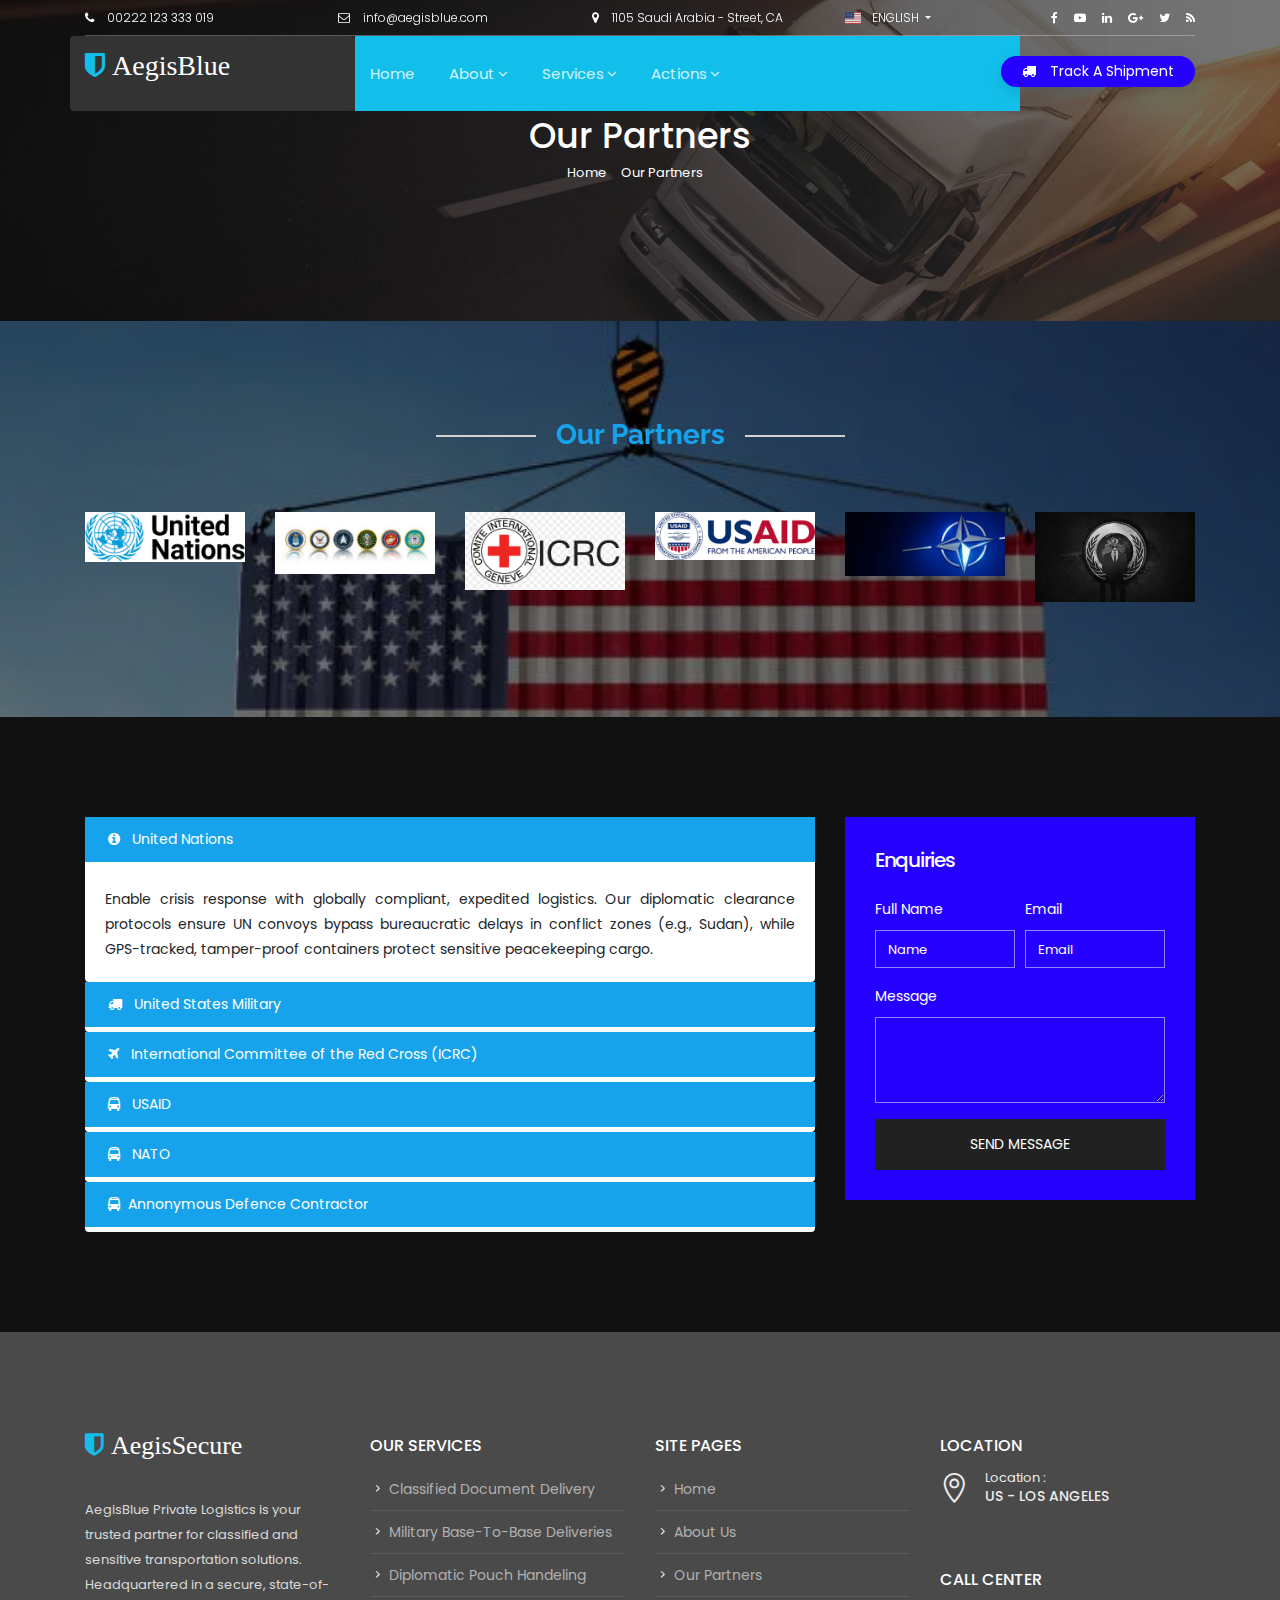
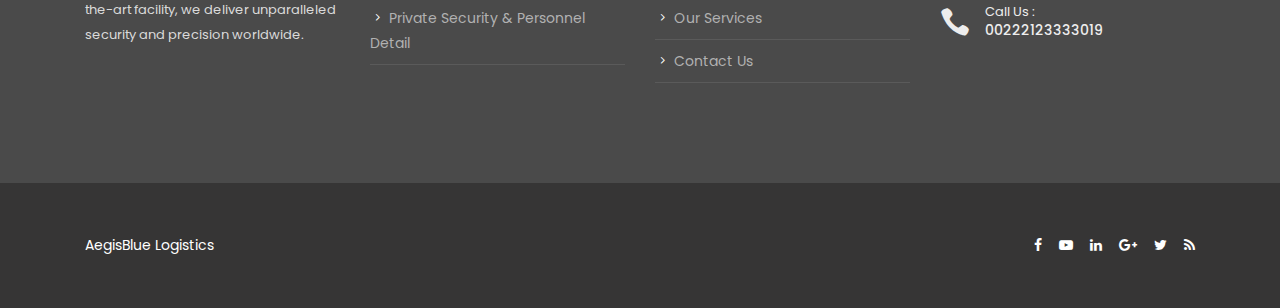
<file: partners.html>
<!DOCTYPE html>
<html lang="en-US">
  <!-- page-about-us01:28-->
  <head>
    <title>AegisBlue - Our Partners</title>
    <meta name="author" content="AegisBlue" />
    <meta name="robots" content="index follow" />
    <meta name="googlebot" content="index follow" />
    <meta http-equiv="content-type" content="text/html; charset=utf-8" />
    <meta
      name="keywords"
      content="cargo, clean, classified, secure, freight, industry."
    />
    <meta
      name="description"
      content="Private Logistics Company"
    />
    <meta name="viewport" content="width=device-width, initial-scale=1.0" />
    <!-- google fonts -->
    <link
      href="https://fonts.googleapis.com/css?family=Open+Sans:400,600,800%7CPoppins:300i,300,400,500,600,700,400i,500%7CDancing+Script:700%7CDancing+Script:700%7CGreat+Vibes:400%7CPoppins:400%7CDosis:800%7CRaleway:400,700,800&amp;subset=latin-ext"
      rel="stylesheet"
    />
    <!-- animate -->
    <link rel="stylesheet" href="assets/css/animate.css" />
    <!-- owl Carousel assets -->
    <link href="assets/css/owl.carousel.css" rel="stylesheet" />
    <link href="assets/css/owl.theme.css" rel="stylesheet" />
    <!-- bootstrap -->
    <link rel="stylesheet" href="assets/css/bootstrap.min.css" />
    <!-- hover anmation -->
    <link rel="stylesheet" href="assets/css/hover-min.css" />
    <!-- flag icon -->
    <link rel="stylesheet" href="assets/css/flag-icon.min.css" />
    <!-- main style -->
    <link rel="stylesheet" href="assets/css/style.css" />
    <!-- elegant icon -->
    <link rel="stylesheet" href="assets/css/elegant_icon.css" />
    <!-- fontawesome  -->
    <link
      rel="stylesheet"
      href="assets/fonts/font-awesome/css/font-awesome.min.css"
    />
    <!-- REVOLUTION STYLE SHEETS -->
    <link
      rel="stylesheet"
      type="text/css"
      href="assets/rslider/fonts/pe-icon-7-stroke/css/pe-icon-7-stroke.css"
    />
    <link
      rel="stylesheet"
      type="text/css"
      href="assets/rslider/fonts/font-awesome/css/font-awesome.css"
    />
    <link
      rel="stylesheet"
      type="text/css"
      href="assets/rslider/css/settings.css"
    />
  </head>

  <body>
    <header>
      <div id="fixed-header-dark" class="header-output fixed-header">
        <div class="header-output">
          <div class="container header-in">
            <!-- Up Head -->
            <div class="up-head d-none d-lg-block">
              <div class="row">
                <div class="col-xl-8 col-lg-12">
                  <div class="row">
                    <div class="col-md-4">
                      <i class="fa fa-phone margin-right-10px"></i> 00222 123
                      333 019
                    </div>
                    <div class="col-md-4">
                      <i class="fa fa-envelope-o margin-right-10px"></i>
                      info@aegisblue.com
                    </div>
                    <div class="col-md-4">
                      <i class="fa fa-map-marker margin-right-10px"></i> 1105
                      Saudi Arabia - Street, CA
                    </div>
                  </div>
                </div>
                <div class="col-xl-4 d-none d-xl-block">
                  <div class="row">
                    <div class="col-lg-6">
                      <!-- lang dropdown -->
                      <div class="dropdown show">
                        <a
                          class="dropdown-toggle text-white text-uppercase"
                          href="#"
                          role="button"
                          id="dropdownMenuLink"
                          data-toggle="dropdown"
                          aria-haspopup="true"
                          aria-expanded="false"
                        >
                          <span
                            class="flag-icon flag-icon-us margin-right-8px"
                          ></span>
                          English
                        </a>

                        <div
                          class="dropdown-menu text-small text-uppercase"
                          aria-labelledby="dropdownMenuLink"
                        >
                          <a class="dropdown-item" href="#"
                            ><span
                              class="flag-icon flag-icon-es margin-right-8px"
                            ></span>
                            Spanish</a
                          >
                          <a class="dropdown-item" href="#"
                            ><span
                              class="flag-icon flag-icon-mr margin-right-8px"
                            ></span>
                            Arabic</a
                          >
                          <a class="dropdown-item" href="#"
                            ><span
                              class="flag-icon flag-icon-fr margin-right-8px"
                            ></span>
                            French</a
                          >
                          <a class="dropdown-item" href="#"
                            ><span
                              class="flag-icon flag-icon-de margin-right-8px"
                            ></span>
                            German</a
                          >
                        </div>
                      </div>
                      <!-- // lang dropdown -->
                    </div>

                    <div class="col-lg-6">
                      <!--  Social -->
                      <ul
                        class="social-media list-inline text-right margin-0px text-white"
                      >
                        <li class="list-inline-item">
                          <a class="facebook" href="#"
                            ><i class="fa fa-facebook" aria-hidden="true"></i
                          ></a>
                        </li>
                        <li class="list-inline-item">
                          <a class="youtube" href="#"
                            ><i
                              class="fa fa-youtube-play"
                              aria-hidden="true"
                            ></i
                          ></a>
                        </li>
                        <li class="list-inline-item">
                          <a class="linkedin" href="#"
                            ><i class="fa fa-linkedin" aria-hidden="true"></i
                          ></a>
                        </li>
                        <li class="list-inline-item">
                          <a class="google" href="#"
                            ><i class="fa fa-google-plus" aria-hidden="true"></i
                          ></a>
                        </li>
                        <li class="list-inline-item">
                          <a class="twitter" href="#"
                            ><i class="fa fa-twitter" aria-hidden="true"></i
                          ></a>
                        </li>
                        <li class="list-inline-item">
                          <a class="rss" href="#"
                            ><i class="fa fa-rss" aria-hidden="true"></i
                          ></a>
                        </li>
                      </ul>
                      <!-- // Social -->
                    </div>
                  </div>
                </div>
              </div>
            </div>
            <!-- // Up Head -->

            <div class="position-relative ">
              <div class="row">
                <div class="col-lg-3 col-md-12" style="background-color: #333; border-radius: 4px;">
                  <a
                    id="logo"
                    href="index.html"
                    class="d-inline-block text-secondary margin-tb-15px"
                    ><i class="fa fa-shield fa-2x" style="color: #12bfeb;"><span class="text-white"> AegisBlue</span></i>
                  
                  <a
                    class="mobile-toggle padding-15px background-first-color border-radius-3"
                    href="#"
                    ><i class="fa fa-bars"></i
                  ></a>
                </div>
                <div class="col-lg-7 col-md-12 position-inherit" style="background-color: #12bfeb;">
                  <ul
                    id="menu-main"
                    class="nav-menu float-xl-left text-lg-center link-padding-tb-25px white-link dropdown-dark"
                  >
                    <li class="">
                      <a href="index.html">Home</a>
                    </li>
                    <li class="has-dropdown">
                      <a href="#">About</a>
                      <ul class="sub-menu">
                        <li><a href="about.html">About Us</a></li>
                        <li>
                          <a href="#">Our Partners</a>
                        </li>
                      </ul>
                    </li>
                    <li class="has-dropdown">
                      <a href="#">Services</a>
                      <ul class="sub-menu">
                        <li>
                          <a href="#">C.C.D</a>
                        </li>
                        <li><a href="#">B-B M.D</a></li>
                        <li><a href="#">D.P.H</a></li>
                        <li>
                          <a href="#"
                            >ETC.C.D</a
                          >
                        </li>
                      </ul>
                    </li>
                    <li class="has-dropdown">
                      <a href="#">Actions</a>
                      <ul class="sub-menu">
                        <li><a href="tracker.html">Track Shipment</a></li>
                        <li><a href="#">Contact Us</a></li>
                      </ul>
                    </li>
                  </ul>
                </div> 
                <div class="col-lg-2 col-md-12 d-none d-lg-block">
                  <a
                    data-toggle="modal"
                    data-target=".bd-example-modal-lg"
                    href="#"
                    class="btn btn-sm border-radius-30 margin-tb-20px text-white background-main-color box-shadow float-right padding-lr-20px margin-left-30px d-block"
                  >
                    <i class="fa fa-truck margin-right-10px"></i> Track A
                    Shipment
                  </a>
                </div>
              </div>
            </div>
          </div>
        </div>
      </div>
    </header>
    <!-- // Header  -->

    <!-- Search  -->
    <div id="search">
      <button type="button" class="close">×</button>
      <form class="clearfix d-block">
        <input type="search" value="" placeholder="Search for . . . ." />
        <button type="submit" class="btn btn-primary">Search</button>
      </form>
    </div>
    <!-- // Search  -->

    <!-- Get A Quote  -->
    <div
      class="modal contact-modal fade bd-example-modal-lg"
      tabindex="-1"
      role="dialog"
      aria-hidden="true"
    >
      <div class="modal-dialog modal-lg">
        <div class="modal-content margin-top-150px background-main-color">
          <div class="row no-gutters">
            <div class="col-lg-5">
              <img src="assets/img/contact-img.jpg" alt="" />
            </div>
            <div class="col-lg-7">
              <div class="padding-30px">
                <h3 class="padding-bottom-15px">Track Shipment</h3>
                <form>
                  <div class="form-row">
                    <div class="form-group col-md-6">
                      <label>Full Name</label>
                      <input
                        type="text"
                        class="form-control"
                        id="inputName4"
                        placeholder="Name"
                      />
                    </div>
                    <div class="form-group col-md-6">
                      <label>Email</label>
                      <input
                        type="email"
                        class="form-control"
                        id="inputEmail4"
                        placeholder="Email"
                      />
                    </div>
                  </div>
                  <div class="form-group">
                    <label>Address</label>
                    <input
                      type="text"
                      class="form-control"
                      id="inputAddress"
                      placeholder="1234 Main St"
                    />
                  </div>
                  <div class="form-group">
                    <label>Package Description</label>
                    <textarea
                      class="form-control"
                      id="exampleFormControlTextarea1"
                      rows="3"
                    ></textarea>
                  </div>
                  <a
                    href="tracker.html"
                    class="btn-sm btn-lg btn-block background-dark text-white text-center text-uppercase rounded-0 padding-15px"
                    >Proceed</a
                  >
                </form>
              </div>
            </div>
          </div>
        </div>
      </div>
    </div>
    <!-- // Get A Quote  -->

    <div class="page-title">
      <div class="container">
        <div class="padding-tb-120px">
          <h1>Our Partners</h1>
          <ol class="breadcrumb">
            <li><a href="#">Home</a></li>
            <li class="active">Our Partners</li>
          </ol>
        </div>
      </div>
    </div>

    <div class="partners">
        <div class="nile-about-section">
            <div class="container">
                <!-- Title -->
                <div class="section-title margin-bottom-40px">
                    <div class="row justify-content-center">
                        <div class="col-lg-7">
                            <div class="h2">Our Partners</div>
                        </div>
                    </div>
                </div>
                <!-- // End Title -->


                <div class="row">

                    <!-- partners item -->
                    <div class="col-lg-2 col-md-3 col-sm-6">
                        <div class="partners-item margin-tb-15px text-center">
                            <img src="assets/img/un.png" alt="">
                        </div>
                    </div>
                    <!--//  partners item -->


                    <!-- partners item -->
                    <div class="col-lg-2 col-md-3 col-sm-6">
                        <div class="partners-item margin-tb-15px text-center">
                            <img src="assets/img/military.jpg" alt="">
                        </div>
                    </div>
                    <!--//  partners item -->


                    <!-- partners item -->
                    <div class="col-lg-2 col-md-3 col-sm-6">
                        <div class="partners-item margin-tb-15px text-center">
                            <img src="assets/img/icrc.png" alt="">
                        </div>
                    </div>
                    <!--//  partners item -->


                    <!-- partners item -->
                    <div class="col-lg-2 col-md-3 col-sm-6">
                        <div class="partners-item margin-tb-15px text-center">
                            <img src="assets/img/usaid.png" alt="">
                        </div>
                    </div>
                    <!--//  partners item -->


                    <!-- partners item -->
                    <div class="col-lg-2 col-md-3 col-sm-6">
                        <div class="partners-item margin-tb-15px text-center">
                            <img src="assets/img/nato.jpg" alt="">
                        </div>
                    </div>
                    <!--//  partners item -->


                    <!-- partners item -->
                    <div class="col-lg-2 col-md-3 col-sm-6">
                        <div class="partners-item margin-tb-15px text-center">
                            <img src="assets/img/anon.jpg" alt="">
                        </div>
                    </div>
                    <!--//  partners item -->

                </div>
            </div>
        </div>
    </div>

    <div class="padding-tb-100px">

        <div class="container">
            <div class="row">
                <div class="col-lg-8">


                    <div id="accordion" class="nile-accordion sm-mb-45px">

                        <div class="card">
                            <div class="card-header" id="headingOne">
                                <h5 class="mb-0">
                                    <button class="btn btn-block btn-link active" data-toggle="collapse" data-target="#collapseOne" aria-expanded="true" aria-controls="collapseOne"><i class="fa fa-info-circle"></i> United Nations</button>
                                </h5>
                            </div>
                            <div id="collapseOne" class="collapse show" aria-labelledby="headingOne" data-parent="#accordion">
                                <div class="card-body text-justify">
                                    Enable crisis response with globally compliant, 
                                    expedited logistics. Our diplomatic clearance 
                                    protocols ensure UN convoys bypass bureaucratic 
                                    delays in conflict zones (e.g., Sudan), while GPS-tracked, 
                                    tamper-proof containers protect sensitive peacekeeping cargo. </div>
                            </div>
                        </div>
                        <div class="card">
                            <div class="card-header" id="headingTwo">
                                <h5 class="mb-0">
                                    <button class="btn btn-block btn-link collapsed" data-toggle="collapse" data-target="#collapseTwo" aria-expanded="false" aria-controls="collapseTwo"><i class="fa fa-truck"></i> United States Military</button>
                                </h5>
                            </div>
                            <div id="collapseTwo" class="collapse" aria-labelledby="headingTwo" data-parent="#accordion">
                                <div class="card-body text-justify">
                                   Secure, ITAR-compliant transport for classified assets.<br>
                                   End-to-end encrypted tracking for F-35 parts/NATO shipments<br>
                                   Chain-of-custody logs meeting MIL-STD-129P standards<br>
                                   Dual-key escrow for sensitive deliveries (only release cargo with both DoD + recipient auth)<br>
                                   Proven in Ukraine aid corridors—zero intercepts, 100% audit compliance </div>
                            </div>
                        </div>
                        <div class="card">
                            <div class="card-header" id="headingThree">
                                <h5 class="mb-0">
                                    <button class="btn btn-block btn-link collapsed" data-toggle="collapse" data-target="#collapseThree" aria-expanded="false" aria-controls="collapseThree"><i class="fa fa-plane"></i> International Committee of the Red Cross (ICRC)</button>
                                </h5>
                            </div>
                            <div id="collapseThree" class="collapse" aria-labelledby="headingThree" data-parent="#accordion">
                                <div class="card-body text-justify">
                                    Humanitarian aid shouldn’t wait for checkpoints. Our neutral logistics network guarantees:<br>
‘                                   Red Line’ service: Medical shipments bypass blockades (Gaza/Syria protocols)<br>
                                    Deniable documentation for politically sensitive deliveries<br>
                                    White-label transport (no ICRC branding in high-threat areas)<br>
                                    Last-mile delivery with ICRC’s signature discretion.</div>
                            </div>
                        </div>

                        <div class="card">
                            <div class="card-header" id="heading4">
                                <h5 class="mb-0">
                                    <button class="btn btn-block btn-link collapsed" data-toggle="collapse" data-target="#collapse4" aria-expanded="false" aria-controls="collapse4"><i class="fa fa-bus"></i> USAID</button>
                                </h5>
                            </div>
                            <div id="collapse4" class="collapse" aria-labelledby="heading4" data-parent="#accordion">
                                <div class="card-body text-justify">
                                    Deliver aid where others can’t, legally.<br>
                                    OFAC-sanctioned routing (e.g., Venezuela medicine shipments under License GL-45)<br>
                                    ‘Plausible deniability’ logistics for democracy programs<br>
                                    Climate-controlled stealth transport for vaccines in unstable regions<br>
                                    Audit-ready records without compromising operational security</div>
                            </div>
                        </div>
                        <div class="card">
                            <div class="card-header" id="heading5">
                                <h5 class="mb-0">
                                    <button class="btn btn-block btn-link collapsed" data-toggle="collapse" data-target="#collapse5" aria-expanded="false" aria-controls="collapse4"><i class="fa fa-bus"></i> NATO</button>
                                </h5>
                            </div>
                            <div id="collapse5" class="collapse" aria-labelledby="heading5" data-parent="#accordion">
                                <div class="card-body text-justify">
                                    Allied-ready classified logistics.<br>
                                    TTP-aligned (Tactics, Techniques, Procedures) cargo movement for rapid deployments<br>
                                    Eyes-only manifests accessible only to cleared personnel<br>
                                    Counter-surveillance routing for arms transfers under the Open Skies Treaty<br>  
                                    Your Baltic airlift—fully compliant, entirely invisible. </div>
                            </div>
                        </div><div class="card">
                            <div class="card-header" id="heading6">
                                <h5 class="mb-0">
                                    <button class="btn btn-block btn-link collapsed" data-toggle="collapse" data-target="#collapse6" aria-expanded="false" aria-controls="collapse4"><i class="fa fa-bus"></i>Annonymous Defence Contractor</button>
                                </h5>
                            </div>
                            <div id="collapse6" class="collapse" aria-labelledby="heading6" data-parent="#accordion">
                                <div class="card-body text-justify">
                                    ITAR logistics without the headache. <br>
                                    FAA/DOT-compliant classified airfreight<br>
                                    Split-shipment decoys for high-value components<br>
                                    Blockchain-backed custody logs for defense audits<br>
                                    From Palo Alto to Poland—zero export violations. </div>
                            </div>
                        </div>


                    </div>

                </div>

                <div class="col-lg-4">
                    <div class="contact-modal">
                        <div class="background-main-color">
                            <div class="padding-30px">
                                <h3 class="padding-bottom-15px text-white">Enquiries</h3>
                                <form>
                                    <div class="form-row">
                                        <div class="form-group col-md-6">
                                            <label>Full Name</label>
                                            <input type="text" class="form-control" id="inputName44" placeholder="Name">
                                        </div>
                                        <div class="form-group col-md-6">
                                            <label>Email</label>
                                            <input type="email" class="form-control" id="inputEmail44" placeholder="Email">
                                        </div>
                                    </div>
                                    <div class="form-group">
                                        <label>Message</label>
                                        <textarea class="form-control" id="exampleFormControlTextarea11" rows="3"></textarea>
                                    </div>
                                    <a href="#" class="btn-sm btn-lg btn-block background-dark text-white text-center  text-uppercase rounded-0 padding-15px">SEND MESSAGE</a>
                                </form>
                            </div>
                        </div>
                    </div>
                </div>


            </div>
            <!-- // row -->
        </div>
        <!-- // container -->

    </div>

    <footer class="layout-dark">
      <div class="container padding-tb-100px">
        <div class="row">
          <div class="col-lg-3 col-md-6">
            <div class="about-us sm-mb-45px">
              <div class="logo-footer margin-bottom-35px">
                <a href="#"><i class="fa fa-shield fa-2x" style="color: #12bfeb;"><span class="text-white"> AegisSecure</span></i></a>
              </div>
              <div class="text margin-bottom-35px">
                AegisBlue Private Logistics is your trusted partner 
                for classified and sensitive transportation 
                solutions. Headquartered in a secure, state-of-the-art 
                facility, we deliver unparalleled security and precision 
                worldwide.
              </div>
            </div>
          </div>

          <div class="col-lg-3 col-md-6">
            <div class="nile-widget widget_nav_menu sm-mb-45px">
              <h2 class="title">Our Services</h2>
              <ul class="footer-menu">
                <li><a href="#">Classified Document Delivery </a></li>
                <li><a href="#">Military Base-To-Base Deliveries</a></li>
                <li><a href="#">Diplomatic Pouch Handeling </a></li>
                <li><a href="#">Private Security &amp; Personnel Detail</a></li>
              </ul>
            </div>
          </div>

          <div class="col-lg-3 col-md-6">
            <div class="nile-widget widget_nav_menu sm-mb-45px">
              <h2 class="title">Site Pages</h2>
              <ul class="footer-menu">
                <li><a href="#">Home </a></li>
                <li><a href="#">About Us </a></li>
                <li><a href="#">Our Partners </a></li>
                <li><a href="#">Our Services</a></li>
                <li><a href="#">Contact Us </a></li>
              </ul>
            </div>
          </div>

          <div class="col-lg-3 col-md-6">
            <div class="nile-widget">
              <div class="margin-bottom-60px">
                <h2 class="title">Location</h2>
                <div class="contact-info opacity-9">
                  <div class="icon margin-top-5px">
                    <span class="icon_pin_alt"></span>
                  </div>
                  <div class="text">
                    <span class="title-in">Location :</span> <br />
                    <span class="font-weight-500 text-uppercase"
                      >US - Los Angeles</span
                    >
                  </div>
                </div>
              </div>
              <div class="call_center">
                <h2 class="title">Call Center</h2>
                <div class="contact-info opacity-9">
                  <div class="icon margin-top-5px">
                    <span class="icon_phone"></span>
                  </div>
                  <div class="text">
                    <span class="title-in">Call Us :</span><br />
                    <span class="font-weight-500 text-uppercase"
                      >00222123333019</span
                    >
                  </div>
                </div>
              </div>
            </div>
          </div>
        </div>
      </div>
      <div class="copy-right">
        <div class="container padding-tb-50px">
          <div class="row">
            <div class="col-lg-6">
              <div class="copy-right-text text-lg-left text-center sm-mb-15px">
                <a target="_blank" href="#"
                  >AegisBlue Logistics</a
                >
              </div>
            </div>
            <div class="col-lg-6">
              <!--  Social -->
              <ul
                class="social-media list-inline text-lg-right text-center margin-0px text-white"
              >
                <li class="list-inline-item">
                  <a class="facebook" href="#"
                    ><i class="fa fa-facebook" aria-hidden="true"></i
                  ></a>
                </li>
                <li class="list-inline-item">
                  <a class="youtube" href="#"
                    ><i class="fa fa-youtube-play" aria-hidden="true"></i
                  ></a>
                </li>
                <li class="list-inline-item">
                  <a class="linkedin" href="#"
                    ><i class="fa fa-linkedin" aria-hidden="true"></i
                  ></a>
                </li>
                <li class="list-inline-item">
                  <a class="google" href="#"
                    ><i class="fa fa-google-plus" aria-hidden="true"></i
                  ></a>
                </li>
                <li class="list-inline-item">
                  <a class="twitter" href="#"
                    ><i class="fa fa-twitter" aria-hidden="true"></i
                  ></a>
                </li>
                <li class="list-inline-item">
                  <a class="rss" href="#"
                    ><i class="fa fa-rss" aria-hidden="true"></i
                  ></a>
                </li>
              </ul>
              <!-- // Social -->
            </div>
          </div>
        </div>
      </div>
    </footer>
    <!-- jquery library  -->
    <script src="assets/js/nile-slider.js"></script>
    <script src="assets/js/jquery-3.2.1.min.js"></script>
    <!-- REVOLUTION JS FILES -->
    <script src="assets/rslider/js/jquery.themepunch.tools.min.js"></script>
    <script src="assets/rslider/js/jquery.themepunch.revolution.min.js"></script>
    <!-- SLIDER REVOLUTION 5.0 EXTENSIONS -->
    <script src="assets/rslider/js/extensions/revolution.extension.actions.min.js"></script>
    <script src="assets/rslider/js/extensions/revolution.extension.carousel.min.js"></script>
    <script src="assets/rslider/js/extensions/revolution.extension.kenburn.min.js"></script>
    <script src="assets/rslider/js/extensions/revolution.extension.layeranimation.min.js"></script>
    <script src="assets/rslider/js/extensions/revolution.extension.migration.min.js"></script>
    <script src="assets/rslider/js/extensions/revolution.extension.navigation.min.js"></script>
    <script src="assets/rslider/js/extensions/revolution.extension.parallax.min.js"></script>
    <script src="assets/rslider/js/extensions/revolution.extension.slideanims.min.js"></script>
    <script src="assets/rslider/js/extensions/revolution.extension.video.min.js"></script>
    <script src="assets/js/YouTubePopUp.jquery.js"></script>
    <script src="assets/js/owl.carousel.min.js"></script>
    <script src="assets/js/imagesloaded.min.js"></script>
    <script src="assets/js/custom.js"></script>
    <script src="assets/js/popper.min.js"></script>
    <script src="assets/js/bootstrap.min.js"></script>
  </body>

  <!-- page-about-us01:28-->
</html>
</file>
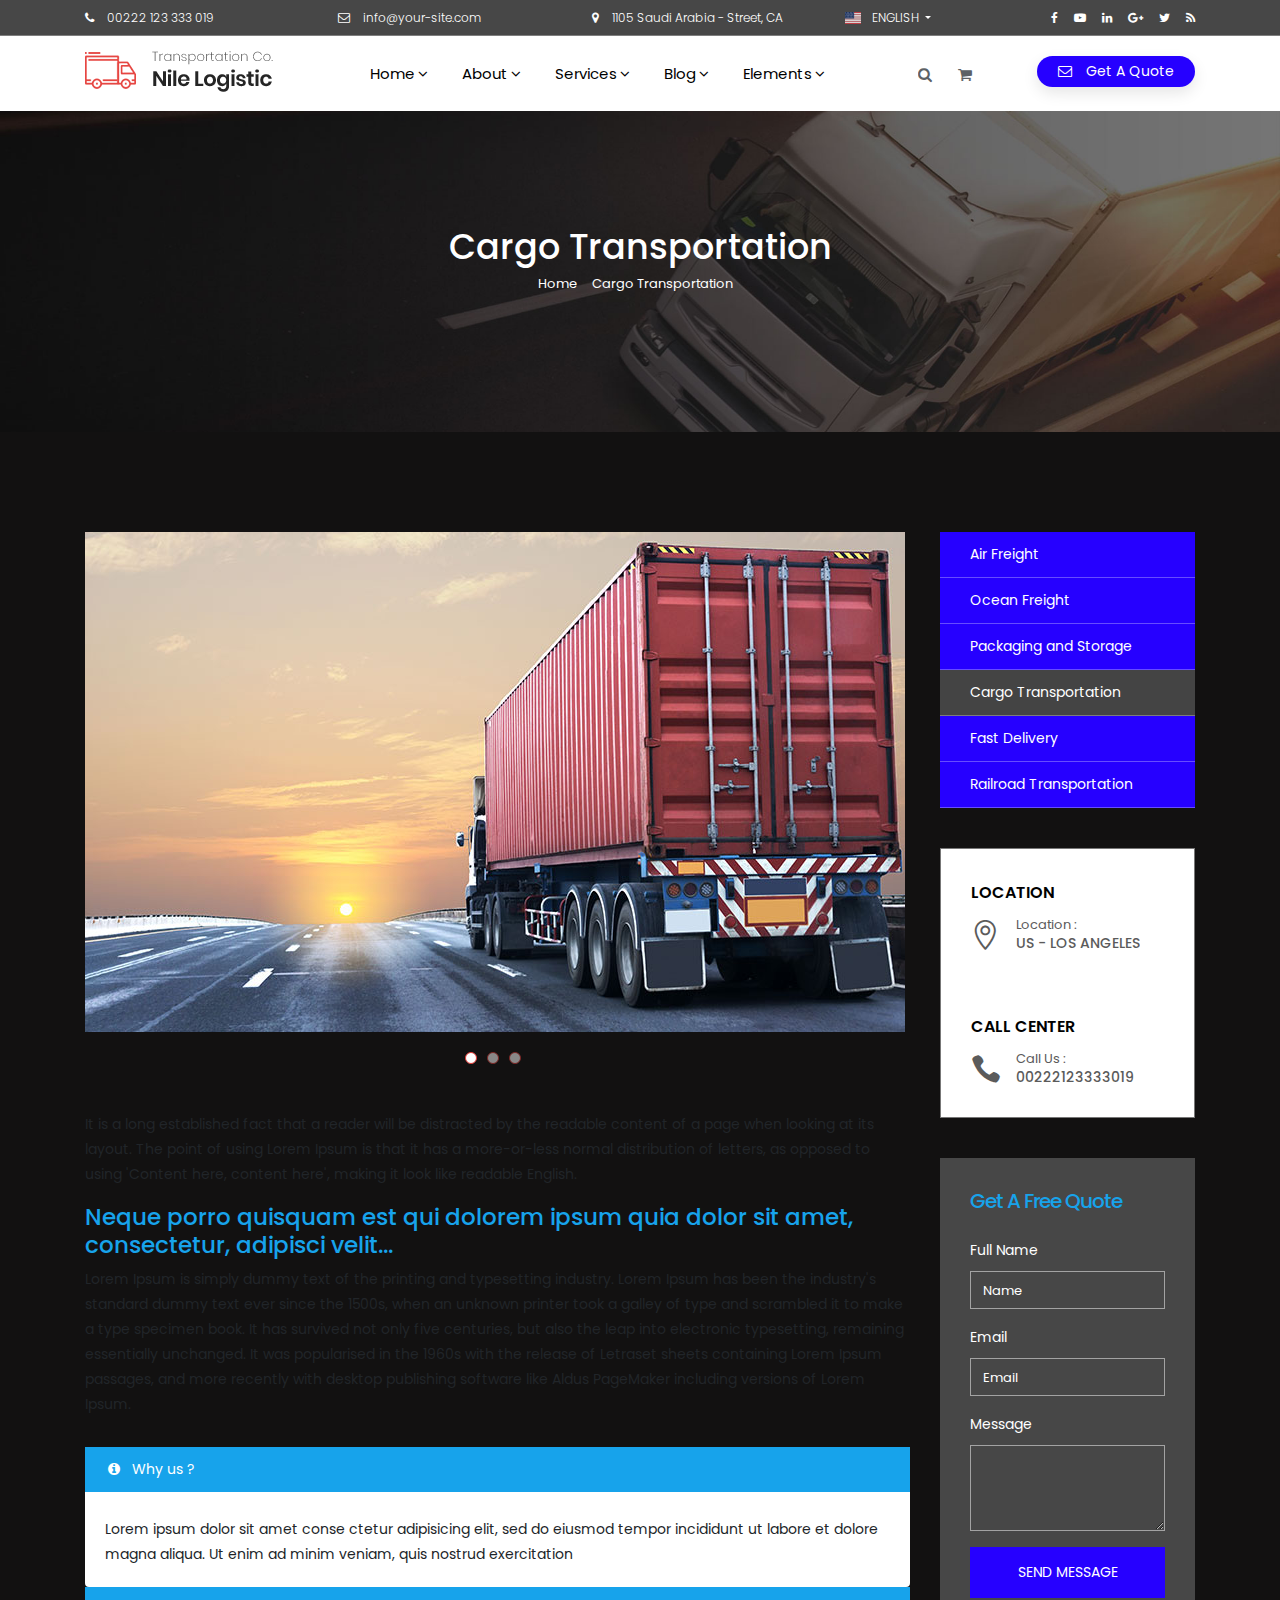
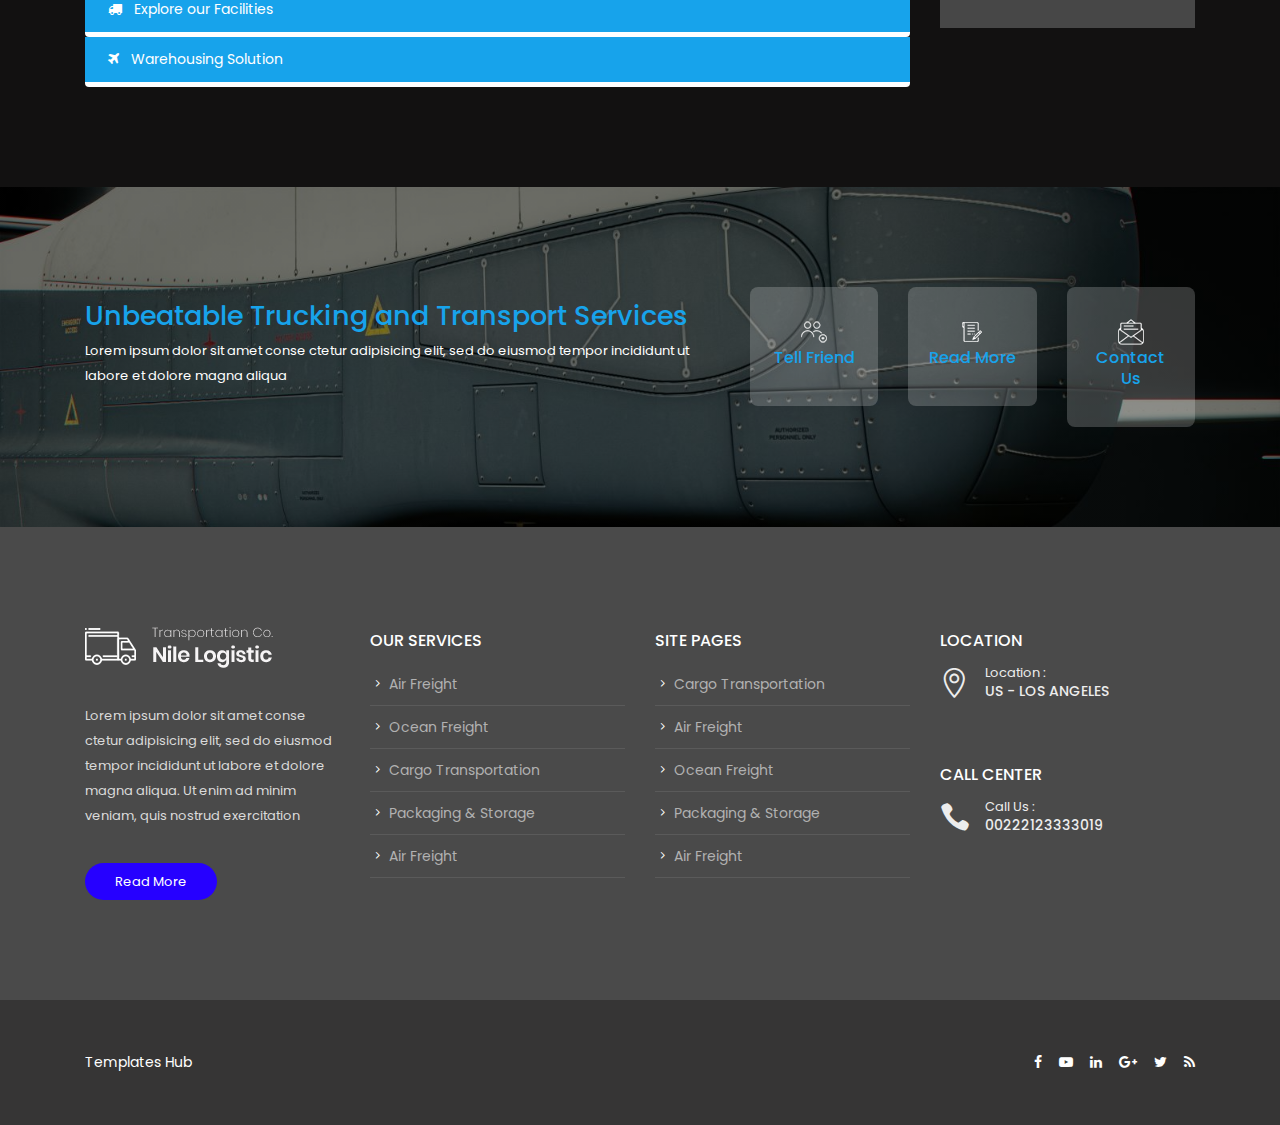
<file: service-single.html>
<!DOCTYPE html>
<html lang="en-US">


<!-- service-single01:32-->
<head>
	<title>Nile - Transportation and Logistics Responsive HTML5 Template</title>
	<meta name="author" content="Nile-Theme">
	<meta name="robots" content="index follow">
	<meta name="googlebot" content="index follow">
	<meta http-equiv="content-type" content="text/html; charset=utf-8">
	<meta name="keywords" content="cargo, clean, contractor, corporate, freight, industry, localization, logistics, modern, shipment, transport, transportation, truck, trucking">
	<meta name="description" content="Transportation and Logistics Responsive HTML5 Template">
	<meta name="viewport" content="width=device-width, initial-scale=1.0">
	<!-- google fonts -->
	<link href="https://fonts.googleapis.com/css?family=Open+Sans:400,600,800%7CPoppins:300i,300,400,500,600,700,400i,500%7CDancing+Script:700%7CDancing+Script:700%7CGreat+Vibes:400%7CPoppins:400%7CDosis:800%7CRaleway:400,700,800&amp;subset=latin-ext" rel="stylesheet">
	<!-- animate -->
	<link rel="stylesheet" href="assets/css/animate.css" />
	<!-- owl Carousel assets -->
	<link href="assets/css/owl.carousel.css" rel="stylesheet">
	<link href="assets/css/owl.theme.css" rel="stylesheet">
	<!-- bootstrap -->
	<link rel="stylesheet" href="assets/css/bootstrap.min.css">
	<!-- hover anmation -->
	<link rel="stylesheet" href="assets/css/hover-min.css">
	<!-- flag icon -->
	<link rel="stylesheet" href="assets/css/flag-icon.min.css">
	<!-- main style -->
	<link rel="stylesheet" href="assets/css/style.css">
	<!-- elegant icon -->
	<link rel="stylesheet" href="assets/css/elegant_icon.css">

	<!-- jquery library  -->
	<script src="assets/js/jquery-3.2.1.min.js"></script>
	<!-- fontawesome  -->
	<link rel="stylesheet" href="assets/fonts/font-awesome/css/font-awesome.min.css">

</head>

<body>
	<!--  Header  -->
	<header class="background-white">
		<div class="header-output">
			<div class="header-output">
				<div class="header-in">

					<!-- Up Head -->
					<div class="up-head d-none d-lg-block background-grey-4">
						<div class="container">
							<div class="row">
								<div class="col-xl-8 col-lg-12">
									<div class="row">
										<div class="col-md-4"><i class="fa fa-phone margin-right-10px"></i> 00222 123 333 019</div>
										<div class="col-md-4"><i class="fa fa-envelope-o margin-right-10px"></i> info@your-site.com</div>
										<div class="col-md-4"><i class="fa fa-map-marker margin-right-10px"></i> 1105 Saudi Arabia - Street, CA</div>
									</div>
								</div>
								<div class="col-xl-4 d-none d-xl-block">
									<div class="row">
										<div class="col-lg-6">
											<!-- lang dropdown -->
											<div class="dropdown show">
												<a class="dropdown-toggle text-white text-uppercase" href="#" role="button" id="dropdownMenuLink" data-toggle="dropdown" aria-haspopup="true" aria-expanded="false">
                                <span class="flag-icon flag-icon-us margin-right-8px"></span> English
                              </a>

												<div class="dropdown-menu text-small text-uppercase" aria-labelledby="dropdownMenuLink">
													<a class="dropdown-item" href="#"><span class="flag-icon flag-icon-es margin-right-8px"></span> Spanish</a>
													<a class="dropdown-item" href="#"><span class="flag-icon flag-icon-mr margin-right-8px"></span> Arabic</a>
													<a class="dropdown-item" href="#"><span class="flag-icon flag-icon-fr margin-right-8px"></span> French</a>
													<a class="dropdown-item" href="#"><span class="flag-icon flag-icon-de margin-right-8px"></span> German</a>
												</div>
											</div>
											<!-- // lang dropdown -->

										</div>

										<div class="col-lg-6">
											<!--  Social -->
											<ul class="social-media list-inline text-right margin-0px text-white">
												<li class="list-inline-item"><a class="facebook" href="#"><i class="fa fa-facebook" aria-hidden="true"></i></a></li>
												<li class="list-inline-item"><a class="youtube" href="#"><i class="fa fa-youtube-play" aria-hidden="true"></i></a></li>
												<li class="list-inline-item"><a class="linkedin" href="#"><i class="fa fa-linkedin" aria-hidden="true"></i></a></li>
												<li class="list-inline-item"><a class="google" href="#"><i class="fa fa-google-plus" aria-hidden="true"></i></a></li>
												<li class="list-inline-item"><a class="twitter" href="#"><i class="fa fa-twitter" aria-hidden="true"></i></a></li>
												<li class="list-inline-item"><a class="rss" href="#"><i class="fa fa-rss" aria-hidden="true"></i></a></li>
											</ul>
											<!-- // Social -->
										</div>
									</div>
								</div>
							</div>
						</div>
					</div>
					<!-- // Up Head -->
					<div class="container">
						<div class="position-relative">
							<div class="row">
								<div class="col-lg-3 col-md-12">
									<a id="logo" href="home-1.html" class="d-inline-block margin-tb-15px"><img src="assets/img/logo-dark.png" alt=""></a>
									<a class="mobile-toggle padding-15px background-second-color border-radius-3" href="#"><i class="fa fa-bars"></i></a>
								</div>
								<div class="col-lg-7 col-md-12 position-inherit">
									<ul id="menu-main" class="nav-menu float-xl-left text-lg-center link-padding-tb-25px dropdown-dark">
										<li class="has-dropdown"><a href="#">Home</a>
											<ul class="sub-menu">
												<li><a href="home-1.html">Home - Main Demo</a></li>
												<li><a href="home-2.html">Home - Classic Layout</a></li>
												<li><a href="home-3.html">Home - Modern Layout</a></li>
												<li><a href="home-4.html">Home - Marine Transport</a></li>
												<li><a href="home-5.html">Home - Moving Co</a></li>
												<li><a href="home-6.html">Home - Company</a></li>
											</ul>
										</li>
										<li class="has-dropdown"><a href="#">About</a>
											<ul class="sub-menu">
												<li><a href="page-about-us.html">About Us</a></li>
												<li><a href="page-faqs.html">Faqs</a></li>
												<li><a href="page-out-team.html">Our Team</a></li>
												<li><a href="page-price-table.html">Price Table</a></li>
												<li><a href="page-contact-us.html">Contact Us</a></li>
												<li><a href="page-our-partners.html">Our Partners</a></li>
											</ul>
										</li>
										<li class="has-dropdown"><a href="#">Services</a>
											<ul class="sub-menu">
												<li><a href="service-single.html">Cargo Transportation</a></li>
												<li><a href="service-single.html">Air Freight</a></li>
												<li><a href="service-single.html">Ocean Freight</a></li>
												<li><a href="service-single.html">Packaging and Storage</a></li>
												<li><a href="service-single.html">Fast Delivery</a></li>
												<li><a href="service-single.html">Railroad Transportation</a></li>
											</ul>
										</li>
										<li class="has-dropdown"><a href="#">Blog</a>
											<ul class="sub-menu">
												<li><a href="blog-left-sidebar.html">Blog Left Sidebar </a></li>
												<li><a href="blog-right-sidebar.html">Blog Right Sidebar</a></li>
												<li><a href="blog-no-sidebar.html">Blog No Sidebar</a></li>
												<li><a href="blog-single.html">Post Detalis</a></li>
											</ul>
										</li>
										<li class="mega-menu mega-links mega-links-4columns"><a href="#">Elements</a>
											<div class="mega-menu-out sub-menu-out">
												<ul class="sub-menu-columns">
													<li>
														<a href="#">Default Elements</a>
														<ul class="mega-menu-list">
															<li><a href="elements-accordions.html">accordions</a></li>
															<li><a href="elements-action-box.html">Call To Action</a></li>
															<li><a href="elements-alert-messages.html">alert messages</a></li>
															<li><a href="elements-icon-box.html">Icon Box</a></li>
															<li><a href="elements-blog-post.html">blog post</a></li>
														</ul>
													</li>
													<li>
														<a href="#">Interactive Elements</a>
														<ul class="mega-menu-list">
															<li><a href="elements-clients.html">clients</a></li>
															<li><a href="elements-columns-grids.html">columns grids</a></li>
															<li><a href="elements-counters.html">counters</a></li>
															<li><a href="elements-testimonial.html">Testimonial</a></li>
															<li><a href="elements-price-table.html">Price Table</a></li>
														</ul>
													</li>
													<li>
														<a href="#">Shop Pages</a>
														<ul class="mega-menu-list">
															<li><a href="shop-2-columns.html">Shop 2 Columns</a></li>
															<li><a href="shop-3-columns.html">Shop 3 Columns</a></li>
															<li><a href="shop-4-columns.html">Shop 4 Columns</a></li>
															<li><a href="shop-cart.html">cart</a></li>
															<li><a href="shop-product-single.html">product single </a></li>
														</ul>
													</li>
													<li>
														<a href="#">Headers & Footers</a>
														<ul class="mega-menu-list">
															<li><a href="elements-header-1.html">Header Layout 1</a></li>
															<li><a href="elements-header-2.html">Header Layout 2</a></li>
															<li><a href="elements-header-3.html">Header Layout 3</a></li>
															<li><a href="elements-footer-light.html">Footer - Light</a></li>
															<li><a href="elements-footer-dark.html">Footer - Dark</a></li>
														</ul>
													</li>
												</ul>
											</div>
										</li>

									</ul>



									<div class="d-none d-xl-block pull-right model-link margin-top-15px">
										<a id="cart-link" class="model-link margin-right-25px text-dark opacity-hover-8" href="#">
                                    <span>3</span><i class="fa fa-shopping-cart"></i>
                                </a>
										<div class="cart-model">

											<div class="media">
												<a href="#">
										<img class="d-flex align-self-start mr-3 width-50px" src="assets/img/cart-1.jpg" alt="Generic placeholder image">
									  </a>
												<div class="media-body">
													<a href="#" class="close"><i class="fa fa-window-close"></i></a>
													<h5 class="mt-0"><a href="#">Cargo Transportation</a></h5>
													<h6 class="mt-0 font-2">1 X 250$</h6>
												</div>
											</div>

											<div class="media">
												<a href="#">
										<img class="d-flex align-self-start mr-3 width-50px" src="assets/img/cart-2.jpg" alt="Generic placeholder image">
									  </a>
												<div class="media-body">
													<a href="#" class="close"><i class="fa fa-window-close"></i></a>
													<h5 class="mt-0"><a href="#">Air Freight</a></h5>
													<h6 class="mt-0 font-2">1 X 250$</h6>
												</div>
											</div>


											<div class="media">
												<a href="#">
										<img class="d-flex align-self-start mr-3 width-50px" src="assets/img/cart-3.jpg" alt="Generic placeholder image">
									  </a>
												<div class="media-body">
													<a href="#" class="close"><i class="fa fa-window-close"></i></a>
													<h5 class="mt-0"><a href="#">Packaging & Storage</a></h5>
													<h6 class="mt-0 font-2">1 X 250$</h6>
												</div>
											</div>

											<div class="padding-0px">
												<div class="cart-total background-main-color padding-lr-30px padding-tb-10px text-white">
													<div class="desc">Subtotal:</div>
													<div class="price"><strong>$71.00</strong></div>
													<div class="clearfix"></div>
												</div>
												<a href="#" class="btn btn-primary btn-lg btn-block">view cart</a>
												<a href="#" class="btn btn-outline-primary btn-lg btn-block">Checkout</a>
											</div>
										</div>
									</div>
									<div class="d-none d-xl-block search-link pull-right model-link margin-top-15px">
										<a id="search-header" class="model-link margin-right-0px text-dark opacity-hover-8" href="#search">
                                    <i class="fa fa-search"></i>
                                </a>
									</div>

								</div>
								<div class="col-lg-2 col-md-12  d-none d-lg-block">
									<a data-toggle="modal" data-target=".bd-example-modal-lg" href="#" class="btn btn-sm border-radius-30 margin-tb-20px text-white  background-main-color  box-shadow float-right padding-lr-20px margin-left-30px d-block">
                          <i class="fa fa-envelope-o margin-right-10px"></i>  Get A Quote
                        </a>
								</div>
							</div>
						</div>
					</div>
				</div>
			</div>
		</div>
	</header>
	<!-- // Header  -->

	<!-- Search  -->
	<div id="search">
		<button type="button" class="close">×</button>
		<form class="clearfix d-block">
			<input type="search" value="" placeholder="Search for . . . ." />
			<button type="submit" class="btn btn-primary">Search</button>
		</form>
	</div>
	<!-- // Search  -->

	<!-- Get A Quote  -->
	<div class="modal contact-modal fade bd-example-modal-lg" tabindex="-1" role="dialog" aria-hidden="true">
		<div class="modal-dialog modal-lg">
			<div class="modal-content margin-top-150px background-main-color">
				<div class="row no-gutters">
					<div class="col-lg-5">
						<img src="assets/img/contact-img.jpg" alt="">
					</div>
					<div class="col-lg-7">
						<div class="padding-30px">
							<h3 class="padding-bottom-15px">Get A Free Quote</h3>
							<form>
								<div class="form-row">
									<div class="form-group col-md-6">
										<label>Full Name</label>
										<input type="text" class="form-control" id="inputName4" placeholder="Name">
									</div>
									<div class="form-group col-md-6">
										<label>Email</label>
										<input type="email" class="form-control" id="inputEmail4" placeholder="Email">
									</div>
								</div>
								<div class="form-group">
									<label>Address</label>
									<input type="text" class="form-control" id="inputAddress" placeholder="1234 Main St">
								</div>
								<div class="form-group">
									<label>Message</label>
									<textarea class="form-control" id="exampleFormControlTextarea1" rows="3"></textarea>
								</div>
								<a href="#" class="btn-sm btn-lg btn-block background-dark text-white text-center  text-uppercase rounded-0 padding-15px">SEND MESSAGE</a>
							</form>
						</div>
					</div>
				</div>
			</div>
		</div>
	</div>
	<!-- // Get A Quote  -->


	<div class="page-title">
		<div class="container">
			<div class="padding-tb-120px">
				<h1>Cargo Transportation</h1>
				<ol class="breadcrumb">
					<li><a href="#">Home</a></li>
					<li class="active">Cargo Transportation</li>
				</ol>
			</div>
		</div>
	</div>


	<div class="padding-tb-100px">
		<div class="container">
			<div class="row">

				<div class="col-lg-9">
					<div class="service-slider-img margin-bottom-30px">
						<ul class="slider-1">
							<li><img src="assets/img/service_1.jpg" alt=""></li>
							<li><img src="assets/img/service_2.jpg" alt=""></li>
							<li><img src="assets/img/service_3.jpg" alt=""></li>
						</ul>
					</div>

					<p>It is a long established fact that a reader will be distracted by the readable content of a page when looking at its layout. The point of using Lorem Ipsum is that it has a more-or-less normal distribution of letters, as opposed to using 'Content here, content here', making it look like readable English.</p>

					<h2>Neque porro quisquam est qui dolorem ipsum quia dolor sit amet, consectetur, adipisci velit...</h2>

					<p>Lorem Ipsum is simply dummy text of the printing and typesetting industry. Lorem Ipsum has been the industry's standard dummy text ever since the 1500s, when an unknown printer took a galley of type and scrambled it to make a type specimen book. It has survived not only five centuries, but also the leap into electronic typesetting, remaining essentially unchanged. It was popularised in the 1960s with the release of Letraset sheets containing Lorem Ipsum passages, and more recently with desktop publishing software like Aldus PageMaker including versions of Lorem Ipsum.
					</p>


					<div id="accordion" class="nile-accordion margin-top-30px sm-mb-45px">
						<div class="card">
							<div class="card-header" id="headingOne">
								<h5 class="mb-0">
									<button class="btn btn-block btn-link active" data-toggle="collapse" data-target="#collapseOne" aria-expanded="true" aria-controls="collapseOne"><i class="fa fa-info-circle"></i> Why us ?</button>
								</h5>
							</div>

							<div id="collapseOne" class="collapse show" aria-labelledby="headingOne" data-parent="#accordion">
								<div class="card-body">
									Lorem ipsum dolor sit amet conse ctetur adipisicing elit, sed do eiusmod tempor incididunt ut labore et dolore magna aliqua. Ut enim ad minim veniam, quis nostrud exercitation </div>
							</div>
						</div>
						<div class="card">
							<div class="card-header" id="headingTwo">
								<h5 class="mb-0">
									<button class="btn btn-block btn-link collapsed" data-toggle="collapse" data-target="#collapseTwo" aria-expanded="false" aria-controls="collapseTwo"><i class="fa fa-truck"></i> Explore our Facilities</button>
								</h5>
							</div>
							<div id="collapseTwo" class="collapse" aria-labelledby="headingTwo" data-parent="#accordion">
								<div class="card-body">
									Lorem ipsum dolor sit amet conse ctetur adipisicing elit, sed do eiusmod tempor incididunt ut labore et dolore magna aliqua. Ut enim ad minim veniam, quis nostrud exercitation </div>
							</div>
						</div>
						<div class="card">
							<div class="card-header" id="headingThree">
								<h5 class="mb-0">
									<button class="btn btn-block btn-link collapsed" data-toggle="collapse" data-target="#collapseThree" aria-expanded="false" aria-controls="collapseThree"><i class="fa fa-plane"></i> Warehousing Solution</button>
								</h5>
							</div>
							<div id="collapseThree" class="collapse" aria-labelledby="headingThree" data-parent="#accordion">
								<div class="card-body">
									Lorem ipsum dolor sit amet conse ctetur adipisicing elit, sed do eiusmod tempor incididunt ut labore et dolore magna aliqua. Ut enim ad minim veniam, quis nostrud exercitation </div>
							</div>
						</div>
					</div>



				</div>

				<div class="col-lg-3">

					<div class="background-main-color margin-bottom-40px">
						<div class="services-list">
							<ul>
								<li><a href="service-single.html">Air Freight</a></li>
								<li><a href="service-single.html">Ocean Freight</a></li>
								<li><a href="service-single.html">Packaging and Storage</a></li>
								<li class="active"><a href="service-single.html">Cargo Transportation </a></li>
								<li><a href="service-single.html">Fast Delivery</a></li>
								<li><a href="service-single.html">Railroad Transportation</a></li>
							</ul>
						</div>
					</div>




					<div class="background-white margin-bottom-40px">
						<div class="nile-widget contact-widget">
							<div class="padding-30px">
								<div class="margin-bottom-60px">
									<h2 class="title">Location</h2>
									<div class="contact-info opacity-9">
										<div class="icon margin-top-5px"><span class="icon_pin_alt"></span></div>
										<div class="text">
											<span class="title-in">Location :</span> <br>
											<span class="font-weight-500 text-uppercase">US - Los Angeles</span>
										</div>
									</div>
								</div>
								<div class="call_center">
									<h2 class="title">Call Center</h2>
									<div class="contact-info opacity-9">
										<div class="icon  margin-top-5px"><span class="icon_phone"></span></div>
										<div class="text">
											<span class="title-in">Call Us :</span><br>
											<span class="font-weight-500 text-uppercase">00222123333019</span>
										</div>
									</div>
								</div>
							</div>
						</div>
					</div>

					<div class="contact-modal">
						<div class="background-grey-4 text-white">
							<div class="padding-30px">
								<h3 class="padding-bottom-15px">Get A Free Quote</h3>
								<form>
									<div class="form-row">
										<div class="form-group col-md-12">
											<label>Full Name</label>
											<input type="text" class="form-control" id="inputName44" placeholder="Name">
										</div>
										<div class="form-group col-md-12">
											<label>Email</label>
											<input type="email" class="form-control" id="inputEmail44" placeholder="Email">
										</div>
									</div>
									<div class="form-group">
										<label>Message</label>
										<textarea class="form-control" id="exampleFormControlTextarea11" rows="3"></textarea>
									</div>
									<a href="#" class="btn-sm btn-lg btn-block background-main-color text-white text-center  text-uppercase rounded-0 padding-15px">SEND MESSAGE</a>
								</form>
							</div>
						</div>
					</div>

				</div>

			</div>
		</div>
	</div>


	<div class="call-action ba-1">
		<div class="container">
			<div class="row">
				<div class="col-lg-7 padding-tb-15px">
					<h2>Unbeatable Trucking and Transport Services</h2>
					<div class="text">Lorem ipsum dolor sit amet conse ctetur adipisicing elit, sed do eiusmod tempor incididunt ut labore et dolore magna aliqua</div>
				</div>
				<div class="col-lg-5">
					<div class="row">
						<div class="col-lg-4 col-md-4 sm-mb-45px">
							<a href="#" class="action-bottom layout-1">
								<img src="assets/icons/small-icon-1.png" alt=""> 
								<h4>Tell Friend</h4>
							</a>
						</div>
						<div class="col-lg-4 col-md-4 sm-mb-45px">
							<a href="#" class="action-bottom layout-1">
								<img src="assets/icons/small-icon-2.png" alt=""> 
								<h4>Read More</h4>
							</a>
						</div>
						<div class="col-lg-4 col-md-4">
							<a href="#" class="action-bottom layout-1">
								<img src="assets/icons/small-icon-3.png" alt=""> 
								<h4>Contact Us</h4>
							</a>
						</div>
					</div>
				</div>
			</div>
		</div>
	</div>

	<footer class="layout-dark">
		<div class="container padding-tb-100px">
			<div class="row">

				<div class="col-lg-3 col-md-6">
					<div class="about-us sm-mb-45px">
						<div class="logo-footer margin-bottom-35px">
							<a href="#"><img src="assets/img/logo-1.png" alt=""></a>
						</div>
						<div class="text margin-bottom-35px">
							Lorem ipsum dolor sit amet conse ctetur adipisicing elit, sed do eiusmod tempor incididunt ut labore et dolore magna aliqua. Ut enim ad minim veniam, quis nostrud exercitation
						</div>
						<a href="#" class="nile-bottom sm">Read More</a>
					</div>
				</div>

				<div class="col-lg-3 col-md-6">
					<div class="nile-widget widget_nav_menu sm-mb-45px">
						<h2 class="title">Our Services</h2>
						<ul class="footer-menu">
							<li><a href="#">Air Freight </a></li>
							<li><a href="#">Ocean Freight </a></li>
							<li><a href="#">Cargo Transportation </a></li>
							<li><a href="#">Packaging & Storage </a></li>
							<li><a href="#">Air Freight </a></li>
						</ul>
					</div>
				</div>


				<div class="col-lg-3 col-md-6">
					<div class="nile-widget widget_nav_menu sm-mb-45px">
						<h2 class="title">Site Pages</h2>
						<ul class="footer-menu">
							<li><a href="#">Cargo Transportation </a></li>
							<li><a href="#">Air Freight </a></li>
							<li><a href="#">Ocean Freight </a></li>
							<li><a href="#">Packaging & Storage </a></li>
							<li><a href="#">Air Freight </a></li>
						</ul>
					</div>
				</div>


				<div class="col-lg-3 col-md-6">
					<div class="nile-widget">
						<div class="margin-bottom-60px">
							<h2 class="title">Location</h2>
							<div class="contact-info opacity-9">
								<div class="icon margin-top-5px"><span class="icon_pin_alt"></span></div>
								<div class="text">
									<span class="title-in">Location :</span> <br>
									<span class="font-weight-500 text-uppercase">US - Los Angeles</span>
								</div>
							</div>
						</div>
						<div class="call_center">
							<h2 class="title">Call Center</h2>
							<div class="contact-info opacity-9">
								<div class="icon  margin-top-5px"><span class="icon_phone"></span></div>
								<div class="text">
									<span class="title-in">Call Us :</span><br>
									<span class="font-weight-500 text-uppercase">00222123333019</span>
								</div>
							</div>
						</div>
					</div>
				</div>

			</div>
		</div>
		<div class="copy-right">
			<div class="container padding-tb-50px">
				<div class="row">
					<div class="col-lg-6">
						<div class="copy-right-text text-lg-left text-center sm-mb-15px"><a target="_blank" href="https://www.templateshub.net">Templates Hub</a> </div>
					</div>
					<div class="col-lg-6">
						<!--  Social -->
						<ul class="social-media list-inline text-lg-right text-center margin-0px text-white">
							<li class="list-inline-item"><a class="facebook" href="#"><i class="fa fa-facebook" aria-hidden="true"></i></a></li>
							<li class="list-inline-item"><a class="youtube" href="#"><i class="fa fa-youtube-play" aria-hidden="true"></i></a></li>
							<li class="list-inline-item"><a class="linkedin" href="#"><i class="fa fa-linkedin" aria-hidden="true"></i></a></li>
							<li class="list-inline-item"><a class="google" href="#"><i class="fa fa-google-plus" aria-hidden="true"></i></a></li>
							<li class="list-inline-item"><a class="twitter" href="#"><i class="fa fa-twitter" aria-hidden="true"></i></a></li>
							<li class="list-inline-item"><a class="rss" href="#"><i class="fa fa-rss" aria-hidden="true"></i></a></li>
						</ul>
						<!-- // Social -->
					</div>
				</div>
			</div>
		</div>
	</footer>
	<script src="assets/js/YouTubePopUp.jquery.js"></script>
	<script src="assets/js/owl.carousel.min.js"></script>
	<script src="assets/js/imagesloaded.min.js"></script>
	<script src="assets/js/custom.js"></script>
	<script src="assets/js/popper.min.js"></script>
	<script src="assets/js/bootstrap.min.js"></script>

</body>


<!-- service-single01:34-->
</html>
</file>
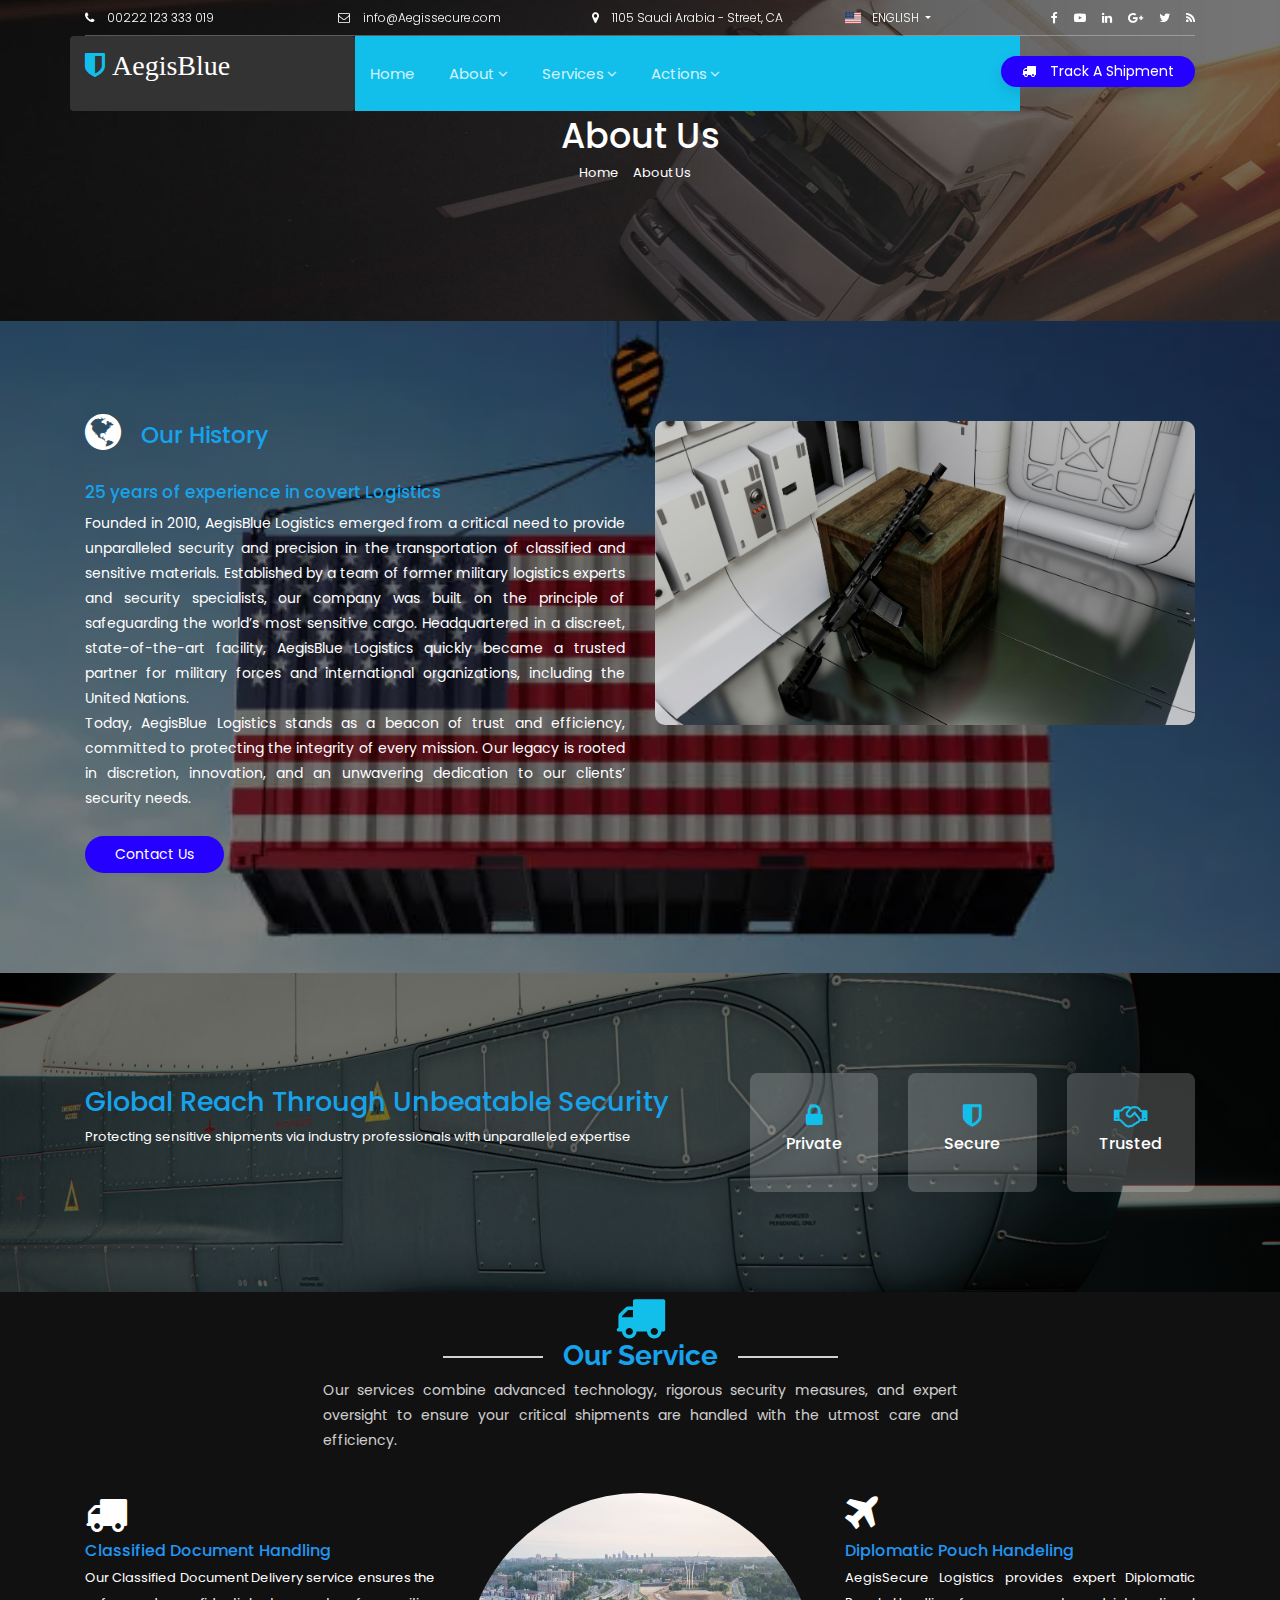
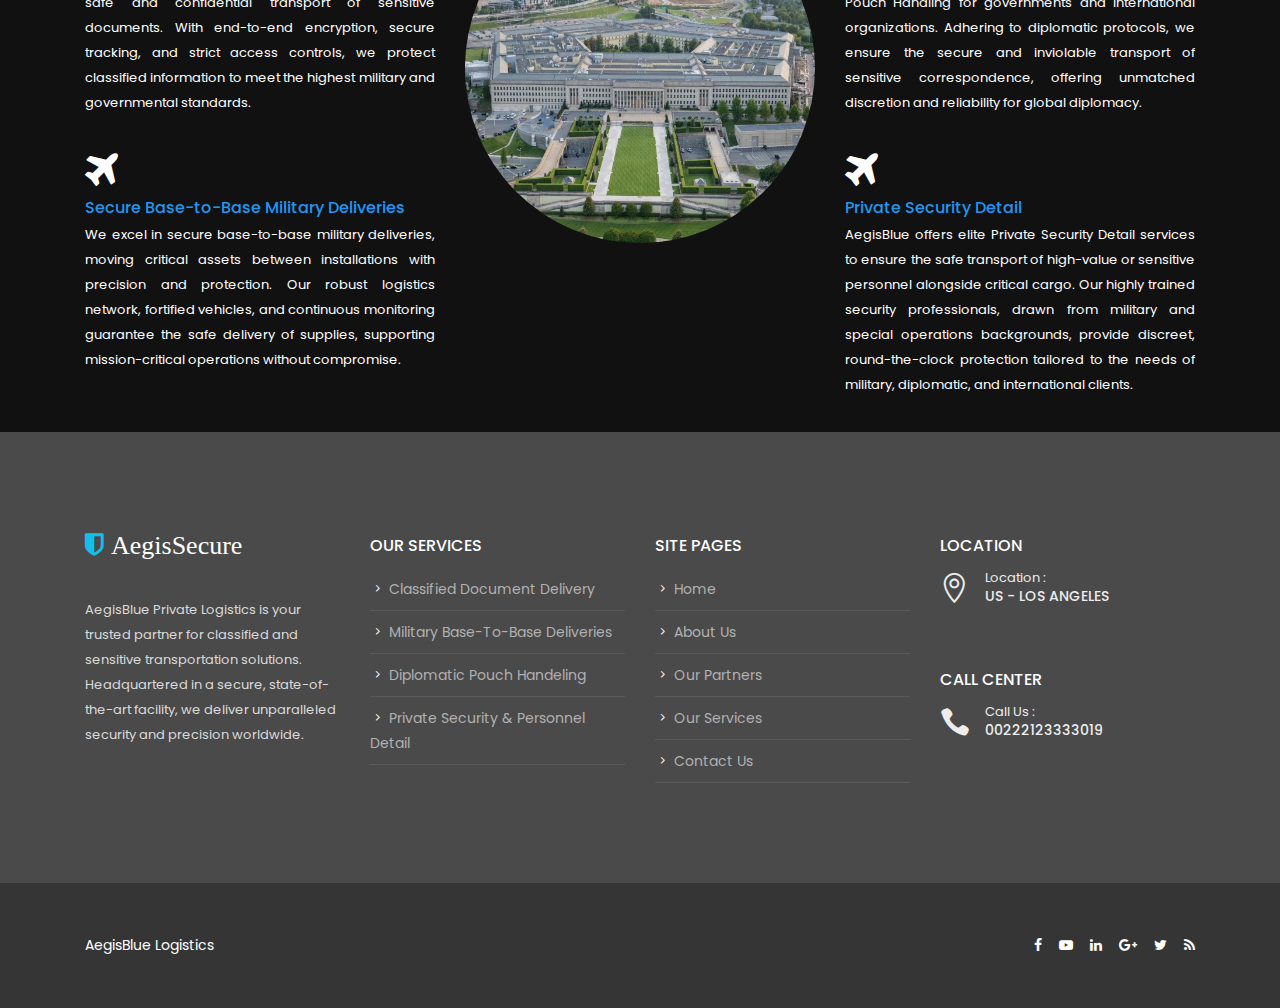
<file: service1.html>
<!DOCTYPE html>
<html lang="en-US">
  <!-- page-about-us01:28-->
  <head>
    <title>AegisBlue - Services</title>
    <meta name="author" content="AegisBlue" />
    <meta name="robots" content="index follow" />
    <meta name="googlebot" content="index follow" />
    <meta http-equiv="content-type" content="text/html; charset=utf-8" />
    <meta
      name="keywords"
      content="cargo, clean, classified, secure, freight, industry."
    />
    <meta
      name="description"
      content="Private Logistics Company"
    />
    <meta name="viewport" content="width=device-width, initial-scale=1.0" />
    <!-- google fonts -->
    <link
      href="https://fonts.googleapis.com/css?family=Open+Sans:400,600,800%7CPoppins:300i,300,400,500,600,700,400i,500%7CDancing+Script:700%7CDancing+Script:700%7CGreat+Vibes:400%7CPoppins:400%7CDosis:800%7CRaleway:400,700,800&amp;subset=latin-ext"
      rel="stylesheet"
    />
    <!-- animate -->
    <link rel="stylesheet" href="assets/css/animate.css" />
    <!-- owl Carousel assets -->
    <link href="assets/css/owl.carousel.css" rel="stylesheet" />
    <link href="assets/css/owl.theme.css" rel="stylesheet" />
    <!-- bootstrap -->
    <link rel="stylesheet" href="assets/css/bootstrap.min.css" />
    <!-- hover anmation -->
    <link rel="stylesheet" href="assets/css/hover-min.css" />
    <!-- flag icon -->
    <link rel="stylesheet" href="assets/css/flag-icon.min.css" />
    <!-- main style -->
    <link rel="stylesheet" href="assets/css/style.css" />
    <!-- elegant icon -->
    <link rel="stylesheet" href="assets/css/elegant_icon.css" />
    <!-- fontawesome  -->
    <link
      rel="stylesheet"
      href="assets/fonts/font-awesome/css/font-awesome.min.css"
    />
    <!-- REVOLUTION STYLE SHEETS -->
    <link
      rel="stylesheet"
      type="text/css"
      href="assets/rslider/fonts/pe-icon-7-stroke/css/pe-icon-7-stroke.css"
    />
    <link
      rel="stylesheet"
      type="text/css"
      href="assets/rslider/fonts/font-awesome/css/font-awesome.css"
    />
    <link
      rel="stylesheet"
      type="text/css"
      href="assets/rslider/css/settings.css"
    />
  </head>

  <body>
    <header>
      <div id="fixed-header-dark" class="header-output fixed-header">
        <div class="header-output">
          <div class="container header-in">
            <!-- Up Head -->
            <div class="up-head d-none d-lg-block">
              <div class="row">
                <div class="col-xl-8 col-lg-12">
                  <div class="row">
                    <div class="col-md-4">
                      <i class="fa fa-phone margin-right-10px"></i> 00222 123
                      333 019
                    </div>
                    <div class="col-md-4">
                      <i class="fa fa-envelope-o margin-right-10px"></i>
                      info@Aegissecure.com
                    </div>
                    <div class="col-md-4">
                      <i class="fa fa-map-marker margin-right-10px"></i> 1105
                      Saudi Arabia - Street, CA
                    </div>
                  </div>
                </div>
                <div class="col-xl-4 d-none d-xl-block">
                  <div class="row">
                    <div class="col-lg-6">
                      <!-- lang dropdown -->
                      <div class="dropdown show">
                        <a
                          class="dropdown-toggle text-white text-uppercase"
                          href="#"
                          role="button"
                          id="dropdownMenuLink"
                          data-toggle="dropdown"
                          aria-haspopup="true"
                          aria-expanded="false"
                        >
                          <span
                            class="flag-icon flag-icon-us margin-right-8px"
                          ></span>
                          English
                        </a>

                        <div
                          class="dropdown-menu text-small text-uppercase"
                          aria-labelledby="dropdownMenuLink"
                        >
                          <a class="dropdown-item" href="#"
                            ><span
                              class="flag-icon flag-icon-es margin-right-8px"
                            ></span>
                            Spanish</a
                          >
                          <a class="dropdown-item" href="#"
                            ><span
                              class="flag-icon flag-icon-mr margin-right-8px"
                            ></span>
                            Arabic</a
                          >
                          <a class="dropdown-item" href="#"
                            ><span
                              class="flag-icon flag-icon-fr margin-right-8px"
                            ></span>
                            French</a
                          >
                          <a class="dropdown-item" href="#"
                            ><span
                              class="flag-icon flag-icon-de margin-right-8px"
                            ></span>
                            German</a
                          >
                        </div>
                      </div>
                      <!-- // lang dropdown -->
                    </div>

                    <div class="col-lg-6">
                      <!--  Social -->
                      <ul
                        class="social-media list-inline text-right margin-0px text-white"
                      >
                        <li class="list-inline-item">
                          <a class="facebook" href="#"
                            ><i class="fa fa-facebook" aria-hidden="true"></i
                          ></a>
                        </li>
                        <li class="list-inline-item">
                          <a class="youtube" href="#"
                            ><i
                              class="fa fa-youtube-play"
                              aria-hidden="true"
                            ></i
                          ></a>
                        </li>
                        <li class="list-inline-item">
                          <a class="linkedin" href="#"
                            ><i class="fa fa-linkedin" aria-hidden="true"></i
                          ></a>
                        </li>
                        <li class="list-inline-item">
                          <a class="google" href="#"
                            ><i class="fa fa-google-plus" aria-hidden="true"></i
                          ></a>
                        </li>
                        <li class="list-inline-item">
                          <a class="twitter" href="#"
                            ><i class="fa fa-twitter" aria-hidden="true"></i
                          ></a>
                        </li>
                        <li class="list-inline-item">
                          <a class="rss" href="#"
                            ><i class="fa fa-rss" aria-hidden="true"></i
                          ></a>
                        </li>
                      </ul>
                      <!-- // Social -->
                    </div>
                  </div>
                </div>
              </div>
            </div>
            <!-- // Up Head -->

            <div class="position-relative ">
              <div class="row">
                <div class="col-lg-3 col-md-12" style="background-color: #333; border-radius: 4px;">
                  <a
                    id="logo"
                    href="page-our-partners.html"
                    class="d-inline-block text-secondary margin-tb-15px"
                    ><i class="fa fa-shield fa-2x" style="color: #12bfeb;"><span class="text-white"> AegisBlue</span></i>
                  
                  <a
                    class="mobile-toggle padding-15px background-first-color border-radius-3"
                    href="#"
                    ><i class="fa fa-bars"></i
                  ></a>
                </div>
                <div class="col-lg-7 col-md-12 position-inherit" style="background-color: #12bfeb;">
                  <ul
                    id="menu-main"
                    class="nav-menu float-xl-left text-lg-center link-padding-tb-25px white-link dropdown-dark"
                  >
                    <li class="">
                      <a href="index.html">Home</a>
                    </li>
                    <li class="has-dropdown">
                      <a href="#">About</a>
                      <ul class="sub-menu">
                        <li><a href="#">About Us</a></li>
                        <li>
                          <a href="partners.html">Our Partners</a>
                        </li>
                      </ul>
                    </li>
                    <li class="has-dropdown">
                      <a href="#">Services</a>
                      <ul class="sub-menu">
                        <li>
                          <a href="#">C.C.D</a>
                        </li>
                        <li><a href="#">B-B M.D</a></li>
                        <li><a href="#">D.P.H</a></li>
                        <li>
                          <a href="#"
                            >ETC.C.D</a
                          >
                        </li>
                      </ul>
                    </li>
                    <li class="has-dropdown">
                      <a href="#">Actions</a>
                      <ul class="sub-menu">
                        <li><a href="tracker.html">Track Shipment</a></li>
                        <li><a href="#">Contact Us</a></li>
                      </ul>
                    </li>
                  </ul>
                </div> 
                <div class="col-lg-2 col-md-12 d-none d-lg-block">
                  <a
                    data-toggle="modal"
                    data-target=".bd-example-modal-lg"
                    href="#"
                    class="btn btn-sm border-radius-30 margin-tb-20px text-white background-main-color box-shadow float-right padding-lr-20px margin-left-30px d-block"
                  >
                    <i class="fa fa-truck margin-right-10px"></i> Track A
                    Shipment
                  </a>
                </div>
              </div>
            </div>
          </div>
        </div>
      </div>
    </header>
    <!-- // Header  -->

    <!-- Search  -->
    <div id="search">
      <button type="button" class="close">×</button>
      <form class="clearfix d-block">
        <input type="search" value="" placeholder="Search for . . . ." />
        <button type="submit" class="btn btn-primary">Search</button>
      </form>
    </div>
    <!-- // Search  -->

    <!-- Get A Quote  -->
    <div
      class="modal contact-modal fade bd-example-modal-lg"
      tabindex="-1"
      role="dialog"
      aria-hidden="true"
    >
      <div class="modal-dialog modal-lg">
        <div class="modal-content margin-top-150px background-main-color">
          <div class="row no-gutters">
            <div class="col-lg-5">
              <img src="assets/img/contact-img.jpg" alt="" />
            </div>
            <div class="col-lg-7">
              <div class="padding-30px">
                <h3 class="padding-bottom-15px">Track Shipment</h3>
                <form>
                  <div class="form-row">
                    <div class="form-group col-md-6">
                      <label>Full Name</label>
                      <input
                        type="text"
                        class="form-control"
                        id="inputName4"
                        placeholder="Name"
                      />
                    </div>
                    <div class="form-group col-md-6">
                      <label>Email</label>
                      <input
                        type="email"
                        class="form-control"
                        id="inputEmail4"
                        placeholder="Email"
                      />
                    </div>
                  </div>
                  <div class="form-group">
                    <label>Address</label>
                    <input
                      type="text"
                      class="form-control"
                      id="inputAddress"
                      placeholder="1234 Main St"
                    />
                  </div>
                  <div class="form-group">
                    <label>Package Description</label>
                    <textarea
                      class="form-control"
                      id="exampleFormControlTextarea1"
                      rows="3"
                    ></textarea>
                  </div>
                  <a
                    href="tracker.html"
                    class="btn-sm btn-lg btn-block background-dark text-white text-center text-uppercase rounded-0 padding-15px"
                    >Proceed</a
                  >
                </form>
              </div>
            </div>
          </div>
        </div>
      </div>
    </div>
    <!-- // Get A Quote  -->

    <div class="page-title">
      <div class="container">
        <div class="padding-tb-120px">
          <h1>About Us</h1>
          <ol class="breadcrumb">
            <li><a href="#">Home</a></li>
            <li class="active">About Us</li>
          </ol>
        </div>
      </div>
    </div>

    <!--============= About Us =============-->
    <div class="nile-about-section">
      <div class="container">
        <div class="row">
          <div class="col-lg-6 sm-mb-45px">
            <div class="section-title-right text-main-color clearfix">
              <div class="icon">
                <i class="fa fa-globe fa-3x text-white"></i>
              </div>
              <h2 class="title-text">Our History</h2>
            </div>
            <div class="about-text text-white text-justify margin-tb-25px">
              <h4>25 years of experience in covert Logistics</h4>
              Founded in 2010, AegisBlue Logistics emerged from a critical 
              need to provide unparalleled security and precision in the transportation 
              of classified and sensitive materials. Established by a team of former military 
              logistics experts and security specialists, our company was built on the principle 
              of safeguarding the world’s most sensitive cargo. Headquartered in a discreet, state-of-the-art 
              facility, AegisBlue Logistics quickly became a trusted partner for military forces and 
              international organizations, including the United Nations.
              <br />
              Today, AegisBlue Logistics stands as a beacon of trust and 
              efficiency, committed to protecting the integrity of every mission. 
              Our legacy is rooted in discretion, innovation, and an unwavering dedication 
              to our clients’ security needs.
            </div>
            <a href="#" class="nile-bottom sm">Contact Us</a>
          </div>
          <div class="col-lg-6">
            <img src="assets/img/aboutp.jpg" alt="" style="border-radius: 10px;" />
          </div>
        </div>
      </div>
    </div>
    <!--============= //About Us =============-->

    <div class="call-action ba-1">
      <div class="container">
        <div class="row">
          <div class="col-lg-7 padding-tb-15px">
            <h2>Global Reach Through Unbeatable Security</h2>
            <div class="text">
             Protecting sensitive shipments via industry professionals with unparalleled expertise
            </div>
          </div>
          <div class="col-lg-5">
            <div class="row">
              <div class="col-lg-4 col-md-4 sm-mb-45px">
                <a href="#" class="action-bottom layout-1">
                  <i class="fa fa-lock fa-2x" style="color: #12bfeb;"></i>
                  <h4 class="text-white">Private</h4>
                </a>
              </div>
              <div class="col-lg-4 col-md-4 sm-mb-45px">
                <a href="#" class="action-bottom layout-1">
                  <i class="fa fa-shield fa-2x" style="color: #12bfeb;"></i>
                  <h4 class="text-white">Secure</h4>
                </a>
              </div>
              <div class="col-lg-4 col-md-4">
                <a href="#" class="action-bottom layout-1">
                  <i class="fa fa-handshake-o fa-2x" style="color: #12bfeb;"></i>
                  <h4 class="text-white">Trusted</h4>
                </a>
              </div>
            </div>
          </div>
        </div>
      </div>
    </div>

    <div class="nile-about-section1">
      <div class="container">
        <!-- Title -->
        <div class="section-title margin-bottom-40px">
          <div class="row justify-content-center">
            <div class="col-lg-7">
              <div class="icon text-main-color">
                <i class="fa fa-truck fa-2x" style="color: #12bfeb;"></i>
              </div>
              <div class="h2">Our Service</div>
              <div class="des text-white text-justify">
                Our services combine advanced technology, rigorous security 
                measures, and expert oversight to ensure your critical shipments 
                are handled with the utmost care and efficiency.
              </div>
            </div>
          </div>
        </div>
        <!-- // End Title -->

        <div class="row">
          <div class="col-lg-4">
            <div class="service-icon-box">
              <div class="icon">
                <i class="fa fa-truck fa-3x text-white"></i>
              </div>
              <a href="#" class="title h2">Classified Document Handling</a>
              <div class="des">
                Our Classified Document Delivery service ensures the 
                safe and confidential transport of sensitive documents. 
                With end-to-end encryption, secure tracking, and strict 
                access controls, we protect classified information to meet 
                the highest military and governmental standards.
              </div>
            </div>
            <div class="service-icon-box">
              <div class="icon">
                <i class="fa fa-plane fa-3x text-white"></i>
              </div>
              <a href="#" class="title h2">Secure Base-to-Base Military Deliveries</a>
              <div class="des">
                We excel in secure base-to-base military deliveries,
                 moving critical assets between installations with precision 
                 and protection. Our robust logistics network, fortified vehicles, 
                 and continuous monitoring guarantee the safe delivery of supplies, 
                 supporting mission-critical operations without compromise.
              </div>
            </div>
          </div>
          <div class="col-lg-4">
            <div class="text-center sm-mb-45px">
              <img
                src="assets/img/abservice.jpg"
                alt=""
                class="border-radius-500"
              />
            </div>
          </div>
          <div class="col-lg-4">
            <div class="service-icon-box">
              <div class="icon">
                <i class="fa fa-plane fa-3x text-white"></i>
              </div>
              <a href="#" class="title h2">Diplomatic Pouch Handeling</a>
              <div class="des">
                AegisSecure Logistics provides expert Diplomatic Pouch 
                Handling for governments and international organizations. 
                Adhering to diplomatic protocols, we ensure the secure and 
                inviolable transport of sensitive correspondence, offering 
                unmatched discretion and reliability for global diplomacy.
              </div>
            </div>
            <div class="service-icon-box">
              <div class="icon">
                <i class="fa fa-plane fa-3x text-white"></i>
              </div>
              <a href="#" class="title h2">Private Security Detail</a>
              <div class="des">
               AegisBlue offers elite Private Security 
               Detail services to ensure the safe transport of high-value 
               or sensitive personnel alongside critical cargo. Our highly 
               trained security professionals, drawn from military and special 
               operations backgrounds, provide discreet, round-the-clock protection 
               tailored to the needs of military, diplomatic, and international clients.
              </div>
            </div>
          </div>
        </div>
      </div>
    </div>

    <footer class="layout-dark">
      <div class="container padding-tb-100px">
        <div class="row">
          <div class="col-lg-3 col-md-6">
            <div class="about-us sm-mb-45px">
              <div class="logo-footer margin-bottom-35px">
                <a href="#"><i class="fa fa-shield fa-2x" style="color: #12bfeb;"><span class="text-white"> AegisSecure</span></i></a>
              </div>
              <div class="text margin-bottom-35px">
                AegisBlue Private Logistics is your trusted partner 
                for classified and sensitive transportation 
                solutions. Headquartered in a secure, state-of-the-art 
                facility, we deliver unparalleled security and precision 
                worldwide.
              </div>
            </div>
          </div>

          <div class="col-lg-3 col-md-6">
            <div class="nile-widget widget_nav_menu sm-mb-45px">
              <h2 class="title">Our Services</h2>
              <ul class="footer-menu">
                <li><a href="#">Classified Document Delivery </a></li>
                <li><a href="#">Military Base-To-Base Deliveries</a></li>
                <li><a href="#">Diplomatic Pouch Handeling </a></li>
                <li><a href="#">Private Security &amp; Personnel Detail</a></li>
              </ul>
            </div>
          </div>

          <div class="col-lg-3 col-md-6">
            <div class="nile-widget widget_nav_menu sm-mb-45px">
              <h2 class="title">Site Pages</h2>
              <ul class="footer-menu">
                <li><a href="#">Home </a></li>
                <li><a href="#">About Us </a></li>
                <li><a href="#">Our Partners </a></li>
                <li><a href="#">Our Services</a></li>
                <li><a href="#">Contact Us </a></li>
              </ul>
            </div>
          </div>

          <div class="col-lg-3 col-md-6">
            <div class="nile-widget">
              <div class="margin-bottom-60px">
                <h2 class="title">Location</h2>
                <div class="contact-info opacity-9">
                  <div class="icon margin-top-5px">
                    <span class="icon_pin_alt"></span>
                  </div>
                  <div class="text">
                    <span class="title-in">Location :</span> <br />
                    <span class="font-weight-500 text-uppercase"
                      >US - Los Angeles</span
                    >
                  </div>
                </div>
              </div>
              <div class="call_center">
                <h2 class="title">Call Center</h2>
                <div class="contact-info opacity-9">
                  <div class="icon margin-top-5px">
                    <span class="icon_phone"></span>
                  </div>
                  <div class="text">
                    <span class="title-in">Call Us :</span><br />
                    <span class="font-weight-500 text-uppercase"
                      >00222123333019</span
                    >
                  </div>
                </div>
              </div>
            </div>
          </div>
        </div>
      </div>
      <div class="copy-right">
        <div class="container padding-tb-50px">
          <div class="row">
            <div class="col-lg-6">
              <div class="copy-right-text text-lg-left text-center sm-mb-15px">
                <a target="_blank" href="#"
                  >AegisBlue Logistics</a
                >
              </div>
            </div>
            <div class="col-lg-6">
              <!--  Social -->
              <ul
                class="social-media list-inline text-lg-right text-center margin-0px text-white"
              >
                <li class="list-inline-item">
                  <a class="facebook" href="#"
                    ><i class="fa fa-facebook" aria-hidden="true"></i
                  ></a>
                </li>
                <li class="list-inline-item">
                  <a class="youtube" href="#"
                    ><i class="fa fa-youtube-play" aria-hidden="true"></i
                  ></a>
                </li>
                <li class="list-inline-item">
                  <a class="linkedin" href="#"
                    ><i class="fa fa-linkedin" aria-hidden="true"></i
                  ></a>
                </li>
                <li class="list-inline-item">
                  <a class="google" href="#"
                    ><i class="fa fa-google-plus" aria-hidden="true"></i
                  ></a>
                </li>
                <li class="list-inline-item">
                  <a class="twitter" href="#"
                    ><i class="fa fa-twitter" aria-hidden="true"></i
                  ></a>
                </li>
                <li class="list-inline-item">
                  <a class="rss" href="#"
                    ><i class="fa fa-rss" aria-hidden="true"></i
                  ></a>
                </li>
              </ul>
              <!-- // Social -->
            </div>
          </div>
        </div>
      </div>
    </footer>
    <!-- jquery library  -->
    <script src="assets/js/nile-slider.js"></script>
    <script src="assets/js/jquery-3.2.1.min.js"></script>
    <!-- REVOLUTION JS FILES -->
    <script src="assets/rslider/js/jquery.themepunch.tools.min.js"></script>
    <script src="assets/rslider/js/jquery.themepunch.revolution.min.js"></script>
    <!-- SLIDER REVOLUTION 5.0 EXTENSIONS -->
    <script src="assets/rslider/js/extensions/revolution.extension.actions.min.js"></script>
    <script src="assets/rslider/js/extensions/revolution.extension.carousel.min.js"></script>
    <script src="assets/rslider/js/extensions/revolution.extension.kenburn.min.js"></script>
    <script src="assets/rslider/js/extensions/revolution.extension.layeranimation.min.js"></script>
    <script src="assets/rslider/js/extensions/revolution.extension.migration.min.js"></script>
    <script src="assets/rslider/js/extensions/revolution.extension.navigation.min.js"></script>
    <script src="assets/rslider/js/extensions/revolution.extension.parallax.min.js"></script>
    <script src="assets/rslider/js/extensions/revolution.extension.slideanims.min.js"></script>
    <script src="assets/rslider/js/extensions/revolution.extension.video.min.js"></script>
    <script src="assets/js/YouTubePopUp.jquery.js"></script>
    <script src="assets/js/owl.carousel.min.js"></script>
    <script src="assets/js/imagesloaded.min.js"></script>
    <script src="assets/js/custom.js"></script>
    <script src="assets/js/popper.min.js"></script>
    <script src="assets/js/bootstrap.min.js"></script>
  </body>

  <!-- page-about-us01:28-->
</html>
</file>
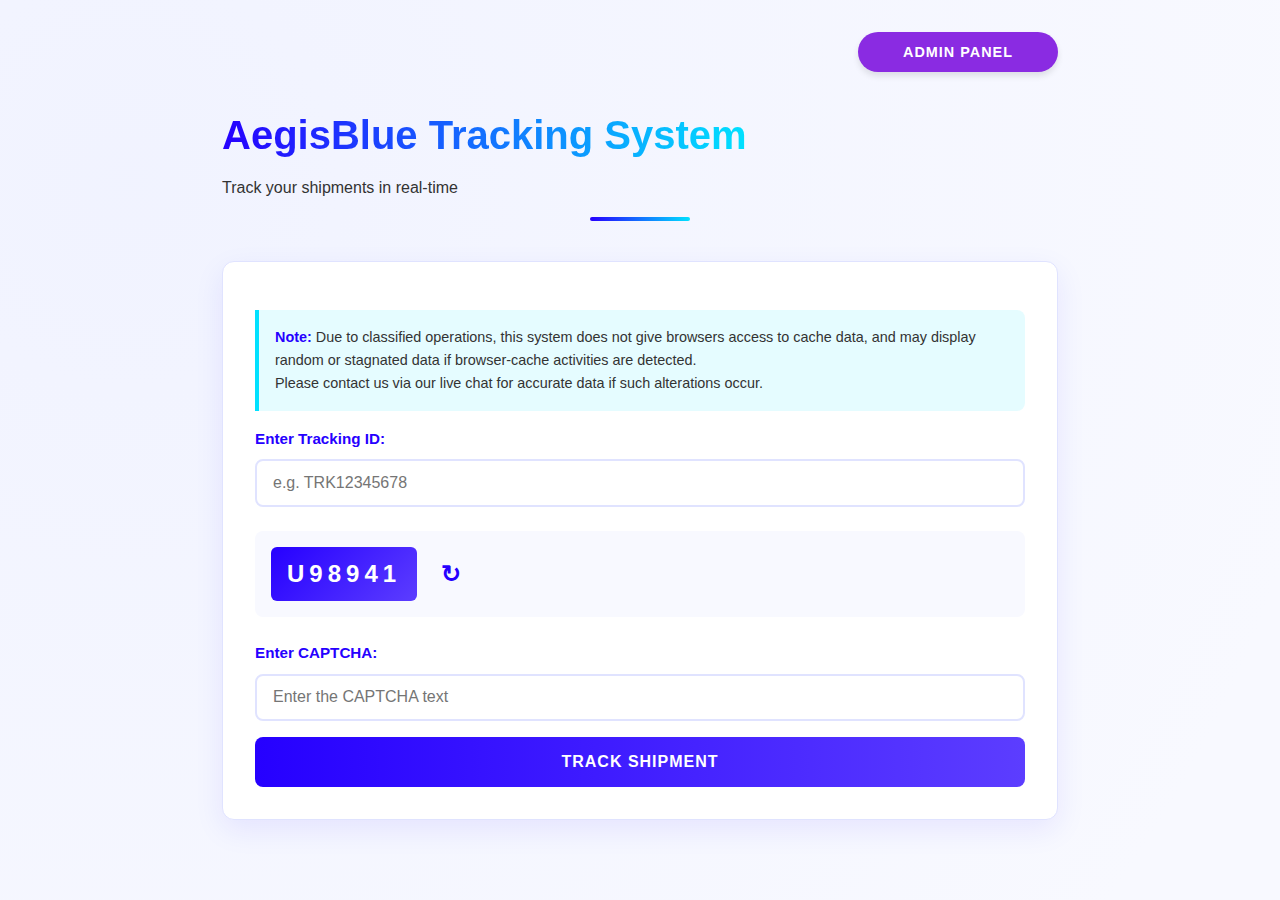
<file: tracker.html>
<!DOCTYPE html>
<html lang="en">
  <head>
    <meta charset="UTF-8" />
    <meta name="viewport" content="width=device-width, initial-scale=1.0" />
    <title>AegisBlue Tracking System</title>
    <style>
      :root {
        --primary: #2600ff;
        --primary-light: #5c3dff;
        --primary-dark: #0000d1;
        --secondary: #00e1ff;
        --background: #f8f9ff;
        --card-bg: #ffffff;
        --text: #333333;
        --text-light: #666666;
        --border: #e0e3ff;
        --success: #00c853;
        --warning: #ffab00;
        --error: #ff1744;
        --admin: #8a2be2;
      }

      * {
        box-sizing: border-box;
        margin: 0;
        padding: 0;
      }

      body {
        font-family: "Segoe UI", Roboto, Oxygen, Ubuntu, Cantarell, "Open Sans",
          "Helvetica Neue", sans-serif;
        background-color: var(--background);
        color: var(--text);
        line-height: 1.6;
        padding: 0;
        margin: 0;
        min-height: 100vh;
        background-image: radial-gradient(
          circle at 10% 20%,
          rgba(224, 229, 255, 0.3) 0%,
          rgba(255, 255, 255, 0) 90%
        );
      }

      .container {
        max-width: 900px;
        margin: 0 auto;
        padding: 2rem;
        position: relative;
      }

      header {
        text-align: left;
        margin-top: 20px;
        margin-bottom: 2.5rem;
        position: relative;
      }

      header::after {
        content: "";
        display: block;
        width: 100px;
        height: 4px;
        background: linear-gradient(to right, var(--primary), var(--secondary));
        margin: 1rem auto 0;
        border-radius: 2px;
      }

      h1 {
        color: var(--primary);
        font-size: 2.5rem;
        font-weight: 700;
        margin-bottom: 0.5rem;
        background: linear-gradient(to right, var(--primary), var(--secondary));
        -webkit-background-clip: text;
        -webkit-text-fill-color: transparent;
        display: inline-block;
      }

      .tracking-card {
        background-color: var(--card-bg);
        border-radius: 12px;
        box-shadow: 0 10px 30px rgba(38, 0, 255, 0.08);
        padding: 2rem;
        margin-bottom: 2rem;
        border: 1px solid var(--border);
        transition: transform 0.3s ease, box-shadow 0.3s ease;
      }

      .admin-btn {
        position: absolute;
        top: 2rem;
        width: 200px;
        right: 2rem;
        background: var(--admin);
        color: white;
        border: none;
        padding: 0.75rem 1.5rem;
        border-radius: 30px;
        cursor: pointer;
        font-weight: 600;
        font-size: 0.9rem;
        transition: all 0.3s ease;
        box-shadow: 0 4px 6px rgba(0, 0, 0, 0.1);
        z-index: 10;
      }

      .admin-btn:hover {
        background: #7b1fa2;
        transform: translateY(-2px);
        box-shadow: 0 6px 12px rgba(0, 0, 0, 0.15);
      }

      /* Admin Panel Styles */
      .admin-panel {
        display: none;
        position: fixed;
        top: 0;
        left: 0;
        width: 100%;
        height: 100%;
        background-color: rgba(0, 0, 0, 0.8);
        z-index: 1000;
        overflow-y: auto;
        padding: 2rem;
      }

      .admin-container {
        background-color: white;
        max-width: 800px;
        margin: 2rem auto;
        padding: 2rem;
        border-radius: 12px;
        box-shadow: 0 10px 30px rgba(0, 0, 0, 0.2);
        position: relative;
      }

      .admin-header {
        display: flex;
        justify-content: space-between;
        align-items: center;
        margin-bottom: 2rem;
        padding-bottom: 1rem;
        border-bottom: 1px solid var(--border);
      }

      .admin-title {
        color: var(--admin);
        font-size: 1.8rem;
        font-weight: 700;
      }

      .close-admin {
        top: 1rem;
        width: 40px;
        background: none;
        border: none;
        font-size: 1.5rem;
        cursor: pointer;
        color: var(--text-light);
        transition: transform 0.3s ease;
      }

      .close-admin:hover {
        transform: rotate(90deg);
        color: var(--admin);
      }

      .password-form {
        margin-bottom: 2rem;
        padding: 1.5rem;
        background-color: var(--background);
        border-radius: 8px;
      }

      .shipment-form {
        display: none;
      }

      .form-row {
        display: flex;
        gap: 1rem;
        margin-bottom: 1rem;
      }

      .form-group {
        flex: 1;
        margin-bottom: 1rem;
      }

      label {
        display: block;
        margin-bottom: 0.5rem;
        font-weight: 600;
        color: var(--primary);
        font-size: 0.95rem;
      }

      input {
        width: 100%;
        padding: 0.8rem 1rem;
        border: 2px solid var(--border);
        border-radius: 8px;
        font-size: 1rem;
        transition: all 0.3s ease;
      }

      input:focus {
        outline: none;
        border-color: var(--primary-light);
        box-shadow: 0 0 0 3px rgba(38, 0, 255, 0.1);
      }

      .captcha-container {
        display: flex;
        align-items: center;
        gap: 1rem;
        margin: 1.5rem 0;
        background: var(--background);
        padding: 1rem;
        border-radius: 8px;
      }

      .captcha-text {
        font-weight: 700;
        font-size: 1.5rem;
        letter-spacing: 5px;
        padding: 0.5rem 1rem;
        background: linear-gradient(
          135deg,
          var(--primary),
          var(--primary-light)
        );
        color: white;
        border-radius: 6px;
        user-select: none;
      }

      #refresh-captcha {
        background: none;
        border: none;
        color: var(--primary);
        font-size: 1.5rem;
        cursor: pointer;
        padding: 0.5rem;
        border-radius: 50%;
        transition: all 0.3s ease;
        width: auto;
      }

      #refresh-captcha:hover {
        background-color: rgba(38, 0, 255, 0.1);
        transform: rotate(90deg);
      }

      button {
        background: linear-gradient(
          to right,
          var(--primary),
          var(--primary-light)
        );
        color: white;
        border: none;
        padding: 1rem;
        font-size: 1rem;
        font-weight: 600;
        border-radius: 8px;
        cursor: pointer;
        transition: all 0.3s ease;
        width: 100%;
        text-transform: uppercase;
        letter-spacing: 1px;
      }

      button:hover {
        background: linear-gradient(
          to right,
          var(--primary-dark),
          var(--primary)
        );
        transform: translateY(-2px);
        box-shadow: 0 5px 15px rgba(38, 0, 255, 0.2);
      }

      .tracking-result {
        background-color: var(--card-bg);
        border-radius: 12px;
        box-shadow: 0 10px 30px rgba(38, 0, 255, 0.08);
        padding: 2rem;
        margin-top: 2rem;
        border: 1px solid var(--border);
        display: none;
        animation: fadeIn 0.5s ease;
      }

      @keyframes fadeIn {
        from {
          opacity: 0;
          transform: translateY(10px);
        }
        to {
          opacity: 1;
          transform: translateY(0);
        }
      }

      .tracking-result h2 {
        color: var(--primary);
        margin-bottom: 1.5rem;
        font-size: 1.5rem;
        position: relative;
        padding-bottom: 0.5rem;
      }

      .tracking-result h2::after {
        content: "";
        position: absolute;
        bottom: 0;
        left: 0;
        width: 50px;
        height: 3px;
        background: linear-gradient(to right, var(--primary), var(--secondary));
        border-radius: 3px;
      }

      .info-grid {
        display: grid;
        grid-template-columns: repeat(auto-fit, minmax(200px, 1fr));
        gap: 1.5rem;
        margin-bottom: 1.5rem;
      }

      .info-item {
        background-color: var(--background);
        padding: 1rem;
        border-radius: 8px;
        border-left: 4px solid var(--primary);
      }

      .info-item strong {
        display: block;
        color: var(--primary);
        font-size: 0.85rem;
        margin-bottom: 0.3rem;
        text-transform: uppercase;
        letter-spacing: 1px;
      }

      .status-bar {
        height: 12px;
        background-color: #e0e3ff;
        margin: 1.5rem 0;
        border-radius: 6px;
        overflow: hidden;
      }

      .status-progress {
        height: 100%;
        background: linear-gradient(to right, var(--primary), var(--secondary));
        width: 0%;
        transition: width 1s ease;
        border-radius: 6px;
      }

      .history-title {
        margin: 1.5rem 0 1rem;
        color: var(--primary);
        font-weight: 600;
        display: flex;
        align-items: center;
      }

      .history-title::before {
        content: "";
        display: inline-block;
        width: 20px;
        height: 2px;
        background: var(--primary);
        margin-right: 10px;
      }

      .history-list {
        list-style: none;
      }

      .history-item {
        position: relative;
        padding-left: 1.5rem;
        margin-bottom: 1rem;
        border-left: 2px solid var(--border);
        padding-bottom: 1rem;
      }

      .history-item:last-child {
        padding-bottom: 0;
        margin-bottom: 0;
      }

      .history-item::before {
        content: "";
        position: absolute;
        left: -7px;
        top: 0;
        width: 12px;
        height: 12px;
        border-radius: 50%;
        background: var(--primary);
      }

      .history-date {
        font-size: 0.8rem;
        color: var(--text-light);
        margin-bottom: 0.3rem;
      }

      .history-status {
        font-weight: 600;
      }

      .history-location {
        color: var(--text-light);
        font-size: 0.9rem;
      }

      .error {
        color: var(--error);
        font-size: 0.9rem;
        margin-top: 0.5rem;
        display: block;
      }

      .demo-note {
        background-color: rgba(0, 225, 255, 0.1);
        border-left: 4px solid var(--secondary);
        padding: 1rem;
        margin: 1rem 0;
        border-radius: 0 8px 8px 0;
        font-size: 0.9rem;
      }

      .demo-note strong {
        color: var(--primary);
      }

      .shipment-items {
        margin-top: 1rem;
      }

      .shipment-item {
        background-color: var(--background);
        padding: 1rem;
        border-radius: 8px;
        margin-bottom: 1rem;
        border-left: 4px solid var(--admin);
      }

      @media (max-width: 768px) {
        .container {
          padding: 1.5rem;
        }

        h1 {
          font-size: 2rem;
        }

        .info-grid {
          grid-template-columns: 1fr;
        }

        .admin-btn {
          position: relative;
          margin-top: 20px;
          top: 1rem;
          right: 1rem;
          padding: 0.5rem 1rem;
          font-size: 0.8rem;
        }
      }
    </style>
  </head>
  <body>
    <div class="container">
      <button class="admin-btn" id="admin-btn">Admin Panel</button><br />
      <br />
      <header style="margin-top: 20px">
        <h1>AegisBlue Tracking System</h1>
        <p>Track your shipments in real-time</p>
      </header>

      <div class="tracking-card">
        <div class="demo-note">
          <strong>Note:</strong> Due to classified operations, this system does
          not give browsers access to cache data, and may display random or
          stagnated data if browser-cache activities are detected.<br />
          Please contact us via our live chat for accurate data if such
          alterations occur.
        </div>

        <div class="form-group">
          <label for="tracking-id">Enter Tracking ID:</label>
          <input type="text" id="tracking-id" placeholder="e.g. TRK12345678" />
        </div>

        <div class="captcha-container">
          <span class="captcha-text" id="captcha-text"></span>
          <button id="refresh-captcha">↻</button>
        </div>

        <div class="form-group">
          <label for="captcha-input">Enter CAPTCHA:</label>
          <input
            type="text"
            id="captcha-input"
            placeholder="Enter the CAPTCHA text"
          />
          <div id="captcha-error" class="error"></div>
        </div>

        <button id="track-btn">Track Shipment</button>

        <div id="tracking-result" class="tracking-result">
          <h2>Tracking Information</h2>
          <div class="info-grid">
            <div class="info-item">
              <strong>Tracking ID</strong>
              <span id="result-id"></span>
            </div>
            <div class="info-item">
              <strong>Status</strong>
              <span id="result-status"></span>
            </div>
            <div class="info-item">
              <strong>Current Location</strong>
              <span id="result-location"></span>
            </div>
            <div class="info-item">
              <strong>Estimated Delivery</strong>
              <span>Expired</span>
            </div>
          </div>

          <div class="status-bar">
            <div class="status-progress" id="status-progress"></div>
          </div>

          <div class="history-title">Shipment Info</div>
          <p class="demo-note">
            An attempted delivery was made by our agent on
            <span class="history-date">13/07/2025</span> Via [+316 *2223***].
            <br />Due to the recipient's unavailability, the item was not
            released and has been returned to our facility.<br />
            Please make contact through our secure channel at your earliest
            convenience to arrange an alternative handover.
          </p>
          <p>-Aegisblue</p>
        </div>
      </div>
    </div>

    <!-- Admin Panel -->
    <div class="admin-panel" id="admin-panel">
      <div class="admin-container">
        <div class="admin-header">
          <h2 class="admin-title">Admin Panel</h2>
          <button class="close-admin" id="close-admin">×</button>
        </div>

        <div id="password-form" class="password-form">
          <h3>Enter Admin Password</h3>
          <div class="form-group">
            <label for="admin-password">Password:</label>
            <input
              type="password"
              id="admin-password"
              placeholder="Enter admin password"
            />
            <div id="password-error" class="error"></div>
          </div>
          <button id="submit-password">Access Panel</button>
          <div class="demo-note" style="margin-top: 1rem">
            <strong>Alert</strong> This area is only accessible to authorized
            users
          </div>
        </div>

        <div id="shipment-form" class="shipment-form">
          <h3>Create Shipments</h3>

          <div class="form-group">
            <label for="shipment-count">Number of Shipments to Create:</label>
            <input
              type="number"
              id="shipment-count"
              min="1"
              max="20"
              value="5"
            />
          </div>

          <div class="form-row">
            <div class="form-group">
              <label for="origin-city">Origin City:</label>
              <input type="text" id="origin-city" value="New York" />
            </div>
            <div class="form-group">
              <label for="origin-country">Origin Country:</label>
              <input type="text" id="origin-country" value="USA" />
            </div>
          </div>

          <div class="form-row">
            <div class="form-group">
              <label for="dest-city">Destination City:</label>
              <input type="text" id="dest-city" value="London" />
            </div>
            <div class="form-group">
              <label for="dest-country">Destination Country:</label>
              <input type="text" id="dest-country" value="UK" />
            </div>
          </div>

          <div class="form-group">
            <label for="delivery-days">Delivery Days (3-14):</label>
            <input
              type="number"
              id="delivery-days"
              min="3"
              max="14"
              value="7"
            />
          </div>

          <button id="generate-shipments">Generate Shipment</button>

          <div
            class="demo-shipments-list"
            id="demo-shipments-list"
            style="margin-top: 2rem"
          >
            <h4>Existing Shipments</h4>
            <div id="shipments-list"></div>
          </div>
        </div>
      </div>
    </div>

    <script>
      // ADMIN PASSWORD - CHANGE THIS IN PRODUCTION!
      const ADMIN_PASSWORD = "aegisblue365";

      // Initialize the system with demo shipments if none exist
      document.addEventListener("DOMContentLoaded", function () {
        initDemoShipments();
        generateCaptcha();
        function initDemoShipments() {
          const shipments = JSON.parse(localStorage.getItem("shipments")) || {};

          // Custom demo shipments configuration
          const demoShipments = [
            {
              id: "TRK98765432",
              origin: "Netherlands",
              destination: "Vaals, Netherlands",
              daysToDeliver: 10,
              initialStatus: "Out For Delivery",
              currentLocation: "Netherlands",
            },
            {
              id: "TRK12345678",
              origin: "London, UK",
              destination: "New York, USA",
              daysToDeliver: 5,
              initialStatus: "In Transit",
              currentLocation: "Atlantic Ocean",
            },
            {
              id: "TRK87654321",
              origin: "Tokyo, Japan",
              destination: "Sydney, Australia",
              daysToDeliver: 7,
              initialStatus: "Customs Hold",
              currentLocation: "Tokyo Port",
            },
            {
              id: "TRK23456789",
              origin: "Miami, USA",
              destination: "Sao Paulo, Brazil",
              daysToDeliver: 4,
              initialStatus: "In Transit",
              currentLocation: "Caribbean Sea",
            },
            {
              id: "TRK34567890",
              origin: "Shanghai, China",
              destination: "Los Angeles, USA",
              daysToDeliver: 10,
              initialStatus: "Processing",
              currentLocation: "Shanghai Port",
            },
            {
              id: "TRK45678901",
              origin: "Paris, France",
              destination: "Cape Town, South Africa",
              daysToDeliver: 8,
              initialStatus: "In Transit",
              currentLocation: "Mediterranean Sea",
            },
            {
              id: "TRK56789012",
              origin: "Mumbai, India",
              destination: "Frankfurt, Germany",
              daysToDeliver: 6,
              initialStatus: "Quality Check",
              currentLocation: "Mumbai Airport",
            },
            {
              id: "TRK67890123",
              origin: "Toronto, Canada",
              destination: "Seoul, South Korea",
              daysToDeliver: 9,
              initialStatus: "In Transit",
              currentLocation: "Pacific Ocean",
            },
            {
              id: "TRK78901234",
              origin: "Sydney, Australia",
              destination: "Auckland, New Zealand",
              daysToDeliver: 2,
              initialStatus: "Out for Delivery",
              currentLocation: "Sydney Depot",
            },
            {
              id: "TRK89012345",
              origin: "Netherlands",
              destination: "Vaals, Netherlands",
              daysToDeliver: 7,
              initialStatus: "Attempted Delivery, Failed",
              currentLocation: "Netherlands",
            },
          ];

          // Create or update demo shipments
          demoShipments.forEach((shipmentConfig) => {
            if (!shipments[shipmentConfig.id]) {
              const now = new Date();
              const deliveryDate = new Date();
              deliveryDate.setDate(
                now.getDate() + shipmentConfig.daysToDeliver
              );

              shipments[shipmentConfig.id] = {
                id: shipmentConfig.id,
                created: now.toISOString(),
                origin: shipmentConfig.origin,
                destination: shipmentConfig.destination,
                deliveryDate: deliveryDate.toISOString(),
                status: shipmentConfig.initialStatus,
                currentLocation: shipmentConfig.currentLocation,
                history: [
                  {
                    date: now.toISOString(),
                    status: "Shipment created",
                    location:
                      shipmentConfig.origin.split(",")[0].trim() + " Facility",
                  },
                  {
                    date: now.toISOString(),
                    status: shipmentConfig.initialStatus,
                    location: shipmentConfig.currentLocation,
                  },
                ],
                distance: calculateInitialDistance(
                  shipmentConfig.initialStatus
                ),
                lastUpdated: now.toISOString(),
                isDemo: true,
              };
            }
          });

          localStorage.setItem("shipments", JSON.stringify(shipments));
        }

        // Helper function to set initial progress based on status
        function calculateInitialDistance(status) {
          const statusProgress = {
            Processing: 10,
            "In Transit": 30,
            "Customs Hold": 15,
            "Quality Check": 20,
            "Out for Delivery": 85,
            Delayed: 5,
          };
          return statusProgress[status] || 0;
        }

        // Set up event listeners
        document
          .getElementById("track-btn")
          .addEventListener("click", trackShipment);
        document
          .getElementById("refresh-captcha")
          .addEventListener("click", generateCaptcha);

        // Admin panel functionality
        document
          .getElementById("admin-btn")
          .addEventListener("click", openAdminPanel);
        document
          .getElementById("close-admin")
          .addEventListener("click", closeAdminPanel);
        document
          .getElementById("submit-password")
          .addEventListener("click", checkAdminPassword);
        document
          .getElementById("generate-shipments")
          .addEventListener("click", generateDemoShipments);

        // Load existing shipments list
        updateShipmentsList();
      });

      // Generate a random tracking ID (format: TRK + 8 digits)
      function generateTrackingId() {
        return "TRK" + Math.floor(10000000 + Math.random() * 90000000);
      }

      // Initialize demo shipments
      function initDemoShipments() {
        const shipments = JSON.parse(localStorage.getItem("shipments")) || {};

        // Check if we have any demo shipments
        const hasDemoShipments = Object.values(shipments).some((s) => s.isDemo);

        if (!hasDemoShipments) {
          // Create 5 default demo shipments if none exist
          for (let i = 0; i < 5; i++) {
            createDemoShipment(
              "New York",
              "USA",
              ["London", "Paris", "Tokyo", "Sydney", "Berlin"][i],
              ["UK", "France", "Japan", "Australia", "Germany"][i],
              5 + Math.floor(Math.random() * 7) // 5-11 days
            );
          }
        }
      }

      // Create a demo shipment
      function createDemoShipment(
        originCity,
        originCountry,
        destCity,
        destCountry,
        deliveryDays
      ) {
        const shipments = JSON.parse(localStorage.getItem("shipments")) || {};
        const trackingId = generateTrackingId();
        const now = new Date();
        const deliveryDate = new Date();
        deliveryDate.setDate(now.getDate() + deliveryDays);

        shipments[trackingId] = {
          id: trackingId,
          created: now.toISOString(),
          origin: `${originCity}, ${originCountry}`,
          destination: `${destCity}, ${destCountry}`,
          deliveryDate: deliveryDate.toISOString(),
          status: "Processing",
          currentLocation: `${originCity}, ${originCountry}`,
          history: [
            {
              date: now.toISOString(),
              status: "Shipment created",
              location: `${originCity}, ${originCountry}`,
            },
          ],
          distance: 0,
          lastUpdated: now.toISOString(),
          isDemo: true,
        };

        localStorage.setItem("shipments", JSON.stringify(shipments));
        return trackingId;
      }

      // Generate a simple CAPTCHA
      function generateCaptcha() {
        const chars = "0123456789ABCDEFGHIJKLMNOPQRSTUVWXYZ";
        let captcha = "";
        for (let i = 0; i < 6; i++) {
          captcha += chars.charAt(Math.floor(Math.random() * chars.length));
        }
        document.getElementById("captcha-text").textContent = captcha;
        localStorage.setItem("currentCaptcha", captcha);
        document.getElementById("captcha-input").value = "";
        document.getElementById("captcha-error").textContent = "";
      }

      // Verify CAPTCHA
      function verifyCaptcha() {
        const userInput = document
          .getElementById("captcha-input")
          .value.toUpperCase();
        const currentCaptcha = localStorage.getItem("currentCaptcha");

        if (!userInput) {
          document.getElementById("captcha-error").textContent =
            "Please enter the CAPTCHA";
          return false;
        }

        if (userInput !== currentCaptcha) {
          document.getElementById("captcha-error").textContent =
            "CAPTCHA incorrect";
          generateCaptcha();
          return false;
        }

        return true;
      }

      // Update shipment status based on "distance" (time passed)
      function updateShipmentStatus(shipment) {
        const now = new Date();
        const created = new Date(shipment.created);
        const deliveryDate = new Date(shipment.deliveryDate);
        const lastUpdated = new Date(shipment.lastUpdated);

        // Only update once per day
        if (now.getTime() - lastUpdated.getTime() < 24 * 60 * 60 * 1000) {
          return shipment;
        }

        // Calculate progress (0-100)
        const totalTime = deliveryDate.getTime() - created.getTime();
        const elapsedTime = now.getTime() - created.getTime();
        let distance = Math.min(
          100,
          Math.floor((elapsedTime / totalTime) * 100)
        );

        // Update status based on distance
        let status = shipment.status;
        let currentLocation = shipment.currentLocation;

        const locations = [
          `${shipment.origin.split(",")[0].trim()}, ${shipment.origin
            .split(",")[1]
            .trim()}`,
          `In Transit - ${
            [
              "Atlantic Ocean",
              "Pacific Ocean",
              "Indian Ocean",
              "Mediterranean Sea",
            ][Math.floor(Math.random() * 4)]
          }`,
          `${shipment.destination.split(",")[0].trim()} Distribution Center`,
          "Out for Delivery",
          "Delivered",
        ];

        if (distance < 20) {
          status = "Processing";
          currentLocation = locations[0];
        } else if (distance < 50) {
          status = "In Transit";
          currentLocation = locations[1];
        } else if (distance < 80) {
          status = "Arrived at Destination";
          currentLocation = locations[2];
        } else if (distance < 100) {
          status = "Out for Delivery";
          currentLocation = locations[3];
        } else {
          status = "Delivered";
          currentLocation = locations[4];
        }

        // Add to history if status changed
        if (status !== shipment.status) {
          shipment.history.push({
            date: now.toISOString(),
            status: status,
            location: currentLocation,
          });
        }

        // Update shipment
        shipment.distance = distance;
        shipment.status = status;
        shipment.currentLocation = currentLocation;
        shipment.lastUpdated = now.toISOString();

        return shipment;
      }

      // Main tracking function
      function trackShipment() {
        // Verify CAPTCHA first
        if (!verifyCaptcha()) {
          return;
        }

        const trackingId = document.getElementById("tracking-id").value.trim();

        if (!trackingId) {
          alert("Please enter a tracking ID");
          return;
        }

        const shipments = JSON.parse(localStorage.getItem("shipments")) || {};
        let shipment = shipments[trackingId];

        if (!shipment) {
          alert(
            "Tracking ID not found. Please check ID for errors or contact admin if problem persists."
          );
          return;
        }

        // Update shipment status based on time
        shipment = updateShipmentStatus(shipment);

        // Save updated shipment
        shipments[trackingId] = shipment;
        localStorage.setItem("shipments", JSON.stringify(shipments));

        // Display results
        document.getElementById("result-id").textContent = shipment.id;
        document.getElementById("result-status").textContent = shipment.status;
        document.getElementById("result-location").textContent =
          shipment.currentLocation;

        document.getElementById("status-progress").style.width =
          shipment.distance + "%";

        // Display history

        document.getElementById("tracking-result").style.display = "block";
        generateCaptcha();
      }

      // Admin Panel Functions
      function openAdminPanel() {
        document.getElementById("admin-panel").style.display = "block";
        document.getElementById("password-form").style.display = "block";
        document.getElementById("shipment-form").style.display = "none";
        document.getElementById("admin-password").value = "";
        document.getElementById("password-error").textContent = "";
      }

      function closeAdminPanel() {
        document.getElementById("admin-panel").style.display = "none";
      }

      function checkAdminPassword() {
        const password = document.getElementById("admin-password").value;

        if (password === ADMIN_PASSWORD) {
          document.getElementById("password-form").style.display = "none";
          document.getElementById("shipment-form").style.display = "block";
          updateShipmentsList();
        } else {
          document.getElementById("password-error").textContent =
            "Incorrect password";
        }
      }

      function generateDemoShipments() {
        const count =
          parseInt(document.getElementById("shipment-count").value) || 5;
        const originCity =
          document.getElementById("origin-city").value || "New York";
        const originCountry =
          document.getElementById("origin-country").value || "USA";
        const destCity = document.getElementById("dest-city").value || "London";
        const destCountry =
          document.getElementById("dest-country").value || "UK";
        const deliveryDays =
          parseInt(document.getElementById("delivery-days").value) || 7;

        const trackingIds = [];

        for (let i = 0; i < count; i++) {
          // Add some variety to destinations for multiple shipments
          const cityVariations = [
            destCity,
            destCity,
            destCity,
            destCity,
            "Paris",
            "Berlin",
            "Tokyo",
            "Sydney",
          ];
          const countryVariations = [
            destCountry,
            destCountry,
            destCountry,
            destCountry,
            "France",
            "Germany",
            "Japan",
            "Australia",
          ];

          const variationIndex = Math.min(i, cityVariations.length - 1);

          const id = createDemoShipment(
            originCity,
            originCountry,
            cityVariations[variationIndex],
            countryVariations[variationIndex],
            deliveryDays + Math.floor(Math.random() * 4) - 2 // Add some variation to delivery days
          );

          trackingIds.push(id);
        }

        alert(
          `Created ${count} shipments with IDs:\n${trackingIds.join("\n")}`
        );
        updateShipmentsList();
      }

      function updateShipmentsList() {
        const shipments = JSON.parse(localStorage.getItem("shipments")) || {};
        const demoShipments = Object.values(shipments).filter((s) => s.isDemo);

        const listContainer = document.getElementById("shipments-list");
        listContainer.innerHTML = "";

        if (demoShipments.length === 0) {
          listContainer.innerHTML = "<p>No shipments found.</p>";
          return;
        }

        const list = document.createElement("div");
        list.className = "shipment-items";

        demoShipments.forEach((shipment) => {
          const item = document.createElement("div");
          item.className = "shipment-item";

          const deliveryDate = new Date(shipment.deliveryDate);

          item.innerHTML = `
                    <div><strong>ID:</strong> ${shipment.id}</div>
                    <div><strong>Route:</strong> ${shipment.origin} → ${
            shipment.destination
          }</div>
                    <div><strong>Status:</strong> ${shipment.status}</div>
                    <div><strong>Est. Delivery:</strong> ${deliveryDate.toLocaleDateString()}</div>
                `;

          list.appendChild(item);
        });

        listContainer.appendChild(list);
      }
    </script>

    <!--Start of Tawk.to Script-->
    <script type="text/javascript">
      var Tawk_API = Tawk_API || {},
        Tawk_LoadStart = new Date();
      (function () {
        var s1 = document.createElement("script"),
          s0 = document.getElementsByTagName("script")[0];
        s1.async = true;
        s1.src = "https://embed.tawk.to/68522f07b671a7190e273909/1iu0gfdeq";
        s1.charset = "UTF-8";
        s1.setAttribute("crossorigin", "*");
        s0.parentNode.insertBefore(s1, s0);
      })();
    </script>
    <!--End of Tawk.to Script-->
  </body>
</html>
</file>
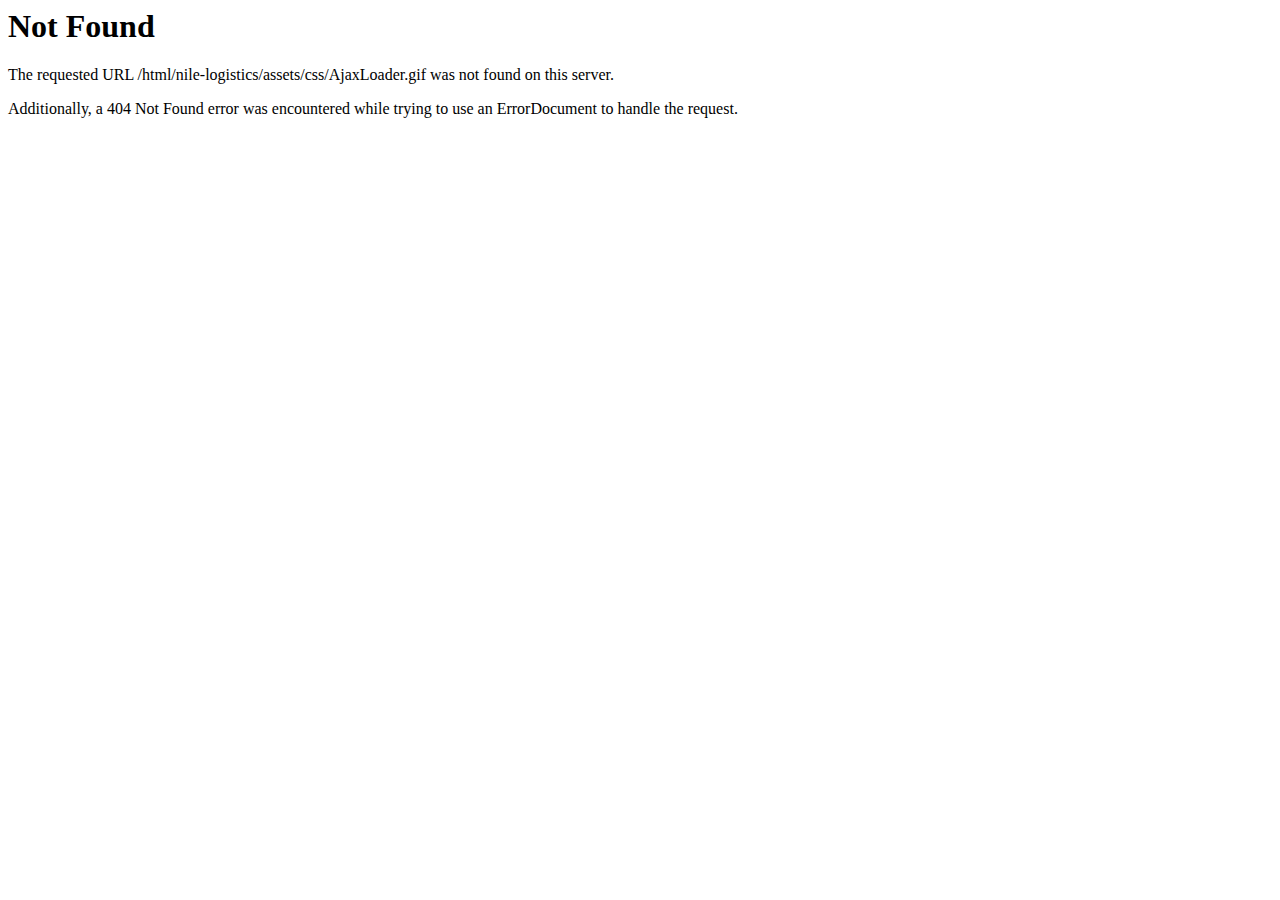
<file: assets/css/AjaxLoader.html>
<!DOCTYPE HTML PUBLIC "-//IETF//DTD HTML 2.0//EN">
<html><head>
<title>404 Not Found</title>
</head><body>
<h1>Not Found</h1>
<p>The requested URL /html/nile-logistics/assets/css/AjaxLoader.gif was not found on this server.</p>
<p>Additionally, a 404 Not Found
error was encountered while trying to use an ErrorDocument to handle the request.</p>
</body></html>
</file>
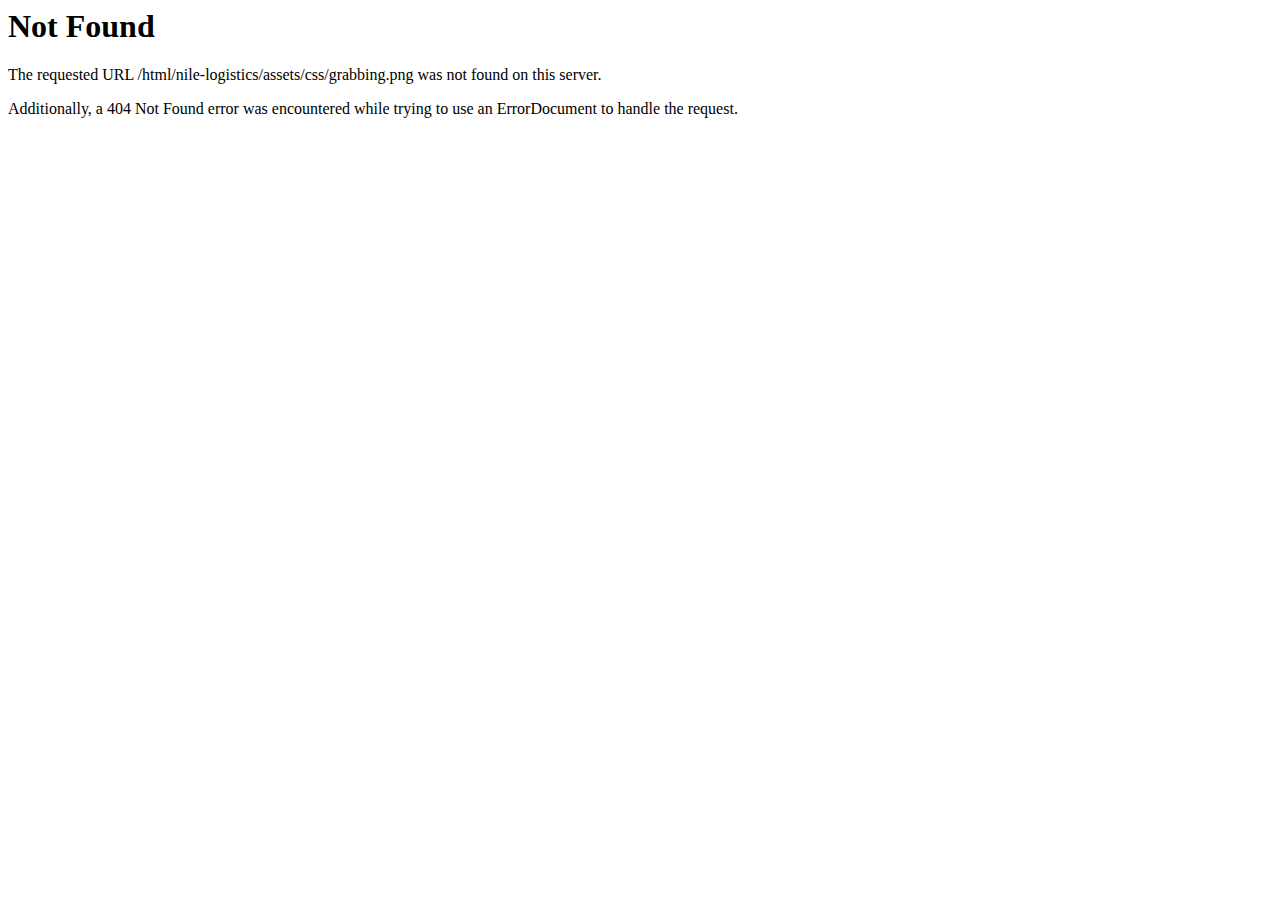
<file: assets/css/grabbing.html>
<!DOCTYPE HTML PUBLIC "-//IETF//DTD HTML 2.0//EN">
<html><head>
<title>404 Not Found</title>
</head><body>
<h1>Not Found</h1>
<p>The requested URL /html/nile-logistics/assets/css/grabbing.png was not found on this server.</p>
<p>Additionally, a 404 Not Found
error was encountered while trying to use an ErrorDocument to handle the request.</p>
</body></html>
</file>
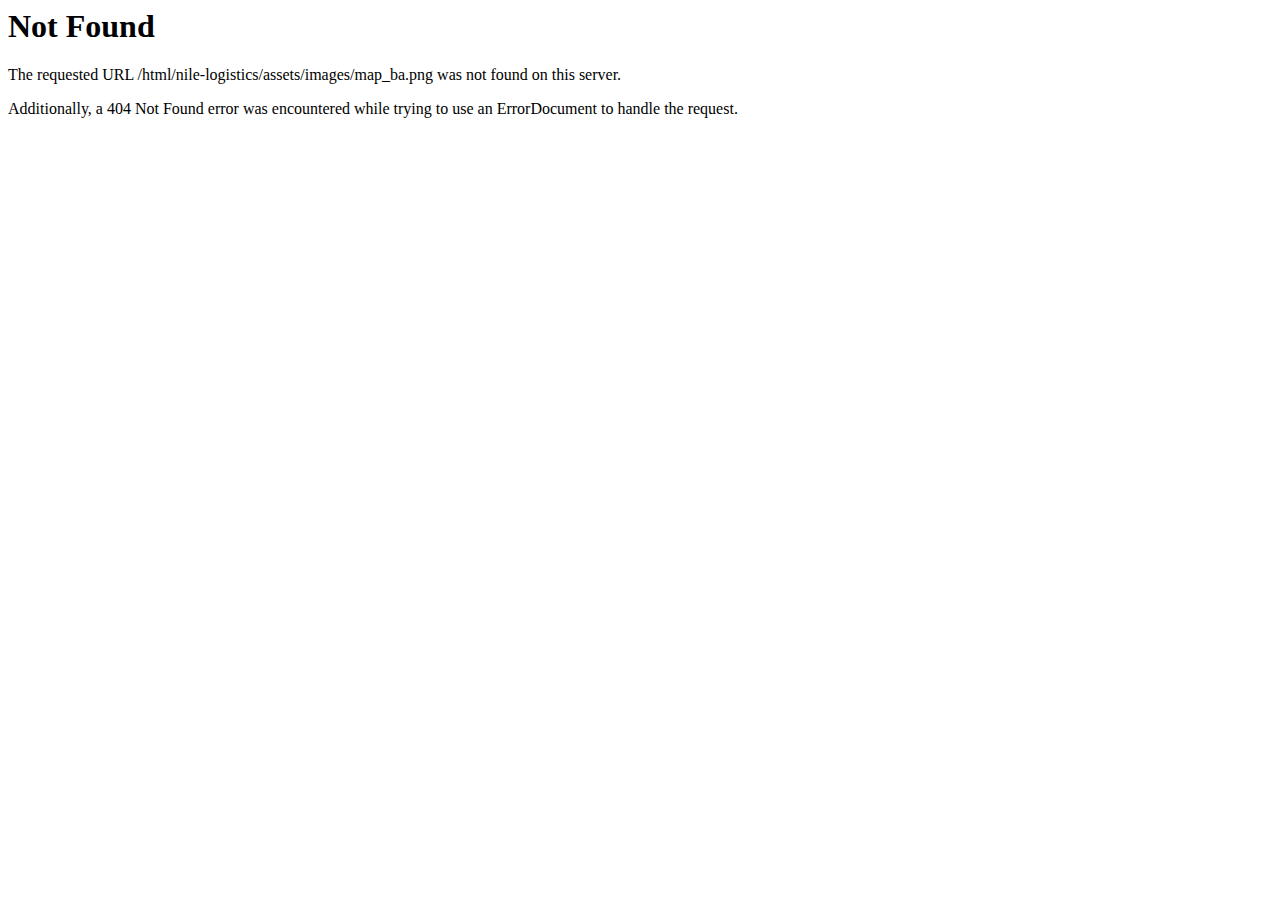
<file: assets/images/map_ba.html>
<!DOCTYPE HTML PUBLIC "-//IETF//DTD HTML 2.0//EN">
<html><head>
<title>404 Not Found</title>
</head><body>
<h1>Not Found</h1>
<p>The requested URL /html/nile-logistics/assets/images/map_ba.png was not found on this server.</p>
<p>Additionally, a 404 Not Found
error was encountered while trying to use an ErrorDocument to handle the request.</p>
</body></html>
</file>
<file: assets/css/flag-icon.min.css>
.flag-icon-background{background-size:contain;background-position:50%;background-repeat:no-repeat}.flag-icon{background-size:contain;background-position:50%;background-repeat:no-repeat;position:relative;display:inline-block;width:1.33333333em;line-height:1em}.flag-icon:before{content:"\00a0"}.flag-icon.flag-icon-squared{width:1em}.flag-icon-ad{background-image:url(../flags/4x3/ad.svg)}.flag-icon-ad.flag-icon-squared{background-image:url(../flags/1x1/ad.svg)}.flag-icon-ae{background-image:url(../flags/4x3/ae.svg)}.flag-icon-ae.flag-icon-squared{background-image:url(../flags/1x1/ae.svg)}.flag-icon-af{background-image:url(../flags/4x3/af.svg)}.flag-icon-af.flag-icon-squared{background-image:url(../flags/1x1/af.svg)}.flag-icon-ag{background-image:url(../flags/4x3/ag.svg)}.flag-icon-ag.flag-icon-squared{background-image:url(../flags/1x1/ag.svg)}.flag-icon-ai{background-image:url(../flags/4x3/ai.svg)}.flag-icon-ai.flag-icon-squared{background-image:url(../flags/1x1/ai.svg)}.flag-icon-al{background-image:url(../flags/4x3/al.svg)}.flag-icon-al.flag-icon-squared{background-image:url(../flags/1x1/al.svg)}.flag-icon-am{background-image:url(../flags/4x3/am.svg)}.flag-icon-am.flag-icon-squared{background-image:url(../flags/1x1/am.svg)}.flag-icon-ao{background-image:url(../flags/4x3/ao.svg)}.flag-icon-ao.flag-icon-squared{background-image:url(../flags/1x1/ao.svg)}.flag-icon-aq{background-image:url(../flags/4x3/aq.svg)}.flag-icon-aq.flag-icon-squared{background-image:url(../flags/1x1/aq.svg)}.flag-icon-ar{background-image:url(../flags/4x3/ar.svg)}.flag-icon-ar.flag-icon-squared{background-image:url(../flags/1x1/ar.svg)}.flag-icon-as{background-image:url(../flags/4x3/as.svg)}.flag-icon-as.flag-icon-squared{background-image:url(../flags/1x1/as.svg)}.flag-icon-at{background-image:url(../flags/4x3/at.svg)}.flag-icon-at.flag-icon-squared{background-image:url(../flags/1x1/at.svg)}.flag-icon-au{background-image:url(../flags/4x3/au.svg)}.flag-icon-au.flag-icon-squared{background-image:url(../flags/1x1/au.svg)}.flag-icon-aw{background-image:url(../flags/4x3/aw.svg)}.flag-icon-aw.flag-icon-squared{background-image:url(../flags/1x1/aw.svg)}.flag-icon-ax{background-image:url(../flags/4x3/ax.svg)}.flag-icon-ax.flag-icon-squared{background-image:url(../flags/1x1/ax.svg)}.flag-icon-az{background-image:url(../flags/4x3/az.svg)}.flag-icon-az.flag-icon-squared{background-image:url(../flags/1x1/az.svg)}.flag-icon-ba{background-image:url(../flags/4x3/ba.svg)}.flag-icon-ba.flag-icon-squared{background-image:url(../flags/1x1/ba.svg)}.flag-icon-bb{background-image:url(../flags/4x3/bb.svg)}.flag-icon-bb.flag-icon-squared{background-image:url(../flags/1x1/bb.svg)}.flag-icon-bd{background-image:url(../flags/4x3/bd.svg)}.flag-icon-bd.flag-icon-squared{background-image:url(../flags/1x1/bd.svg)}.flag-icon-be{background-image:url(../flags/4x3/be.svg)}.flag-icon-be.flag-icon-squared{background-image:url(../flags/1x1/be.svg)}.flag-icon-bf{background-image:url(../flags/4x3/bf.svg)}.flag-icon-bf.flag-icon-squared{background-image:url(../flags/1x1/bf.svg)}.flag-icon-bg{background-image:url(../flags/4x3/bg.svg)}.flag-icon-bg.flag-icon-squared{background-image:url(../flags/1x1/bg.svg)}.flag-icon-bh{background-image:url(../flags/4x3/bh.svg)}.flag-icon-bh.flag-icon-squared{background-image:url(../flags/1x1/bh.svg)}.flag-icon-bi{background-image:url(../flags/4x3/bi.svg)}.flag-icon-bi.flag-icon-squared{background-image:url(../flags/1x1/bi.svg)}.flag-icon-bj{background-image:url(../flags/4x3/bj.svg)}.flag-icon-bj.flag-icon-squared{background-image:url(../flags/1x1/bj.svg)}.flag-icon-bl{background-image:url(../flags/4x3/bl.svg)}.flag-icon-bl.flag-icon-squared{background-image:url(../flags/1x1/bl.svg)}.flag-icon-bm{background-image:url(../flags/4x3/bm.svg)}.flag-icon-bm.flag-icon-squared{background-image:url(../flags/1x1/bm.svg)}.flag-icon-bn{background-image:url(../flags/4x3/bn.svg)}.flag-icon-bn.flag-icon-squared{background-image:url(../flags/1x1/bn.svg)}.flag-icon-bo{background-image:url(../flags/4x3/bo.svg)}.flag-icon-bo.flag-icon-squared{background-image:url(../flags/1x1/bo.svg)}.flag-icon-bq{background-image:url(../flags/4x3/bq.svg)}.flag-icon-bq.flag-icon-squared{background-image:url(../flags/1x1/bq.svg)}.flag-icon-br{background-image:url(../flags/4x3/br.svg)}.flag-icon-br.flag-icon-squared{background-image:url(../flags/1x1/br.svg)}.flag-icon-bs{background-image:url(../flags/4x3/bs.svg)}.flag-icon-bs.flag-icon-squared{background-image:url(../flags/1x1/bs.svg)}.flag-icon-bt{background-image:url(../flags/4x3/bt.svg)}.flag-icon-bt.flag-icon-squared{background-image:url(../flags/1x1/bt.svg)}.flag-icon-bv{background-image:url(../flags/4x3/bv.svg)}.flag-icon-bv.flag-icon-squared{background-image:url(../flags/1x1/bv.svg)}.flag-icon-bw{background-image:url(../flags/4x3/bw.svg)}.flag-icon-bw.flag-icon-squared{background-image:url(../flags/1x1/bw.svg)}.flag-icon-by{background-image:url(../flags/4x3/by.svg)}.flag-icon-by.flag-icon-squared{background-image:url(../flags/1x1/by.svg)}.flag-icon-bz{background-image:url(../flags/4x3/bz.svg)}.flag-icon-bz.flag-icon-squared{background-image:url(../flags/1x1/bz.svg)}.flag-icon-ca{background-image:url(../flags/4x3/ca.svg)}.flag-icon-ca.flag-icon-squared{background-image:url(../flags/1x1/ca.svg)}.flag-icon-cc{background-image:url(../flags/4x3/cc.svg)}.flag-icon-cc.flag-icon-squared{background-image:url(../flags/1x1/cc.svg)}.flag-icon-cd{background-image:url(../flags/4x3/cd.svg)}.flag-icon-cd.flag-icon-squared{background-image:url(../flags/1x1/cd.svg)}.flag-icon-cf{background-image:url(../flags/4x3/cf.svg)}.flag-icon-cf.flag-icon-squared{background-image:url(../flags/1x1/cf.svg)}.flag-icon-cg{background-image:url(../flags/4x3/cg.svg)}.flag-icon-cg.flag-icon-squared{background-image:url(../flags/1x1/cg.svg)}.flag-icon-ch{background-image:url(../flags/4x3/ch.svg)}.flag-icon-ch.flag-icon-squared{background-image:url(../flags/1x1/ch.svg)}.flag-icon-ci{background-image:url(../flags/4x3/ci.svg)}.flag-icon-ci.flag-icon-squared{background-image:url(../flags/1x1/ci.svg)}.flag-icon-ck{background-image:url(../flags/4x3/ck.svg)}.flag-icon-ck.flag-icon-squared{background-image:url(../flags/1x1/ck.svg)}.flag-icon-cl{background-image:url(../flags/4x3/cl.svg)}.flag-icon-cl.flag-icon-squared{background-image:url(../flags/1x1/cl.svg)}.flag-icon-cm{background-image:url(../flags/4x3/cm.svg)}.flag-icon-cm.flag-icon-squared{background-image:url(../flags/1x1/cm.svg)}.flag-icon-cn{background-image:url(../flags/4x3/cn.svg)}.flag-icon-cn.flag-icon-squared{background-image:url(../flags/1x1/cn.svg)}.flag-icon-co{background-image:url(../flags/4x3/co.svg)}.flag-icon-co.flag-icon-squared{background-image:url(../flags/1x1/co.svg)}.flag-icon-cr{background-image:url(../flags/4x3/cr.svg)}.flag-icon-cr.flag-icon-squared{background-image:url(../flags/1x1/cr.svg)}.flag-icon-cu{background-image:url(../flags/4x3/cu.svg)}.flag-icon-cu.flag-icon-squared{background-image:url(../flags/1x1/cu.svg)}.flag-icon-cv{background-image:url(../flags/4x3/cv.svg)}.flag-icon-cv.flag-icon-squared{background-image:url(../flags/1x1/cv.svg)}.flag-icon-cw{background-image:url(../flags/4x3/cw.svg)}.flag-icon-cw.flag-icon-squared{background-image:url(../flags/1x1/cw.svg)}.flag-icon-cx{background-image:url(../flags/4x3/cx.svg)}.flag-icon-cx.flag-icon-squared{background-image:url(../flags/1x1/cx.svg)}.flag-icon-cy{background-image:url(../flags/4x3/cy.svg)}.flag-icon-cy.flag-icon-squared{background-image:url(../flags/1x1/cy.svg)}.flag-icon-cz{background-image:url(../flags/4x3/cz.svg)}.flag-icon-cz.flag-icon-squared{background-image:url(../flags/1x1/cz.svg)}.flag-icon-de{background-image:url(../flags/4x3/de.svg)}.flag-icon-de.flag-icon-squared{background-image:url(../flags/1x1/de.svg)}.flag-icon-dj{background-image:url(../flags/4x3/dj.svg)}.flag-icon-dj.flag-icon-squared{background-image:url(../flags/1x1/dj.svg)}.flag-icon-dk{background-image:url(../flags/4x3/dk.svg)}.flag-icon-dk.flag-icon-squared{background-image:url(../flags/1x1/dk.svg)}.flag-icon-dm{background-image:url(../flags/4x3/dm.svg)}.flag-icon-dm.flag-icon-squared{background-image:url(../flags/1x1/dm.svg)}.flag-icon-do{background-image:url(../flags/4x3/do.svg)}.flag-icon-do.flag-icon-squared{background-image:url(../flags/1x1/do.svg)}.flag-icon-dz{background-image:url(../flags/4x3/dz.svg)}.flag-icon-dz.flag-icon-squared{background-image:url(../flags/1x1/dz.svg)}.flag-icon-ec{background-image:url(../flags/4x3/ec.svg)}.flag-icon-ec.flag-icon-squared{background-image:url(../flags/1x1/ec.svg)}.flag-icon-ee{background-image:url(../flags/4x3/ee.svg)}.flag-icon-ee.flag-icon-squared{background-image:url(../flags/1x1/ee.svg)}.flag-icon-eg{background-image:url(../flags/4x3/eg.svg)}.flag-icon-eg.flag-icon-squared{background-image:url(../flags/1x1/eg.svg)}.flag-icon-eh{background-image:url(../flags/4x3/eh.svg)}.flag-icon-eh.flag-icon-squared{background-image:url(../flags/1x1/eh.svg)}.flag-icon-er{background-image:url(../flags/4x3/er.svg)}.flag-icon-er.flag-icon-squared{background-image:url(../flags/1x1/er.svg)}.flag-icon-es{background-image:url(../flags/4x3/es.svg)}.flag-icon-es.flag-icon-squared{background-image:url(../flags/1x1/es.svg)}.flag-icon-et{background-image:url(../flags/4x3/et.svg)}.flag-icon-et.flag-icon-squared{background-image:url(../flags/1x1/et.svg)}.flag-icon-fi{background-image:url(../flags/4x3/fi.svg)}.flag-icon-fi.flag-icon-squared{background-image:url(../flags/1x1/fi.svg)}.flag-icon-fj{background-image:url(../flags/4x3/fj.svg)}.flag-icon-fj.flag-icon-squared{background-image:url(../flags/1x1/fj.svg)}.flag-icon-fk{background-image:url(../flags/4x3/fk.svg)}.flag-icon-fk.flag-icon-squared{background-image:url(../flags/1x1/fk.svg)}.flag-icon-fm{background-image:url(../flags/4x3/fm.svg)}.flag-icon-fm.flag-icon-squared{background-image:url(../flags/1x1/fm.svg)}.flag-icon-fo{background-image:url(../flags/4x3/fo.svg)}.flag-icon-fo.flag-icon-squared{background-image:url(../flags/1x1/fo.svg)}.flag-icon-fr{background-image:url(../flags/4x3/fr.svg)}.flag-icon-fr.flag-icon-squared{background-image:url(../flags/1x1/fr.svg)}.flag-icon-ga{background-image:url(../flags/4x3/ga.svg)}.flag-icon-ga.flag-icon-squared{background-image:url(../flags/1x1/ga.svg)}.flag-icon-gb{background-image:url(../flags/4x3/gb.svg)}.flag-icon-gb.flag-icon-squared{background-image:url(../flags/1x1/gb.svg)}.flag-icon-gd{background-image:url(../flags/4x3/gd.svg)}.flag-icon-gd.flag-icon-squared{background-image:url(../flags/1x1/gd.svg)}.flag-icon-ge{background-image:url(../flags/4x3/ge.svg)}.flag-icon-ge.flag-icon-squared{background-image:url(../flags/1x1/ge.svg)}.flag-icon-gf{background-image:url(../flags/4x3/gf.svg)}.flag-icon-gf.flag-icon-squared{background-image:url(../flags/1x1/gf.svg)}.flag-icon-gg{background-image:url(../flags/4x3/gg.svg)}.flag-icon-gg.flag-icon-squared{background-image:url(../flags/1x1/gg.svg)}.flag-icon-gh{background-image:url(../flags/4x3/gh.svg)}.flag-icon-gh.flag-icon-squared{background-image:url(../flags/1x1/gh.svg)}.flag-icon-gi{background-image:url(../flags/4x3/gi.svg)}.flag-icon-gi.flag-icon-squared{background-image:url(../flags/1x1/gi.svg)}.flag-icon-gl{background-image:url(../flags/4x3/gl.svg)}.flag-icon-gl.flag-icon-squared{background-image:url(../flags/1x1/gl.svg)}.flag-icon-gm{background-image:url(../flags/4x3/gm.svg)}.flag-icon-gm.flag-icon-squared{background-image:url(../flags/1x1/gm.svg)}.flag-icon-gn{background-image:url(../flags/4x3/gn.svg)}.flag-icon-gn.flag-icon-squared{background-image:url(../flags/1x1/gn.svg)}.flag-icon-gp{background-image:url(../flags/4x3/gp.svg)}.flag-icon-gp.flag-icon-squared{background-image:url(../flags/1x1/gp.svg)}.flag-icon-gq{background-image:url(../flags/4x3/gq.svg)}.flag-icon-gq.flag-icon-squared{background-image:url(../flags/1x1/gq.svg)}.flag-icon-gr{background-image:url(../flags/4x3/gr.svg)}.flag-icon-gr.flag-icon-squared{background-image:url(../flags/1x1/gr.svg)}.flag-icon-gs{background-image:url(../flags/4x3/gs.svg)}.flag-icon-gs.flag-icon-squared{background-image:url(../flags/1x1/gs.svg)}.flag-icon-gt{background-image:url(../flags/4x3/gt.svg)}.flag-icon-gt.flag-icon-squared{background-image:url(../flags/1x1/gt.svg)}.flag-icon-gu{background-image:url(../flags/4x3/gu.svg)}.flag-icon-gu.flag-icon-squared{background-image:url(../flags/1x1/gu.svg)}.flag-icon-gw{background-image:url(../flags/4x3/gw.svg)}.flag-icon-gw.flag-icon-squared{background-image:url(../flags/1x1/gw.svg)}.flag-icon-gy{background-image:url(../flags/4x3/gy.svg)}.flag-icon-gy.flag-icon-squared{background-image:url(../flags/1x1/gy.svg)}.flag-icon-hk{background-image:url(../flags/4x3/hk.svg)}.flag-icon-hk.flag-icon-squared{background-image:url(../flags/1x1/hk.svg)}.flag-icon-hm{background-image:url(../flags/4x3/hm.svg)}.flag-icon-hm.flag-icon-squared{background-image:url(../flags/1x1/hm.svg)}.flag-icon-hn{background-image:url(../flags/4x3/hn.svg)}.flag-icon-hn.flag-icon-squared{background-image:url(../flags/1x1/hn.svg)}.flag-icon-hr{background-image:url(../flags/4x3/hr.svg)}.flag-icon-hr.flag-icon-squared{background-image:url(../flags/1x1/hr.svg)}.flag-icon-ht{background-image:url(../flags/4x3/ht.svg)}.flag-icon-ht.flag-icon-squared{background-image:url(../flags/1x1/ht.svg)}.flag-icon-hu{background-image:url(../flags/4x3/hu.svg)}.flag-icon-hu.flag-icon-squared{background-image:url(../flags/1x1/hu.svg)}.flag-icon-id{background-image:url(../flags/4x3/id.svg)}.flag-icon-id.flag-icon-squared{background-image:url(../flags/1x1/id.svg)}.flag-icon-ie{background-image:url(../flags/4x3/ie.svg)}.flag-icon-ie.flag-icon-squared{background-image:url(../flags/1x1/ie.svg)}.flag-icon-il{background-image:url(../flags/4x3/il.svg)}.flag-icon-il.flag-icon-squared{background-image:url(../flags/1x1/il.svg)}.flag-icon-im{background-image:url(../flags/4x3/im.svg)}.flag-icon-im.flag-icon-squared{background-image:url(../flags/1x1/im.svg)}.flag-icon-in{background-image:url(../flags/4x3/in.svg)}.flag-icon-in.flag-icon-squared{background-image:url(../flags/1x1/in.svg)}.flag-icon-io{background-image:url(../flags/4x3/io.svg)}.flag-icon-io.flag-icon-squared{background-image:url(../flags/1x1/io.svg)}.flag-icon-iq{background-image:url(../flags/4x3/iq.svg)}.flag-icon-iq.flag-icon-squared{background-image:url(../flags/1x1/iq.svg)}.flag-icon-ir{background-image:url(../flags/4x3/ir.svg)}.flag-icon-ir.flag-icon-squared{background-image:url(../flags/1x1/ir.svg)}.flag-icon-is{background-image:url(../flags/4x3/is.svg)}.flag-icon-is.flag-icon-squared{background-image:url(../flags/1x1/is.svg)}.flag-icon-it{background-image:url(../flags/4x3/it.svg)}.flag-icon-it.flag-icon-squared{background-image:url(../flags/1x1/it.svg)}.flag-icon-je{background-image:url(../flags/4x3/je.svg)}.flag-icon-je.flag-icon-squared{background-image:url(../flags/1x1/je.svg)}.flag-icon-jm{background-image:url(../flags/4x3/jm.svg)}.flag-icon-jm.flag-icon-squared{background-image:url(../flags/1x1/jm.svg)}.flag-icon-jo{background-image:url(../flags/4x3/jo.svg)}.flag-icon-jo.flag-icon-squared{background-image:url(../flags/1x1/jo.svg)}.flag-icon-jp{background-image:url(../flags/4x3/jp.svg)}.flag-icon-jp.flag-icon-squared{background-image:url(../flags/1x1/jp.svg)}.flag-icon-ke{background-image:url(../flags/4x3/ke.svg)}.flag-icon-ke.flag-icon-squared{background-image:url(../flags/1x1/ke.svg)}.flag-icon-kg{background-image:url(../flags/4x3/kg.svg)}.flag-icon-kg.flag-icon-squared{background-image:url(../flags/1x1/kg.svg)}.flag-icon-kh{background-image:url(../flags/4x3/kh.svg)}.flag-icon-kh.flag-icon-squared{background-image:url(../flags/1x1/kh.svg)}.flag-icon-ki{background-image:url(../flags/4x3/ki.svg)}.flag-icon-ki.flag-icon-squared{background-image:url(../flags/1x1/ki.svg)}.flag-icon-km{background-image:url(../flags/4x3/km.svg)}.flag-icon-km.flag-icon-squared{background-image:url(../flags/1x1/km.svg)}.flag-icon-kn{background-image:url(../flags/4x3/kn.svg)}.flag-icon-kn.flag-icon-squared{background-image:url(../flags/1x1/kn.svg)}.flag-icon-kp{background-image:url(../flags/4x3/kp.svg)}.flag-icon-kp.flag-icon-squared{background-image:url(../flags/1x1/kp.svg)}.flag-icon-kr{background-image:url(../flags/4x3/kr.svg)}.flag-icon-kr.flag-icon-squared{background-image:url(../flags/1x1/kr.svg)}.flag-icon-kw{background-image:url(../flags/4x3/kw.svg)}.flag-icon-kw.flag-icon-squared{background-image:url(../flags/1x1/kw.svg)}.flag-icon-ky{background-image:url(../flags/4x3/ky.svg)}.flag-icon-ky.flag-icon-squared{background-image:url(../flags/1x1/ky.svg)}.flag-icon-kz{background-image:url(../flags/4x3/kz.svg)}.flag-icon-kz.flag-icon-squared{background-image:url(../flags/1x1/kz.svg)}.flag-icon-la{background-image:url(../flags/4x3/la.svg)}.flag-icon-la.flag-icon-squared{background-image:url(../flags/1x1/la.svg)}.flag-icon-lb{background-image:url(../flags/4x3/lb.svg)}.flag-icon-lb.flag-icon-squared{background-image:url(../flags/1x1/lb.svg)}.flag-icon-lc{background-image:url(../flags/4x3/lc.svg)}.flag-icon-lc.flag-icon-squared{background-image:url(../flags/1x1/lc.svg)}.flag-icon-li{background-image:url(../flags/4x3/li.svg)}.flag-icon-li.flag-icon-squared{background-image:url(../flags/1x1/li.svg)}.flag-icon-lk{background-image:url(../flags/4x3/lk.svg)}.flag-icon-lk.flag-icon-squared{background-image:url(../flags/1x1/lk.svg)}.flag-icon-lr{background-image:url(../flags/4x3/lr.svg)}.flag-icon-lr.flag-icon-squared{background-image:url(../flags/1x1/lr.svg)}.flag-icon-ls{background-image:url(../flags/4x3/ls.svg)}.flag-icon-ls.flag-icon-squared{background-image:url(../flags/1x1/ls.svg)}.flag-icon-lt{background-image:url(../flags/4x3/lt.svg)}.flag-icon-lt.flag-icon-squared{background-image:url(../flags/1x1/lt.svg)}.flag-icon-lu{background-image:url(../flags/4x3/lu.svg)}.flag-icon-lu.flag-icon-squared{background-image:url(../flags/1x1/lu.svg)}.flag-icon-lv{background-image:url(../flags/4x3/lv.svg)}.flag-icon-lv.flag-icon-squared{background-image:url(../flags/1x1/lv.svg)}.flag-icon-ly{background-image:url(../flags/4x3/ly.svg)}.flag-icon-ly.flag-icon-squared{background-image:url(../flags/1x1/ly.svg)}.flag-icon-ma{background-image:url(../flags/4x3/ma.svg)}.flag-icon-ma.flag-icon-squared{background-image:url(../flags/1x1/ma.svg)}.flag-icon-mc{background-image:url(../flags/4x3/mc.svg)}.flag-icon-mc.flag-icon-squared{background-image:url(../flags/1x1/mc.svg)}.flag-icon-md{background-image:url(../flags/4x3/md.svg)}.flag-icon-md.flag-icon-squared{background-image:url(../flags/1x1/md.svg)}.flag-icon-me{background-image:url(../flags/4x3/me.svg)}.flag-icon-me.flag-icon-squared{background-image:url(../flags/1x1/me.svg)}.flag-icon-mf{background-image:url(../flags/4x3/mf.svg)}.flag-icon-mf.flag-icon-squared{background-image:url(../flags/1x1/mf.svg)}.flag-icon-mg{background-image:url(../flags/4x3/mg.svg)}.flag-icon-mg.flag-icon-squared{background-image:url(../flags/1x1/mg.svg)}.flag-icon-mh{background-image:url(../flags/4x3/mh.svg)}.flag-icon-mh.flag-icon-squared{background-image:url(../flags/1x1/mh.svg)}.flag-icon-mk{background-image:url(../flags/4x3/mk.svg)}.flag-icon-mk.flag-icon-squared{background-image:url(../flags/1x1/mk.svg)}.flag-icon-ml{background-image:url(../flags/4x3/ml.svg)}.flag-icon-ml.flag-icon-squared{background-image:url(../flags/1x1/ml.svg)}.flag-icon-mm{background-image:url(../flags/4x3/mm.svg)}.flag-icon-mm.flag-icon-squared{background-image:url(../flags/1x1/mm.svg)}.flag-icon-mn{background-image:url(../flags/4x3/mn.svg)}.flag-icon-mn.flag-icon-squared{background-image:url(../flags/1x1/mn.svg)}.flag-icon-mo{background-image:url(../flags/4x3/mo.svg)}.flag-icon-mo.flag-icon-squared{background-image:url(../flags/1x1/mo.svg)}.flag-icon-mp{background-image:url(../flags/4x3/mp.svg)}.flag-icon-mp.flag-icon-squared{background-image:url(../flags/1x1/mp.svg)}.flag-icon-mq{background-image:url(../flags/4x3/mq.svg)}.flag-icon-mq.flag-icon-squared{background-image:url(../flags/1x1/mq.svg)}.flag-icon-mr{background-image:url(../flags/4x3/mr.svg)}.flag-icon-mr.flag-icon-squared{background-image:url(../flags/1x1/mr.svg)}.flag-icon-ms{background-image:url(../flags/4x3/ms.svg)}.flag-icon-ms.flag-icon-squared{background-image:url(../flags/1x1/ms.svg)}.flag-icon-mt{background-image:url(../flags/4x3/mt.svg)}.flag-icon-mt.flag-icon-squared{background-image:url(../flags/1x1/mt.svg)}.flag-icon-mu{background-image:url(../flags/4x3/mu.svg)}.flag-icon-mu.flag-icon-squared{background-image:url(../flags/1x1/mu.svg)}.flag-icon-mv{background-image:url(../flags/4x3/mv.svg)}.flag-icon-mv.flag-icon-squared{background-image:url(../flags/1x1/mv.svg)}.flag-icon-mw{background-image:url(../flags/4x3/mw.svg)}.flag-icon-mw.flag-icon-squared{background-image:url(../flags/1x1/mw.svg)}.flag-icon-mx{background-image:url(../flags/4x3/mx.svg)}.flag-icon-mx.flag-icon-squared{background-image:url(../flags/1x1/mx.svg)}.flag-icon-my{background-image:url(../flags/4x3/my.svg)}.flag-icon-my.flag-icon-squared{background-image:url(../flags/1x1/my.svg)}.flag-icon-mz{background-image:url(../flags/4x3/mz.svg)}.flag-icon-mz.flag-icon-squared{background-image:url(../flags/1x1/mz.svg)}.flag-icon-na{background-image:url(../flags/4x3/na.svg)}.flag-icon-na.flag-icon-squared{background-image:url(../flags/1x1/na.svg)}.flag-icon-nc{background-image:url(../flags/4x3/nc.svg)}.flag-icon-nc.flag-icon-squared{background-image:url(../flags/1x1/nc.svg)}.flag-icon-ne{background-image:url(../flags/4x3/ne.svg)}.flag-icon-ne.flag-icon-squared{background-image:url(../flags/1x1/ne.svg)}.flag-icon-nf{background-image:url(../flags/4x3/nf.svg)}.flag-icon-nf.flag-icon-squared{background-image:url(../flags/1x1/nf.svg)}.flag-icon-ng{background-image:url(../flags/4x3/ng.svg)}.flag-icon-ng.flag-icon-squared{background-image:url(../flags/1x1/ng.svg)}.flag-icon-ni{background-image:url(../flags/4x3/ni.svg)}.flag-icon-ni.flag-icon-squared{background-image:url(../flags/1x1/ni.svg)}.flag-icon-nl{background-image:url(../flags/4x3/nl.svg)}.flag-icon-nl.flag-icon-squared{background-image:url(../flags/1x1/nl.svg)}.flag-icon-no{background-image:url(../flags/4x3/no.svg)}.flag-icon-no.flag-icon-squared{background-image:url(../flags/1x1/no.svg)}.flag-icon-np{background-image:url(../flags/4x3/np.svg)}.flag-icon-np.flag-icon-squared{background-image:url(../flags/1x1/np.svg)}.flag-icon-nr{background-image:url(../flags/4x3/nr.svg)}.flag-icon-nr.flag-icon-squared{background-image:url(../flags/1x1/nr.svg)}.flag-icon-nu{background-image:url(../flags/4x3/nu.svg)}.flag-icon-nu.flag-icon-squared{background-image:url(../flags/1x1/nu.svg)}.flag-icon-nz{background-image:url(../flags/4x3/nz.svg)}.flag-icon-nz.flag-icon-squared{background-image:url(../flags/1x1/nz.svg)}.flag-icon-om{background-image:url(../flags/4x3/om.svg)}.flag-icon-om.flag-icon-squared{background-image:url(../flags/1x1/om.svg)}.flag-icon-pa{background-image:url(../flags/4x3/pa.svg)}.flag-icon-pa.flag-icon-squared{background-image:url(../flags/1x1/pa.svg)}.flag-icon-pe{background-image:url(../flags/4x3/pe.svg)}.flag-icon-pe.flag-icon-squared{background-image:url(../flags/1x1/pe.svg)}.flag-icon-pf{background-image:url(../flags/4x3/pf.svg)}.flag-icon-pf.flag-icon-squared{background-image:url(../flags/1x1/pf.svg)}.flag-icon-pg{background-image:url(../flags/4x3/pg.svg)}.flag-icon-pg.flag-icon-squared{background-image:url(../flags/1x1/pg.svg)}.flag-icon-ph{background-image:url(../flags/4x3/ph.svg)}.flag-icon-ph.flag-icon-squared{background-image:url(../flags/1x1/ph.svg)}.flag-icon-pk{background-image:url(../flags/4x3/pk.svg)}.flag-icon-pk.flag-icon-squared{background-image:url(../flags/1x1/pk.svg)}.flag-icon-pl{background-image:url(../flags/4x3/pl.svg)}.flag-icon-pl.flag-icon-squared{background-image:url(../flags/1x1/pl.svg)}.flag-icon-pm{background-image:url(../flags/4x3/pm.svg)}.flag-icon-pm.flag-icon-squared{background-image:url(../flags/1x1/pm.svg)}.flag-icon-pn{background-image:url(../flags/4x3/pn.svg)}.flag-icon-pn.flag-icon-squared{background-image:url(../flags/1x1/pn.svg)}.flag-icon-pr{background-image:url(../flags/4x3/pr.svg)}.flag-icon-pr.flag-icon-squared{background-image:url(../flags/1x1/pr.svg)}.flag-icon-ps{background-image:url(../flags/4x3/ps.svg)}.flag-icon-ps.flag-icon-squared{background-image:url(../flags/1x1/ps.svg)}.flag-icon-pt{background-image:url(../flags/4x3/pt.svg)}.flag-icon-pt.flag-icon-squared{background-image:url(../flags/1x1/pt.svg)}.flag-icon-pw{background-image:url(../flags/4x3/pw.svg)}.flag-icon-pw.flag-icon-squared{background-image:url(../flags/1x1/pw.svg)}.flag-icon-py{background-image:url(../flags/4x3/py.svg)}.flag-icon-py.flag-icon-squared{background-image:url(../flags/1x1/py.svg)}.flag-icon-qa{background-image:url(../flags/4x3/qa.svg)}.flag-icon-qa.flag-icon-squared{background-image:url(../flags/1x1/qa.svg)}.flag-icon-re{background-image:url(../flags/4x3/re.svg)}.flag-icon-re.flag-icon-squared{background-image:url(../flags/1x1/re.svg)}.flag-icon-ro{background-image:url(../flags/4x3/ro.svg)}.flag-icon-ro.flag-icon-squared{background-image:url(../flags/1x1/ro.svg)}.flag-icon-rs{background-image:url(../flags/4x3/rs.svg)}.flag-icon-rs.flag-icon-squared{background-image:url(../flags/1x1/rs.svg)}.flag-icon-ru{background-image:url(../flags/4x3/ru.svg)}.flag-icon-ru.flag-icon-squared{background-image:url(../flags/1x1/ru.svg)}.flag-icon-rw{background-image:url(../flags/4x3/rw.svg)}.flag-icon-rw.flag-icon-squared{background-image:url(../flags/1x1/rw.svg)}.flag-icon-sa{background-image:url(../flags/4x3/sa.svg)}.flag-icon-sa.flag-icon-squared{background-image:url(../flags/1x1/sa.svg)}.flag-icon-sb{background-image:url(../flags/4x3/sb.svg)}.flag-icon-sb.flag-icon-squared{background-image:url(../flags/1x1/sb.svg)}.flag-icon-sc{background-image:url(../flags/4x3/sc.svg)}.flag-icon-sc.flag-icon-squared{background-image:url(../flags/1x1/sc.svg)}.flag-icon-sd{background-image:url(../flags/4x3/sd.svg)}.flag-icon-sd.flag-icon-squared{background-image:url(../flags/1x1/sd.svg)}.flag-icon-se{background-image:url(../flags/4x3/se.svg)}.flag-icon-se.flag-icon-squared{background-image:url(../flags/1x1/se.svg)}.flag-icon-sg{background-image:url(../flags/4x3/sg.svg)}.flag-icon-sg.flag-icon-squared{background-image:url(../flags/1x1/sg.svg)}.flag-icon-sh{background-image:url(../flags/4x3/sh.svg)}.flag-icon-sh.flag-icon-squared{background-image:url(../flags/1x1/sh.svg)}.flag-icon-si{background-image:url(../flags/4x3/si.svg)}.flag-icon-si.flag-icon-squared{background-image:url(../flags/1x1/si.svg)}.flag-icon-sj{background-image:url(../flags/4x3/sj.svg)}.flag-icon-sj.flag-icon-squared{background-image:url(../flags/1x1/sj.svg)}.flag-icon-sk{background-image:url(../flags/4x3/sk.svg)}.flag-icon-sk.flag-icon-squared{background-image:url(../flags/1x1/sk.svg)}.flag-icon-sl{background-image:url(../flags/4x3/sl.svg)}.flag-icon-sl.flag-icon-squared{background-image:url(../flags/1x1/sl.svg)}.flag-icon-sm{background-image:url(../flags/4x3/sm.svg)}.flag-icon-sm.flag-icon-squared{background-image:url(../flags/1x1/sm.svg)}.flag-icon-sn{background-image:url(../flags/4x3/sn.svg)}.flag-icon-sn.flag-icon-squared{background-image:url(../flags/1x1/sn.svg)}.flag-icon-so{background-image:url(../flags/4x3/so.svg)}.flag-icon-so.flag-icon-squared{background-image:url(../flags/1x1/so.svg)}.flag-icon-sr{background-image:url(../flags/4x3/sr.svg)}.flag-icon-sr.flag-icon-squared{background-image:url(../flags/1x1/sr.svg)}.flag-icon-ss{background-image:url(../flags/4x3/ss.svg)}.flag-icon-ss.flag-icon-squared{background-image:url(../flags/1x1/ss.svg)}.flag-icon-st{background-image:url(../flags/4x3/st.svg)}.flag-icon-st.flag-icon-squared{background-image:url(../flags/1x1/st.svg)}.flag-icon-sv{background-image:url(../flags/4x3/sv.svg)}.flag-icon-sv.flag-icon-squared{background-image:url(../flags/1x1/sv.svg)}.flag-icon-sx{background-image:url(../flags/4x3/sx.svg)}.flag-icon-sx.flag-icon-squared{background-image:url(../flags/1x1/sx.svg)}.flag-icon-sy{background-image:url(../flags/4x3/sy.svg)}.flag-icon-sy.flag-icon-squared{background-image:url(../flags/1x1/sy.svg)}.flag-icon-sz{background-image:url(../flags/4x3/sz.svg)}.flag-icon-sz.flag-icon-squared{background-image:url(../flags/1x1/sz.svg)}.flag-icon-tc{background-image:url(../flags/4x3/tc.svg)}.flag-icon-tc.flag-icon-squared{background-image:url(../flags/1x1/tc.svg)}.flag-icon-td{background-image:url(../flags/4x3/td.svg)}.flag-icon-td.flag-icon-squared{background-image:url(../flags/1x1/td.svg)}.flag-icon-tf{background-image:url(../flags/4x3/tf.svg)}.flag-icon-tf.flag-icon-squared{background-image:url(../flags/1x1/tf.svg)}.flag-icon-tg{background-image:url(../flags/4x3/tg.svg)}.flag-icon-tg.flag-icon-squared{background-image:url(../flags/1x1/tg.svg)}.flag-icon-th{background-image:url(../flags/4x3/th.svg)}.flag-icon-th.flag-icon-squared{background-image:url(../flags/1x1/th.svg)}.flag-icon-tj{background-image:url(../flags/4x3/tj.svg)}.flag-icon-tj.flag-icon-squared{background-image:url(../flags/1x1/tj.svg)}.flag-icon-tk{background-image:url(../flags/4x3/tk.svg)}.flag-icon-tk.flag-icon-squared{background-image:url(../flags/1x1/tk.svg)}.flag-icon-tl{background-image:url(../flags/4x3/tl.svg)}.flag-icon-tl.flag-icon-squared{background-image:url(../flags/1x1/tl.svg)}.flag-icon-tm{background-image:url(../flags/4x3/tm.svg)}.flag-icon-tm.flag-icon-squared{background-image:url(../flags/1x1/tm.svg)}.flag-icon-tn{background-image:url(../flags/4x3/tn.svg)}.flag-icon-tn.flag-icon-squared{background-image:url(../flags/1x1/tn.svg)}.flag-icon-to{background-image:url(../flags/4x3/to.svg)}.flag-icon-to.flag-icon-squared{background-image:url(../flags/1x1/to.svg)}.flag-icon-tr{background-image:url(../flags/4x3/tr.svg)}.flag-icon-tr.flag-icon-squared{background-image:url(../flags/1x1/tr.svg)}.flag-icon-tt{background-image:url(../flags/4x3/tt.svg)}.flag-icon-tt.flag-icon-squared{background-image:url(../flags/1x1/tt.svg)}.flag-icon-tv{background-image:url(../flags/4x3/tv.svg)}.flag-icon-tv.flag-icon-squared{background-image:url(../flags/1x1/tv.svg)}.flag-icon-tw{background-image:url(../flags/4x3/tw.svg)}.flag-icon-tw.flag-icon-squared{background-image:url(../flags/1x1/tw.svg)}.flag-icon-tz{background-image:url(../flags/4x3/tz.svg)}.flag-icon-tz.flag-icon-squared{background-image:url(../flags/1x1/tz.svg)}.flag-icon-ua{background-image:url(../flags/4x3/ua.svg)}.flag-icon-ua.flag-icon-squared{background-image:url(../flags/1x1/ua.svg)}.flag-icon-ug{background-image:url(../flags/4x3/ug.svg)}.flag-icon-ug.flag-icon-squared{background-image:url(../flags/1x1/ug.svg)}.flag-icon-um{background-image:url(../flags/4x3/um.svg)}.flag-icon-um.flag-icon-squared{background-image:url(../flags/1x1/um.svg)}.flag-icon-us{background-image:url(../flags/4x3/us.svg)}.flag-icon-us.flag-icon-squared{background-image:url(../flags/1x1/us.svg)}.flag-icon-uy{background-image:url(../flags/4x3/uy.svg)}.flag-icon-uy.flag-icon-squared{background-image:url(../flags/1x1/uy.svg)}.flag-icon-uz{background-image:url(../flags/4x3/uz.svg)}.flag-icon-uz.flag-icon-squared{background-image:url(../flags/1x1/uz.svg)}.flag-icon-va{background-image:url(../flags/4x3/va.svg)}.flag-icon-va.flag-icon-squared{background-image:url(../flags/1x1/va.svg)}.flag-icon-vc{background-image:url(../flags/4x3/vc.svg)}.flag-icon-vc.flag-icon-squared{background-image:url(../flags/1x1/vc.svg)}.flag-icon-ve{background-image:url(../flags/4x3/ve.svg)}.flag-icon-ve.flag-icon-squared{background-image:url(../flags/1x1/ve.svg)}.flag-icon-vg{background-image:url(../flags/4x3/vg.svg)}.flag-icon-vg.flag-icon-squared{background-image:url(../flags/1x1/vg.svg)}.flag-icon-vi{background-image:url(../flags/4x3/vi.svg)}.flag-icon-vi.flag-icon-squared{background-image:url(../flags/1x1/vi.svg)}.flag-icon-vn{background-image:url(../flags/4x3/vn.svg)}.flag-icon-vn.flag-icon-squared{background-image:url(../flags/1x1/vn.svg)}.flag-icon-vu{background-image:url(../flags/4x3/vu.svg)}.flag-icon-vu.flag-icon-squared{background-image:url(../flags/1x1/vu.svg)}.flag-icon-wf{background-image:url(../flags/4x3/wf.svg)}.flag-icon-wf.flag-icon-squared{background-image:url(../flags/1x1/wf.svg)}.flag-icon-ws{background-image:url(../flags/4x3/ws.svg)}.flag-icon-ws.flag-icon-squared{background-image:url(../flags/1x1/ws.svg)}.flag-icon-ye{background-image:url(../flags/4x3/ye.svg)}.flag-icon-ye.flag-icon-squared{background-image:url(../flags/1x1/ye.svg)}.flag-icon-yt{background-image:url(../flags/4x3/yt.svg)}.flag-icon-yt.flag-icon-squared{background-image:url(../flags/1x1/yt.svg)}.flag-icon-za{background-image:url(../flags/4x3/za.svg)}.flag-icon-za.flag-icon-squared{background-image:url(../flags/1x1/za.svg)}.flag-icon-zm{background-image:url(../flags/4x3/zm.svg)}.flag-icon-zm.flag-icon-squared{background-image:url(../flags/1x1/zm.svg)}.flag-icon-zw{background-image:url(../flags/4x3/zw.svg)}.flag-icon-zw.flag-icon-squared{background-image:url(../flags/1x1/zw.svg)}.flag-icon-es-ct{background-image:url(../flags/4x3/es-ct.svg)}.flag-icon-es-ct.flag-icon-squared{background-image:url(../flags/1x1/es-ct.svg)}.flag-icon-eu{background-image:url(../flags/4x3/eu.svg)}.flag-icon-eu.flag-icon-squared{background-image:url(../flags/1x1/eu.svg)}.flag-icon-gb-eng{background-image:url(../flags/4x3/gb-eng.svg)}.flag-icon-gb-eng.flag-icon-squared{background-image:url(../flags/1x1/gb-eng.svg)}.flag-icon-gb-nir{background-image:url(../flags/4x3/gb-nir.svg)}.flag-icon-gb-nir.flag-icon-squared{background-image:url(../flags/1x1/gb-nir.svg)}.flag-icon-gb-sct{background-image:url(../flags/4x3/gb-sct.svg)}.flag-icon-gb-sct.flag-icon-squared{background-image:url(../flags/1x1/gb-sct.svg)}.flag-icon-gb-wls{background-image:url(../flags/4x3/gb-wls.svg)}.flag-icon-gb-wls.flag-icon-squared{background-image:url(../flags/1x1/gb-wls.svg)}.flag-icon-un{background-image:url(../flags/4x3/un.svg)}.flag-icon-un.flag-icon-squared{background-image:url(../flags/1x1/un.svg)}
</file>
